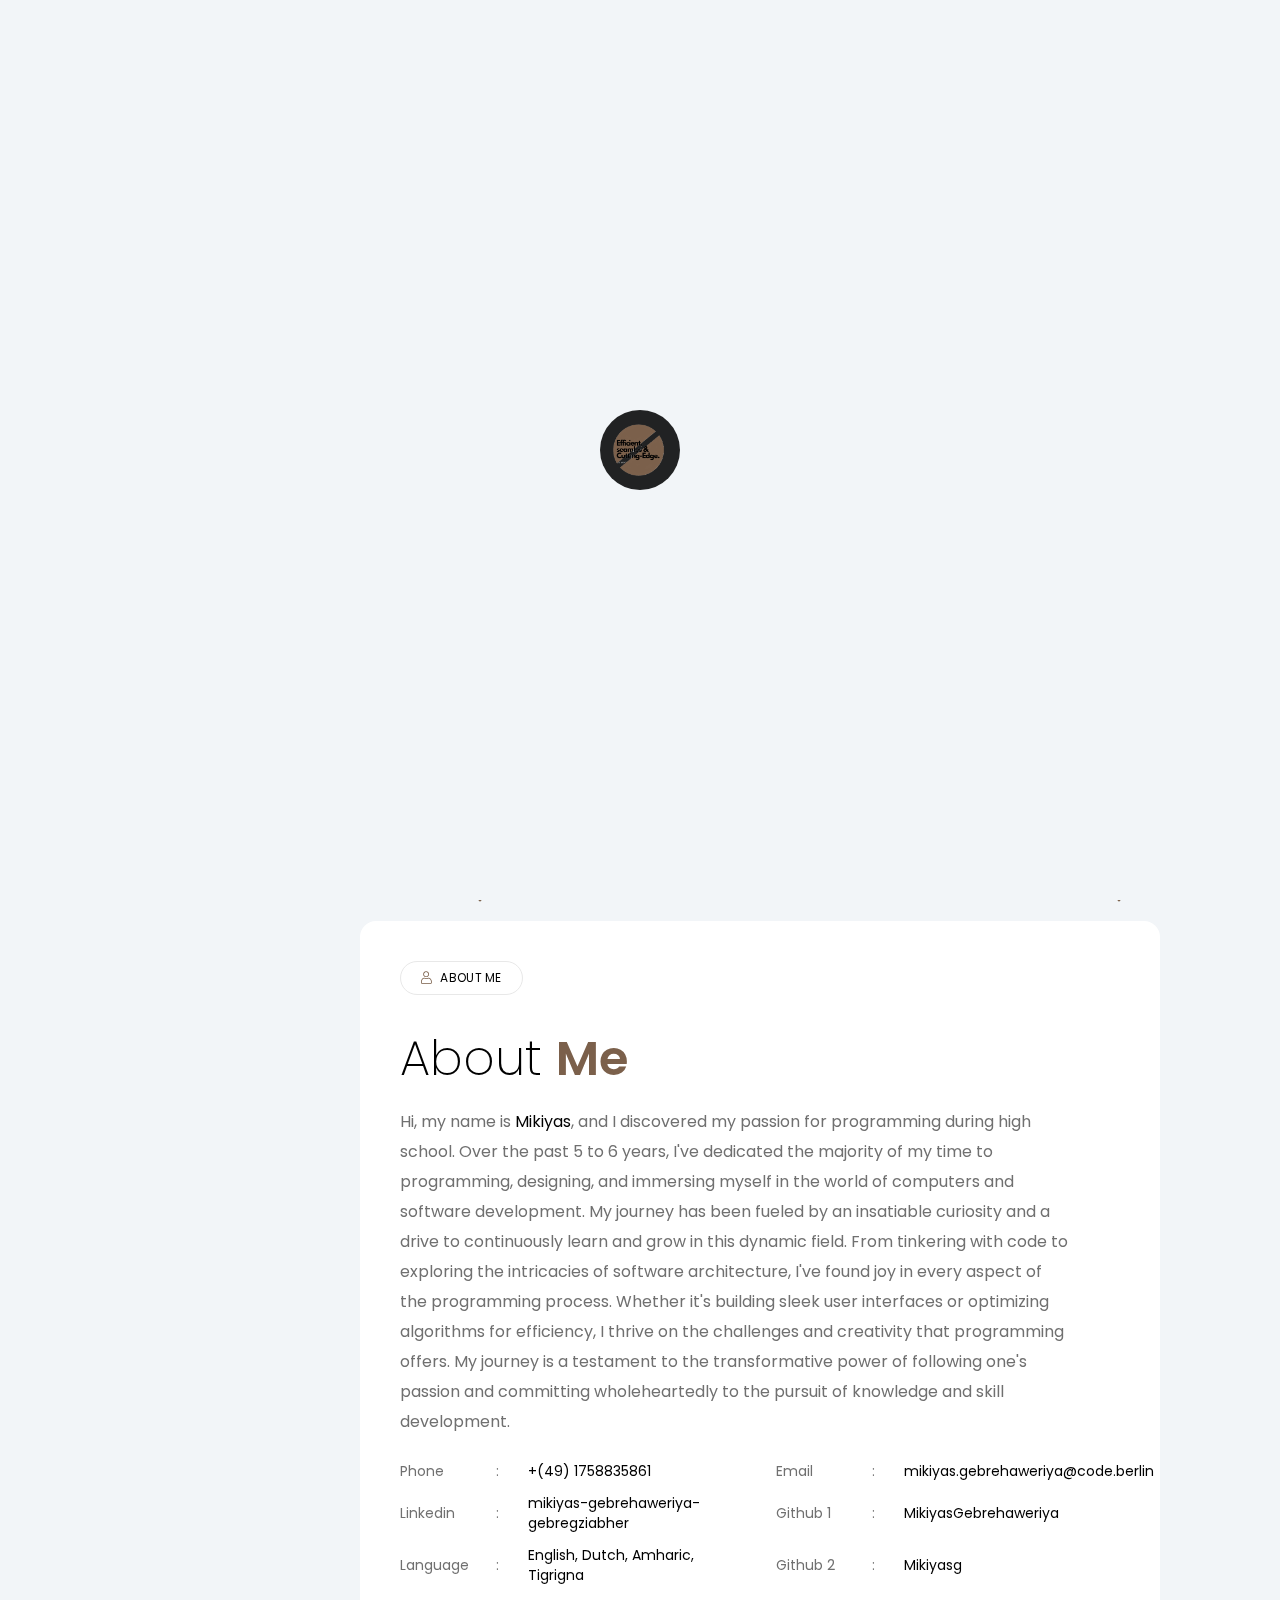
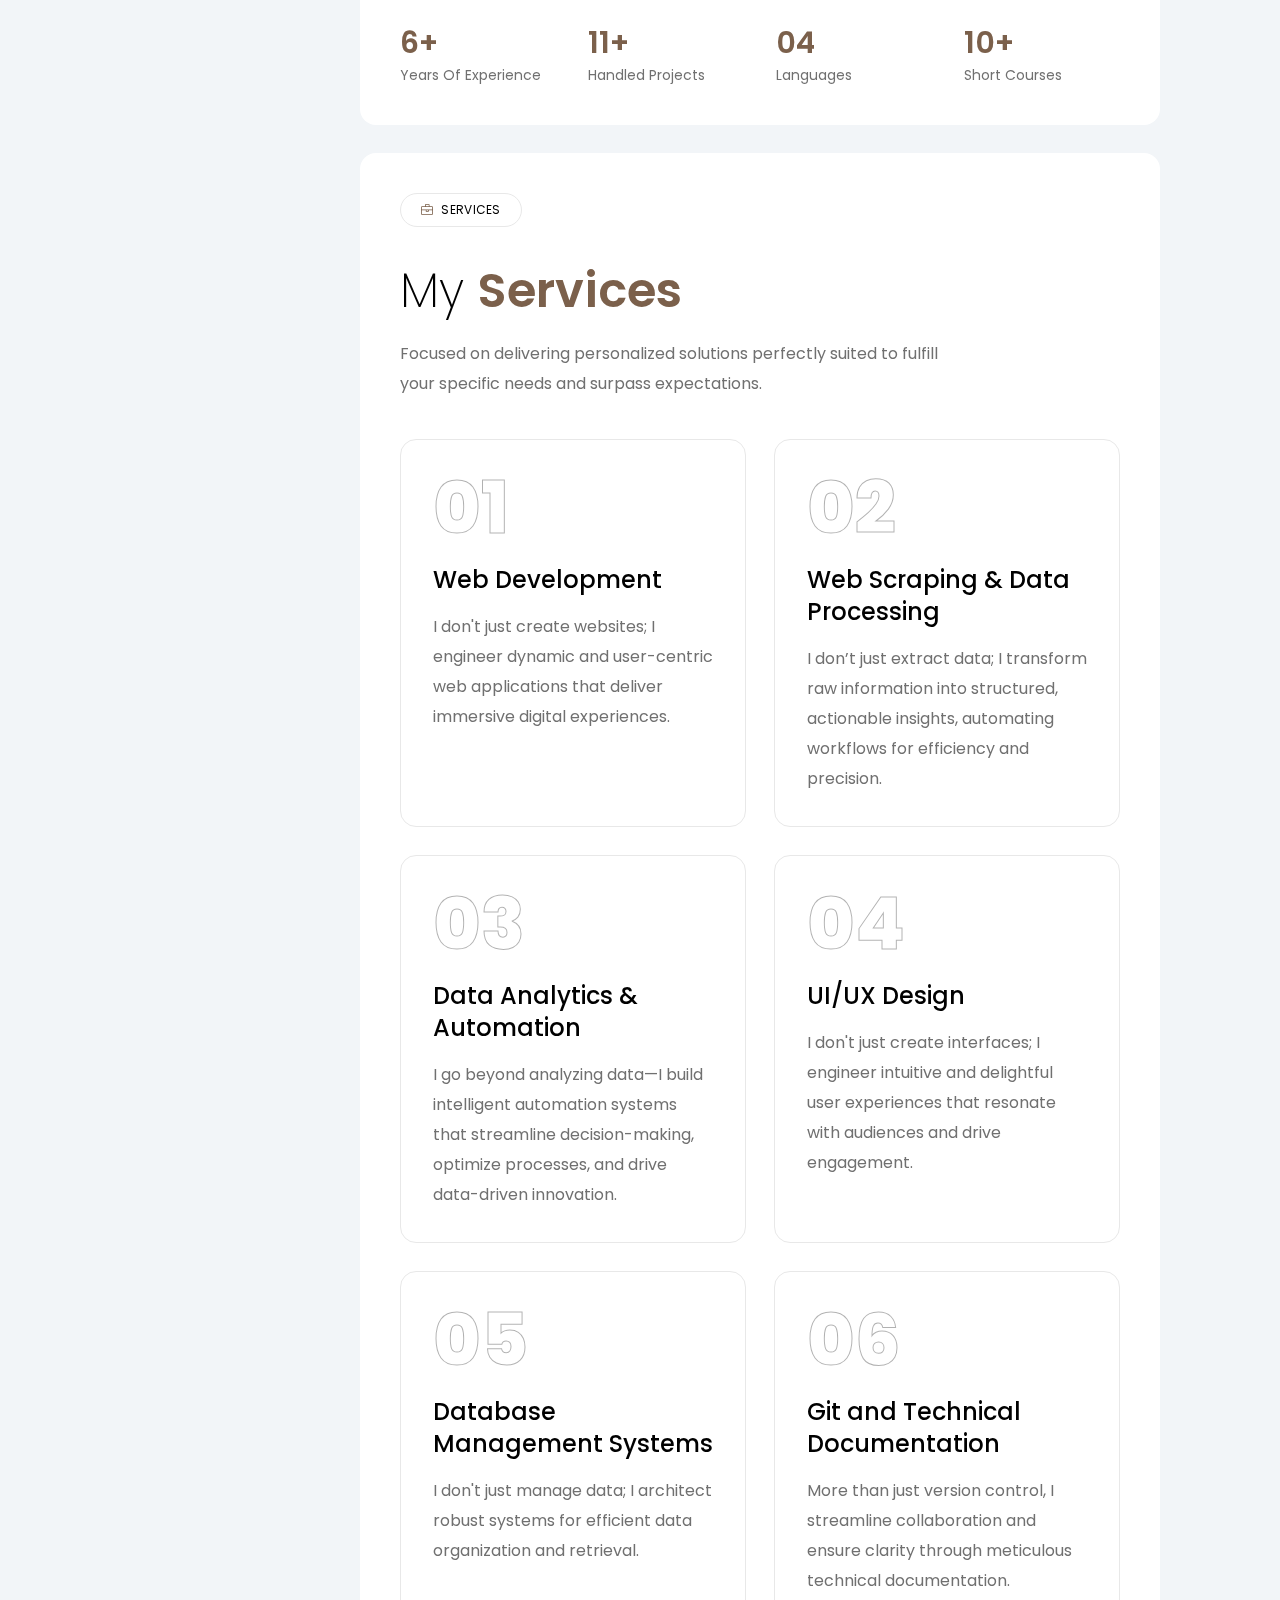
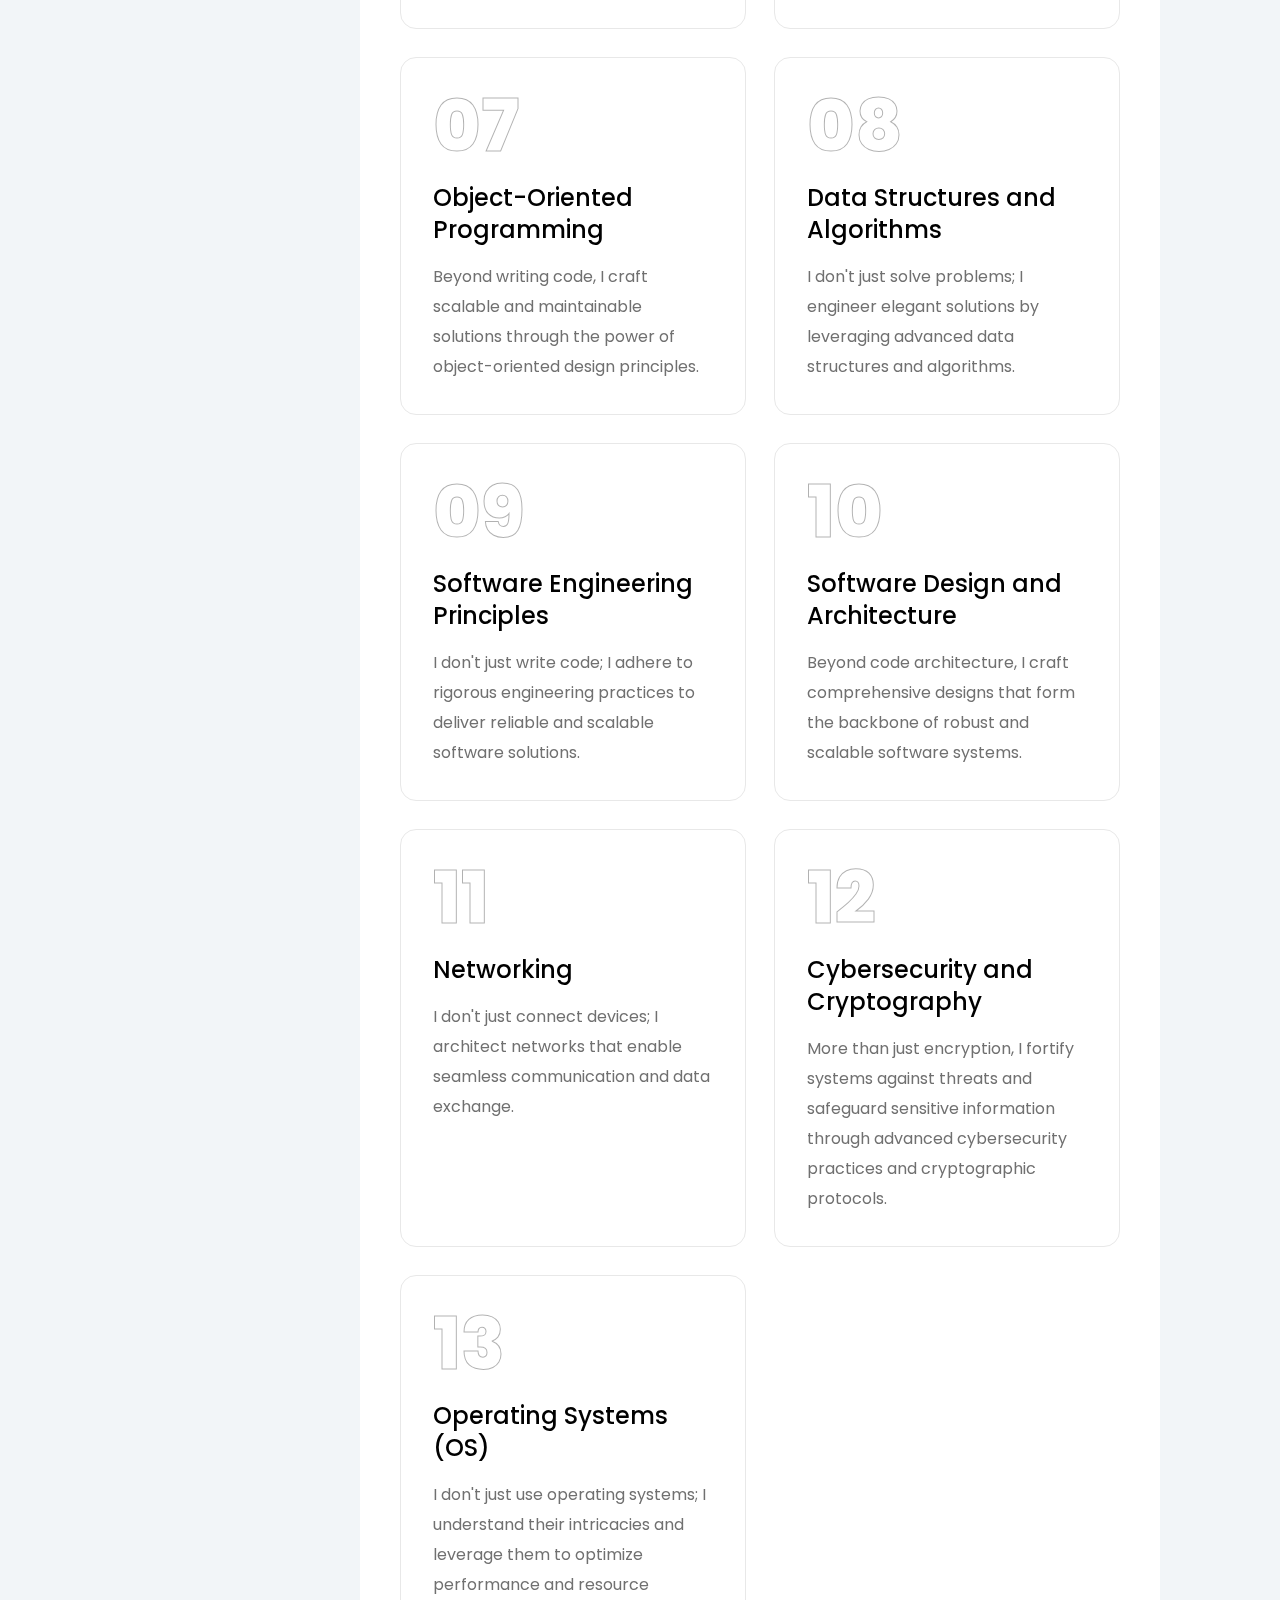
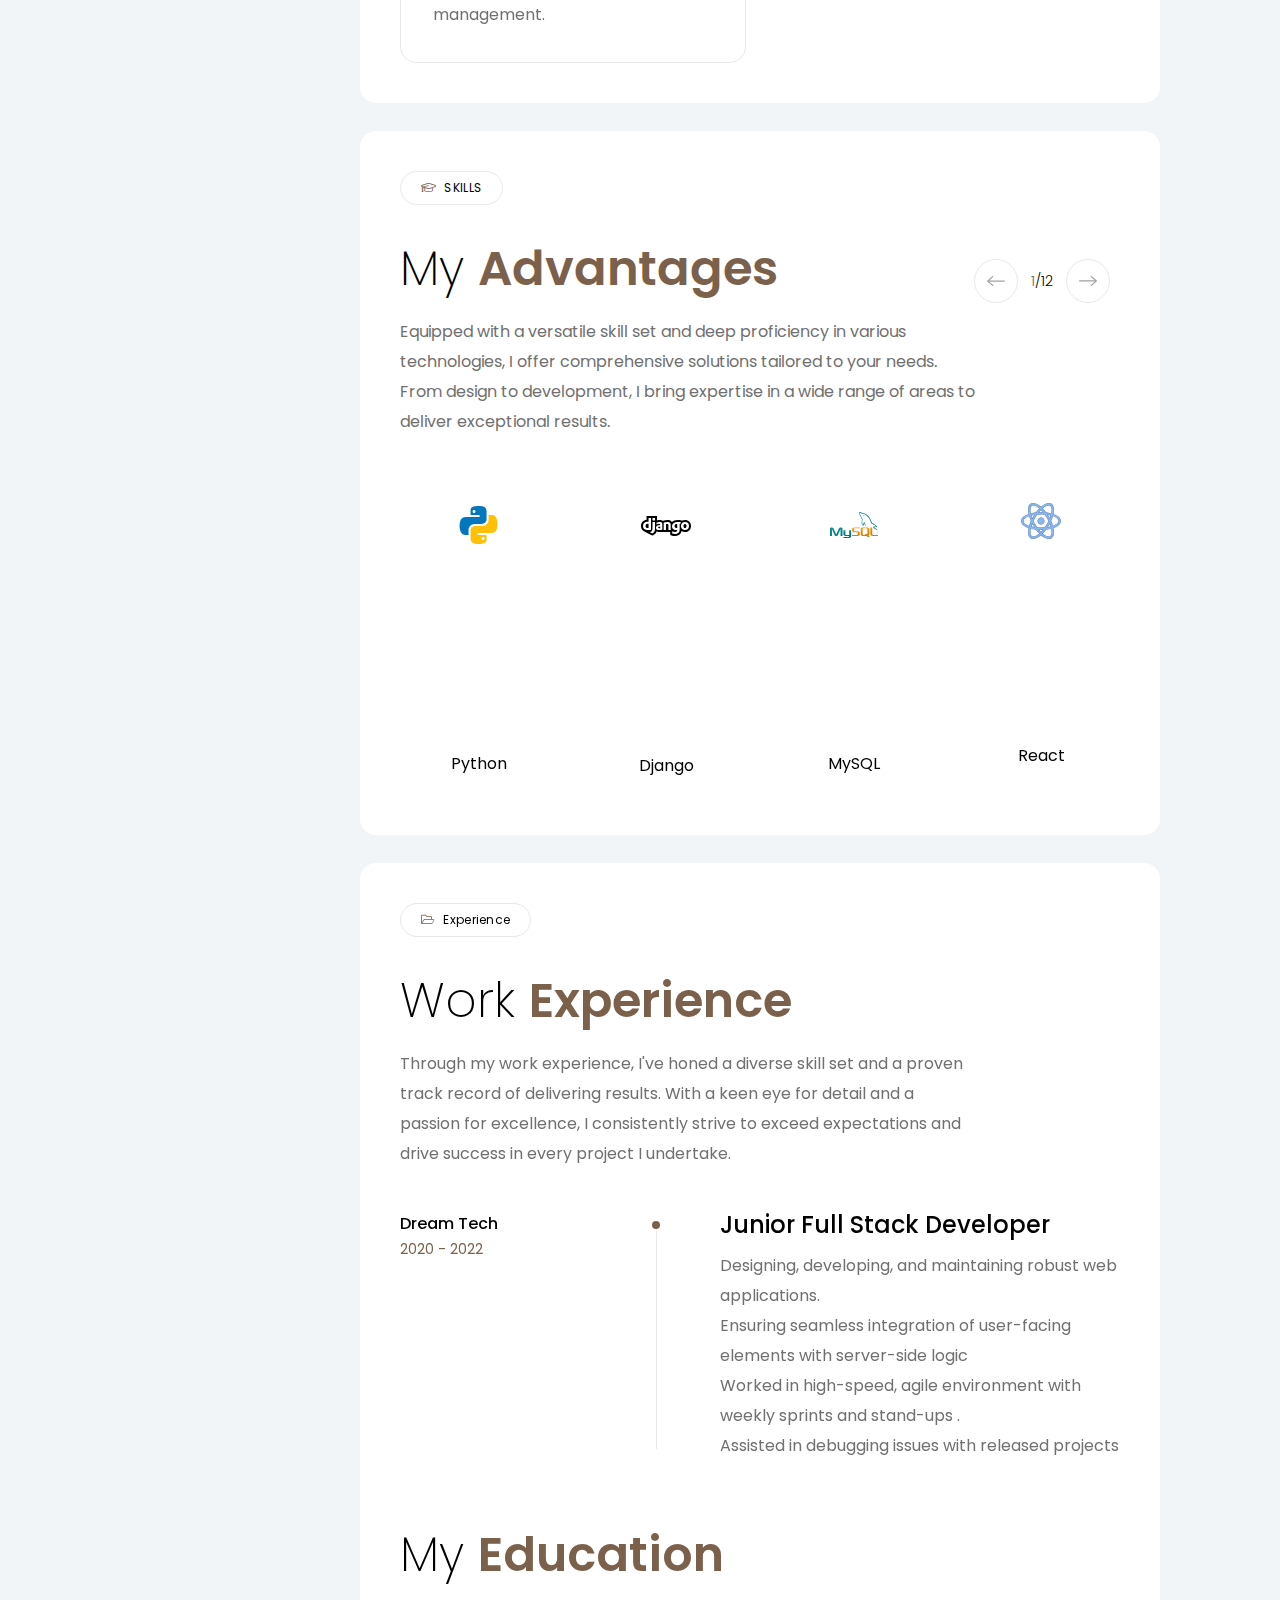
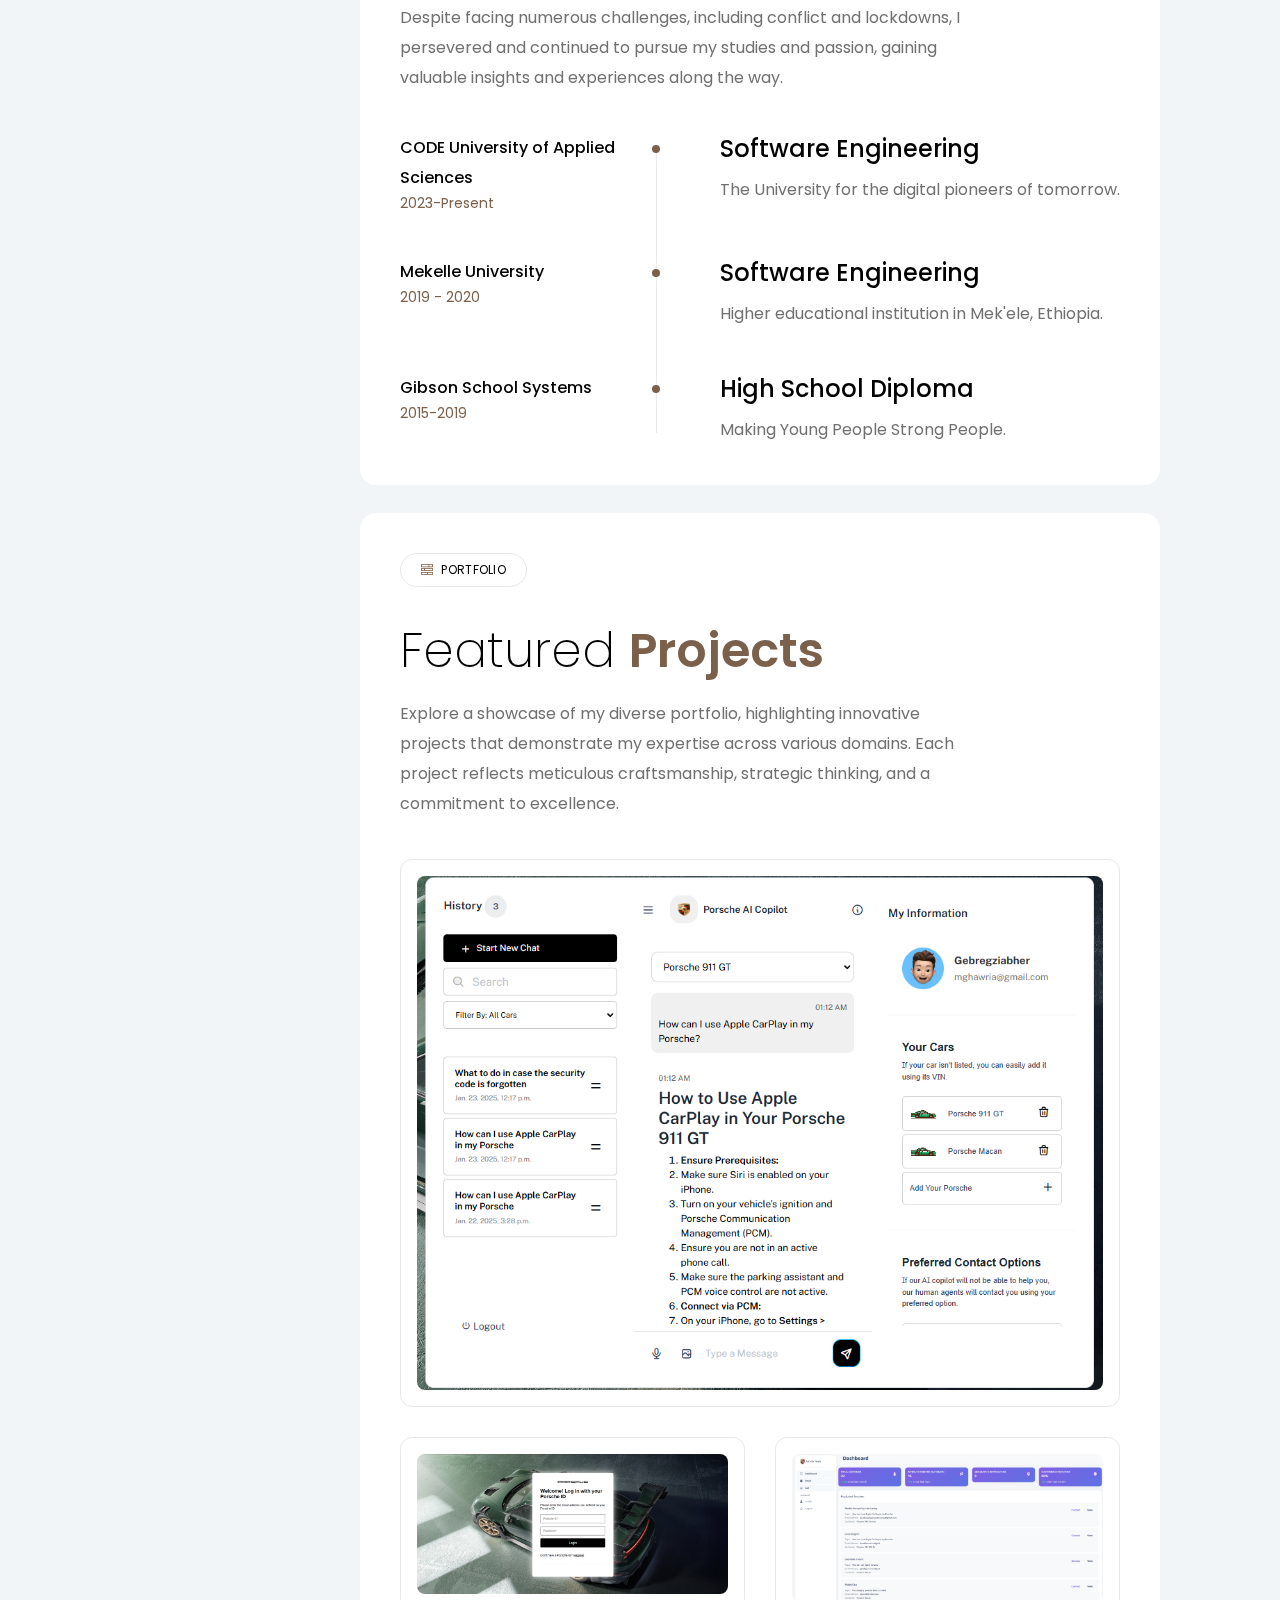
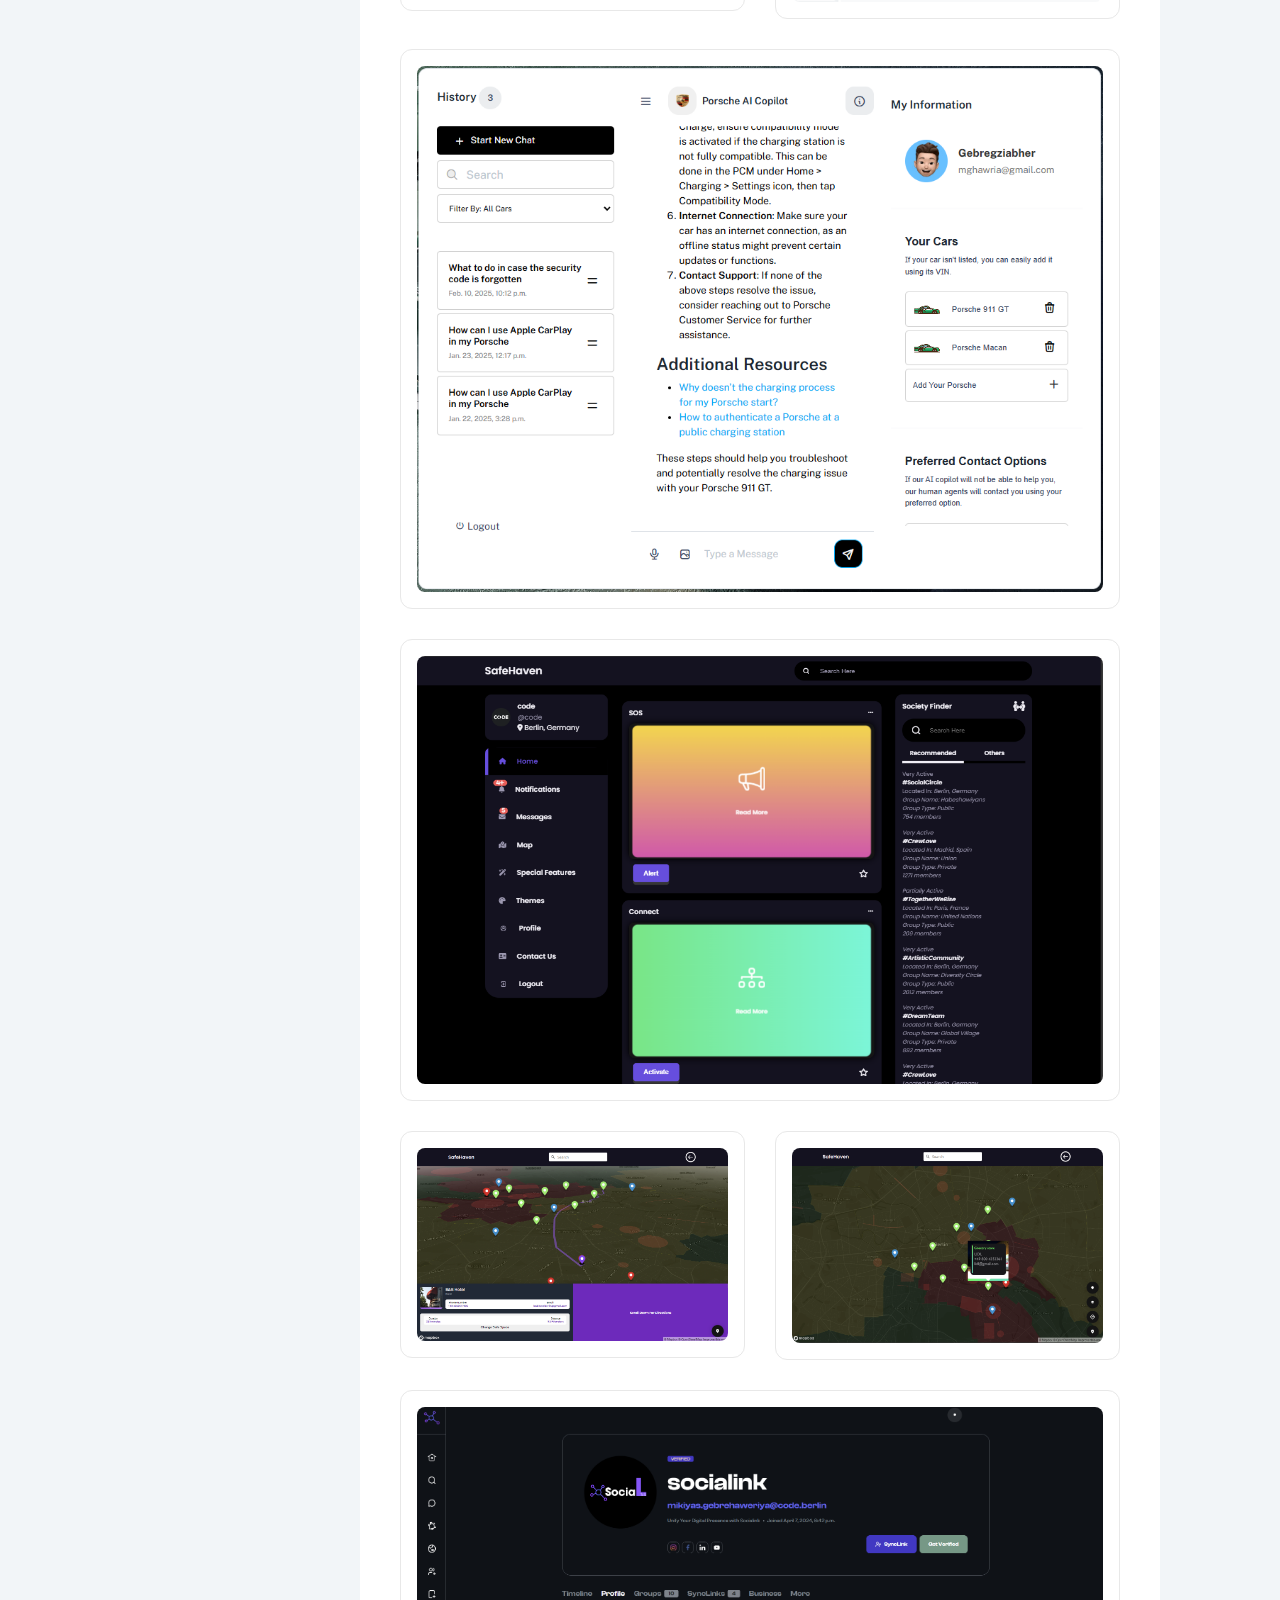
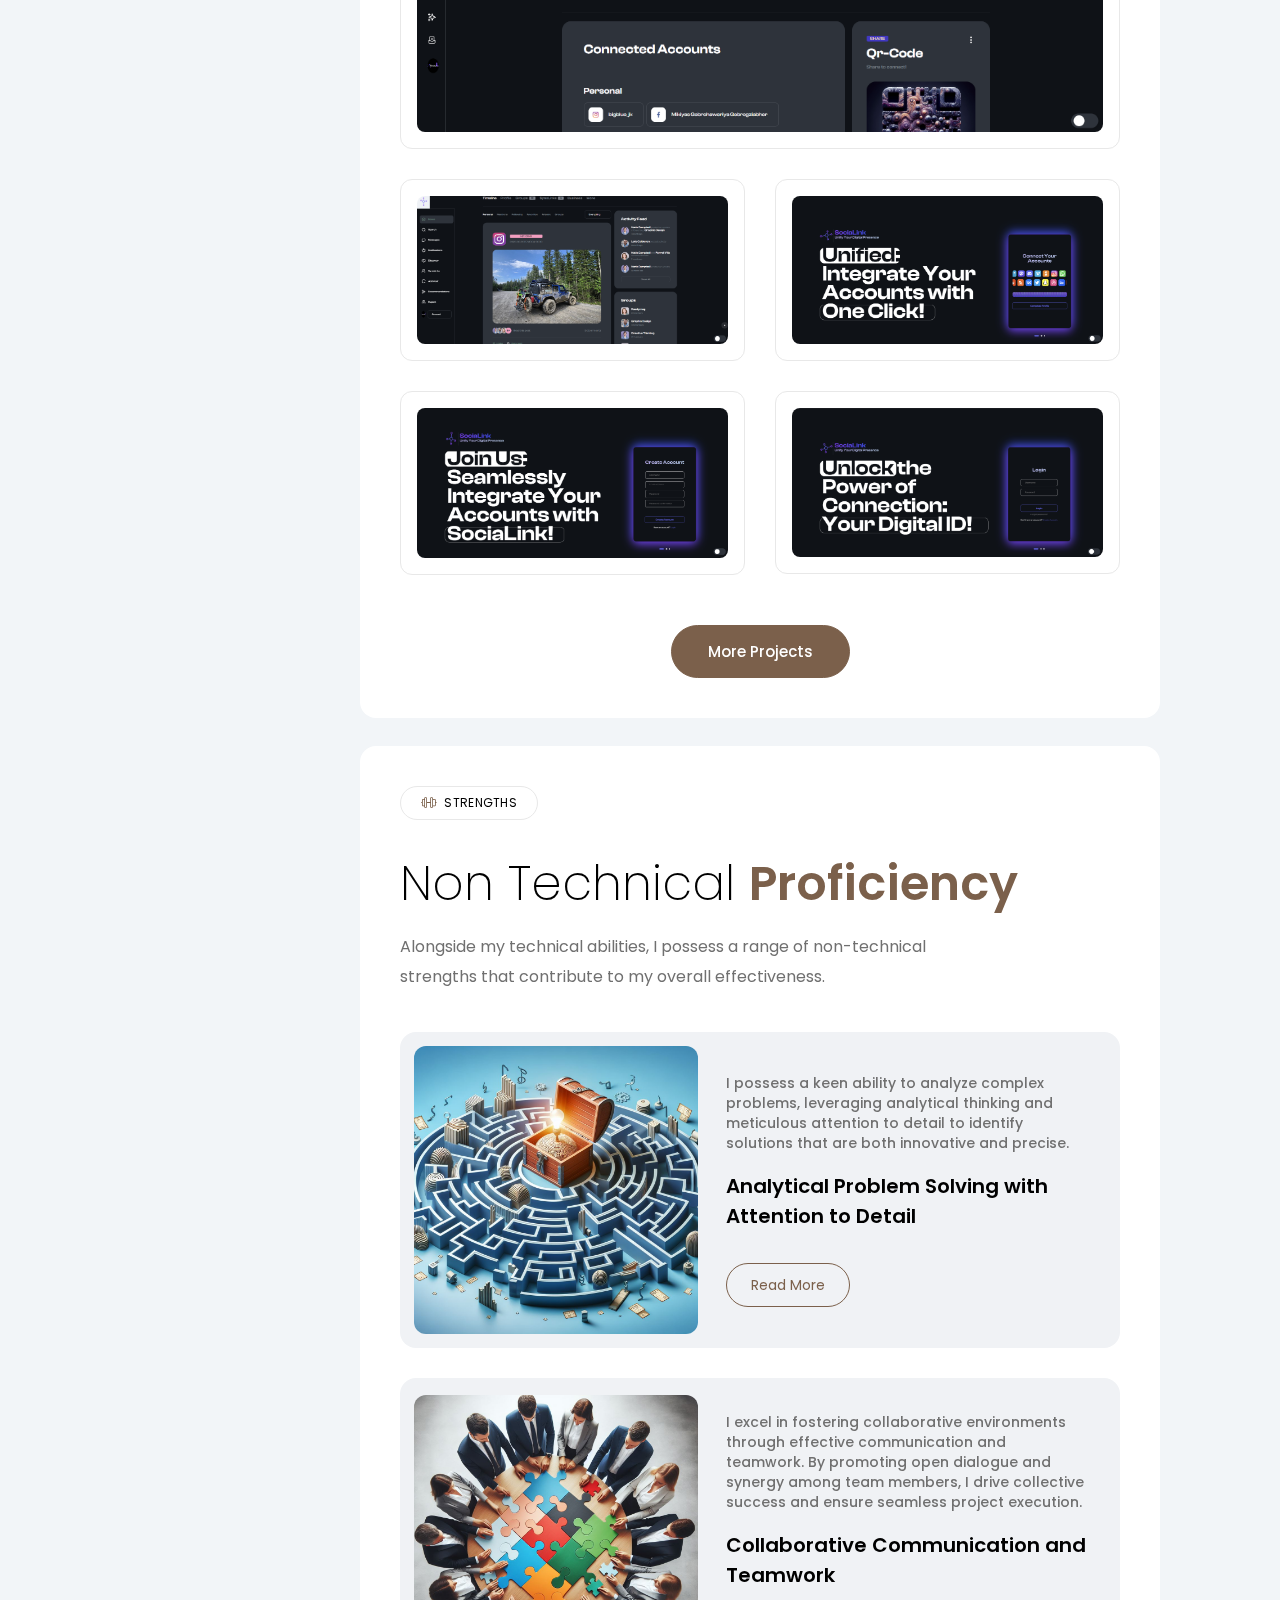
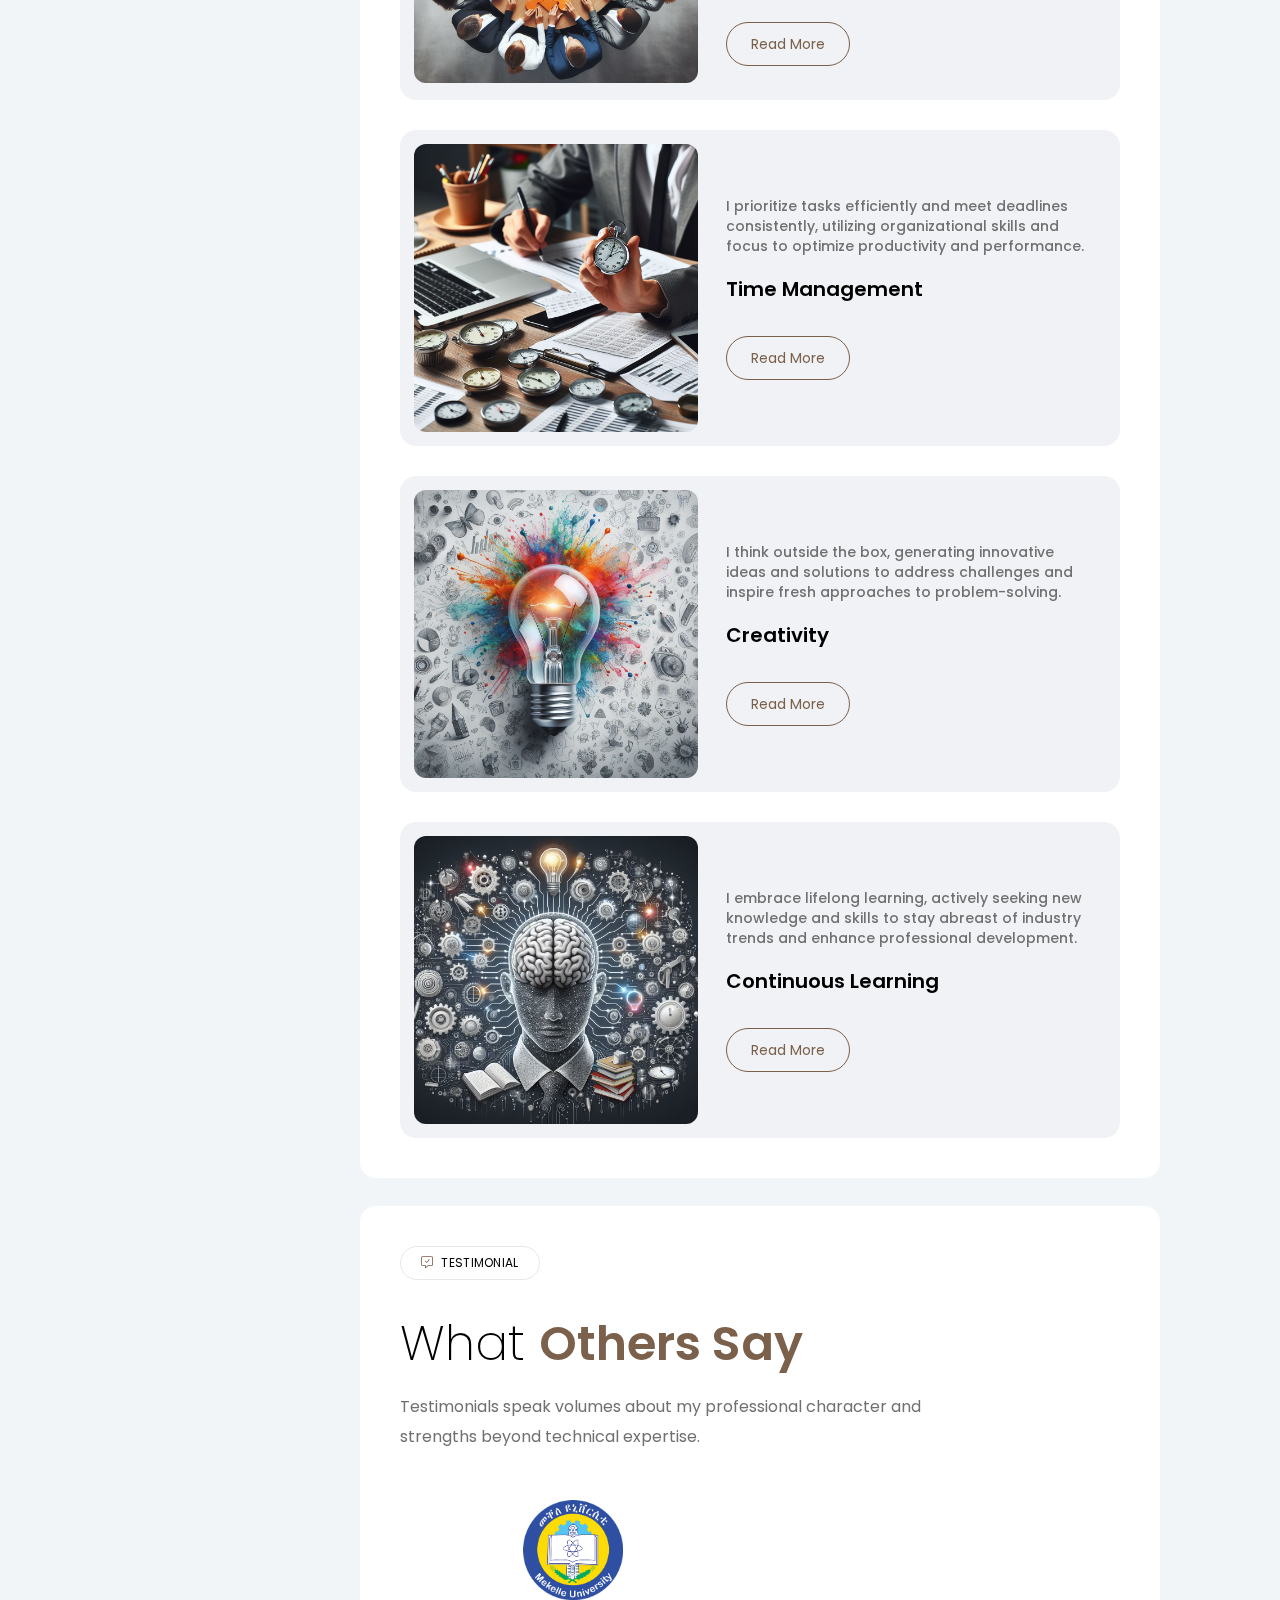
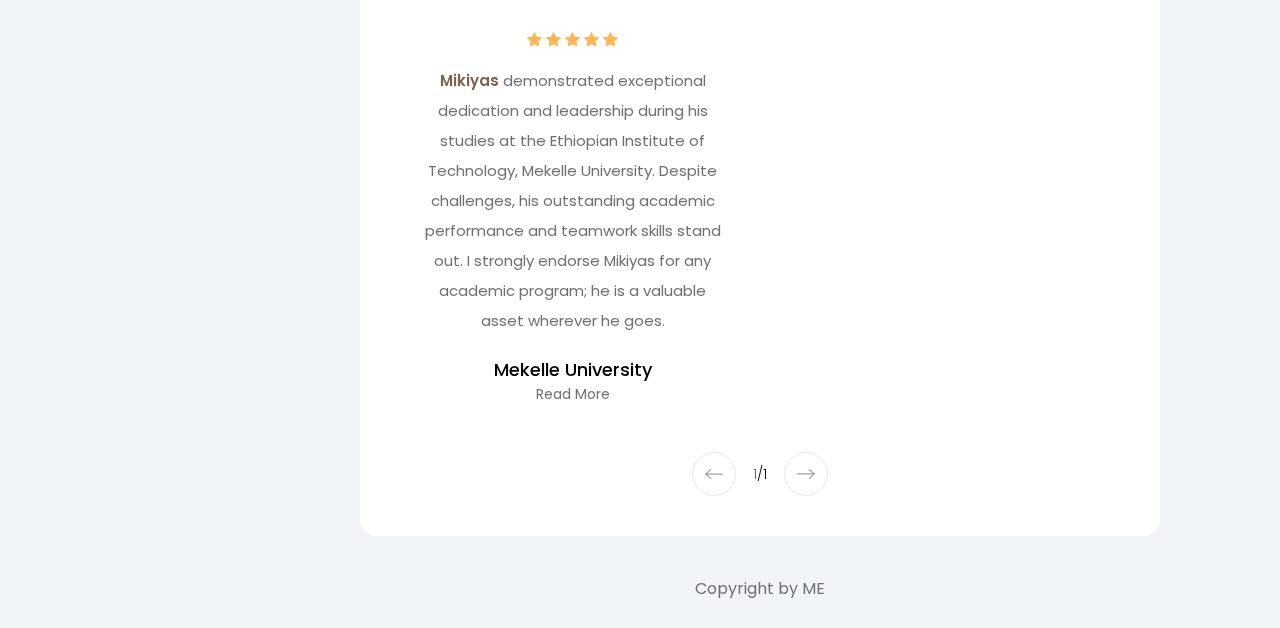
<file: index.html>
<!DOCTYPE html>
<html lang="en" class="">
   <!-- Added by HTTrack -->
   <meta http-equiv="content-type" content="text/html;charset=UTF-8" />
   <!-- /Added by HTTrack -->
   <head>
      <!-- Basic Page Needs
         ================================================== -->
      <meta charset="UTF-8">
      <meta http-equiv="X-UA-Compatible" content="IE=edge">
      <!-- Specific Meta
         ================================================== -->
      <meta name="viewport" content="width=device-width, initial-scale=1.0, shrink-to-fit=no">
      <meta name="keyword" content="resume, cv, portfolio, vcard, responsive, retina, jquery, css3, tailwindcss, material CV, creative, designer, developer, online cv, online resume, powerful portfolio, professional, landing page">
      <meta name="description" content="Resume">
      <meta name="author" content="Themearray">
      <!-- Site Title
         ================================================== -->
      <title>Personal Resume</title>
      <!-- Site Favicon
         ================================================== -->
      <link rel="shortcut icon" href="assets/img/M2.png" sizes="any">
      <!-- Google Fonts
         ================================================== -->
      <link rel="preconnect" href="https://fonts.googleapis.com/">
      <link rel="preconnect" href="https://fonts.gstatic.com/" crossorigin>
      <link href="https://fonts.googleapis.com/css2?family=Poppins:wght@200;300;400;500;600;700&amp;display=swap" rel="stylesheet">
      <!-- All CSS Here
         ================================================== -->
      <link rel="stylesheet" href="assets/css/fontAwesome5Pro.css">
      <link rel="stylesheet" href="assets/css/cdheadline.css">
      <link rel="stylesheet" href="assets/css/swiper-bundle.min.css">
      <link rel="stylesheet" href="assets/css/style.min.css">
   </head>
   <body class="relative custom_cursor">
      <!-- Custom Cursor Start -->
      <div
         class="custom_cursor_one fixed top-0 left-0 w-8 h-8 border border-gray-400 rounded-full pointer-events-none">
      </div>
      <div
         class="custom_cursor_two w-1 h-1 rounded-full border border-gray-400 bg-metborder-gray-400 fixed pointer-events-none left-1/2 top-1/2 -translate-x-1/2 -translate-y-1/2">
      </div>
      <!-- Custom Cursor End -->
      <!-- App Preloader Start -->
      <div id="preloader">
         <div class="loader_line"></div>
         <div
            class="absolute w-20 h-20 transition-all delay-300 -translate-x-1/2 -translate-y-1/2 rounded-full logo top-1/2 left-1/2 bg-nightBlack border-greyBlack flex-center">
            <img src="assets/img/M2.png" alt="Resume">
         </div>
      </div>
      <!-- App Preloader End -->
      <!-- App Start -->
      <div class="relative pt-10 minfo__app max-xl:pt-20">
         <div
            class="menu-overlay fixed top-0 left-0 w-full h-full bg-black/60 transition-all duration-200 z-999 opacity-0 invisible [&.is-menu-open]:visible [&.is-menu-open]:opacity-100">
         </div>
         <div class="max-lg:px-4">
            <!-- Mobile Menu Bar Start -->
            <div
               class="fixed top-0 left-0 right-0 z-50 flex items-center justify-between p-2 px-3 bg-white/10 mobile-menu-bar sm:px-6 backdrop-blur-md xl:hidden">
               <div class="text-lg font-medium name">
                  <a class='flex items-center gap-2 text-black dark:text-white' href='index.html'>
                  <img src="assets/img/M.svg" alt="Resume">
                  <span>Resume</span>
                  </a>
               </div>
               <!-- Mobile Hamburger Menu Start -->
               <button
                  class="w-12 h-12 border rounded-full hamburger menu_toggle bg-white dark:bg-nightBlack border-platinum dark:border-greyBlack flex-center"
                  type="button"
                  aria-label="Open Mobile Menu">
                  <svg viewBox="0 0 20 12" class="w-6"
                     xmlns="http://www.w3.org/2000/svg">
                     <path fill-rule="evenodd" clip-rule="evenodd"
                        d="M5.33333 11.3333C5.33333 11.1565 5.40357 10.987 5.5286 10.8619C5.65362 10.7369 5.82319 10.6667 6 10.6667H19.3333C19.5101 10.6667 19.6797 10.7369 19.8047 10.8619C19.9298 10.987 20 11.1565 20 11.3333C20 11.5101 19.9298 11.6797 19.8047 11.8047C19.6797 11.9298 19.5101 12 19.3333 12H6C5.82319 12 5.65362 11.9298 5.5286 11.8047C5.40357 11.6797 5.33333 11.5101 5.33333 11.3333ZM2.66667 6C2.66667 5.82319 2.7369 5.65362 2.86193 5.5286C2.98695 5.40357 3.15652 5.33333 3.33333 5.33333H16.6667C16.8435 5.33333 17.013 5.40357 17.1381 5.5286C17.2631 5.65362 17.3333 5.82319 17.3333 6C17.3333 6.17681 17.2631 6.34638 17.1381 6.4714C17.013 6.59643 16.8435 6.66667 16.6667 6.66667H3.33333C3.15652 6.66667 2.98695 6.59643 2.86193 6.4714C2.7369 6.34638 2.66667 6.17681 2.66667 6ZM0 0.666667C0 0.489856 0.0702379 0.320287 0.195262 0.195262C0.320286 0.070238 0.489856 0 0.666667 0H14C14.1768 0 14.3464 0.070238 14.4714 0.195262C14.5964 0.320287 14.6667 0.489856 14.6667 0.666667C14.6667 0.843478 14.5964 1.01305 14.4714 1.13807C14.3464 1.2631 14.1768 1.33333 14 1.33333H0.666667C0.489856 1.33333 0.320286 1.2631 0.195262 1.13807C0.0702379 1.01305 0 0.843478 0 0.666667Z"
                        class="fill-theme dark:fill-white" />
                  </svg>
               </button>
               <!-- Mobile Hamburger Menu End -->
            </div>
            <!-- Mobile Menu Bar End -->
            <!-- Mobile Menu Sidebar Start -->
            <div
               class="mobile-menu fixed top-0 -right-full w-full max-w-mobilemenu bg-flashWhite dark:bg-nightBlack z-999 h-full xl:hidden transition-all duration-300 [&.is-menu-open]:right-0 py-12 px-8 overflow-y-scroll">
               <button
                  class="absolute flex items-center justify-center w-9 h-9 text-sm text-white rounded-full close-menu top-4 right-4 bg-greyBlack" aria-label="Close Menu">
               <i class="fal fa-times"></i>
               </button>
               <div class="mb-6 text-lg font-medium text-black dark:text-white menu-title">
                  Menu
               </div>
               <ul class="space-y-5 font-normal main-menu">
                  <li data-scroll-nav="0" class="relative group active">
                     <a href="#home" class="flex items-center space-x-2 group">
                     <span class="w-5 text-black dark:text-white group-[&.active]:text-theme">
                     <i class="fal fa-home"></i>
                     </span>
                     <span class="group-[&.active]:text-theme dark:group-[&.active]:text-white group-hover:text-theme transition-colors">
                     Home
                     </span>
                     </a>
                  </li>
                  <li data-scroll-nav="1" class="relative group">
                     <a href="#about" class="flex items-center space-x-2 group">
                     <span class="w-5 text-black dark:text-white group-[&.active]:text-theme">
                     <i class="fal fa-user"></i>
                     </span>
                     <span class="group-[&.active]:text-theme dark:group-[&.active]:text-white group-hover:text-theme transition-colors">
                     About
                     </span>
                     </a>
                  </li>
                  <li data-scroll-nav="2" class="relative group">
                     <a href="#" class="flex items-center space-x-2 group">
                     <span class="w-5 text-black dark:text-white group-[&.active]:text-theme">
                     <i class="fal fa-briefcase"></i>
                     </span>
                     <span class="group-[&.active]:text-theme dark:group-[&.active]:text-white group-hover:text-theme transition-colors">
                     Service
                     </span>
                     </a>
                  </li>
                  <li data-scroll-nav="3" class="relative group">
                     <a href="#skill" class="flex items-center space-x-2 group">
                     <span class="w-5 text-black dark:text-white group-[&.active]:text-theme">
                     <i class="fal fa-graduation-cap"></i>
                     </span>
                     <span class="group-[&.active]:text-theme dark:group-[&.active]:text-white group-hover:text-theme transition-colors">
                     Skills
                     </span>
                     </a>
                  </li>
                  <li data-scroll-nav="4" class="relative group">
                     <a href="#resume" class="flex items-center space-x-2 group">
                     <span class="w-5 text-black dark:text-white group-[&.active]:text-theme">
                     <i class="fal fa-file-alt"></i>
                     </span>
                     <span class="group-[&.active]:text-theme dark:group-[&.active]:text-white group-hover:text-theme transition-colors">
                     Resume
                     </span>
                     </a>
                  </li>
                  <li data-scroll-nav="5" class="relative group">
                     <a href="#portfolio" class="flex items-center space-x-2 group">
                     <span class="w-5 text-black dark:text-white group-[&.active]:text-theme">
                     <i class="fal fa-tasks-alt"></i>
                     </span>
                     <span class="group-[&.active]:text-theme dark:group-[&.active]:text-white group-hover:text-theme transition-colors">
                     Poftfolio
                     </span>
                     </a>
                  </li>
                  <li data-scroll-nav="6" class="relative group">
                     <a href="#strengths" class="flex items-center space-x-2 group">
                     <span class="w-5 text-black dark:text-white group-[&.active]:text-theme">
                     <i class="fal fa-dumbbell"></i>
                     </span>
                     <span class="group-[&.active]:text-theme dark:group-[&.active]:text-white group-hover:text-theme transition-colors">
                        strengths
                     </span>
                     </a>
                  </li>
                  <li data-scroll-nav="7" class="relative group">
                     <a href="#testimonial" class="flex items-center space-x-2 group">
                     <span class="w-5 text-black dark:text-white group-[&.active]:text-theme">
                     <i class="fal fa-comment-alt-lines"></i>
                     </span>
                     <span class="group-[&.active]:text-theme dark:group-[&.active]:text-white group-hover:text-theme transition-colors">
                     Testimonial
                     </span>
                     </a>
                  </li>
                  <li data-scroll-nav="8" class="relative group">
                     <a href="#contact" class="flex items-center space-x-2 group">
                     <span class="w-5 text-black dark:text-white group-[&.active]:text-theme">
                     <i class="fal fa-envelope"></i>
                     </span>
                     <span class="group-[&.active]:text-theme dark:group-[&.active]:text-white group-hover:text-theme transition-colors">
                     Contact
                     </span>
                     </a>
                  </li>
               </ul>
               <br><br>
               <div class="mb-4 font-medium text-black dark:text-white menu-title text-md">
                  Get in Touch
               </div>
               <!-- Social Share Icon Start  -->
               <div class="flex items-center space-x-4 social-icons">
                  <a href="#" class="flex transition duration-200 hover:text-white" title="Share with Facebook">
                  <i class="fab fa-facebook-f"></i>
                  </a>
                  <a href="https://www.linkedin.com/in/mikiyas-gebrehaweriya-gebregziabher-490ba7173/" class="flex transition duration-200 hover:text-white" title="Share with Linkedin">
                  <i class="fab fa-linkedin-in"></i>
                  </a>
                  <a href="#" class="flex transition duration-200 hover:text-white" title="Share with X">
                  <i class="fab fa-twitter"></i>
                  </a>
                  <a href="https://www.instagram.com/mikiii_g/" class="flex transition duration-200 hover:text-white" title="Share with X">
                  <i class="fab fa-instagram"></i>
                  </a>
               </div>
               <!-- Social Share Icon End  -->
            </div>
            <!-- Mobile Menu Sidebar End -->
            <!-- Sidebar Profile Start -->
            <div class="w-full mx-auto minfo__sidebar__wrapper xl:fixed xl:top-1/2 xl:left-4 2xl:left-14 xl:-translate-y-1/2 md:max-w-sidebar xl:max-2xl:max-w-xs z-999 mt-10">
               <div class="p-3 mb-3 overflow-hidden minfo__sidebar bg-white dark:bg-nightBlack rounded-2xl">
                  <div class="mx-4 mt-12 text-center user-info lg:mx-6">
                     <a class='w-36 h-36 mb-2.5 block mx-auto border-6 border-platinum dark:border-[#2f2f2f] overflow-hidden rounded-full' href='index.html'>
                        <img 
                           src="assets/img/photo4.jpg" 
                           class="hidden dark:block w-full h-full rounded-full"
                           alt="Brown Reddick"> <!--Image for Dark Version -->
                        <img 
                           src="assets/img/photo4.jpg" 
                           class="dark:hidden w-full h-full rounded-full"
                           alt="Brown Reddick"> <!--Image for Light Version -->
                     </a>
                     <h6 class="mb-1 text-lg font-semibold text-black dark:text-white name">Mikiyas Gebrehaweriya</h6>
                     <div class="leading-none cd-headline clip is-full-width">
                        <h6 class="text-sm cd-words-wrapper designation text-theme after:!bg-theme">
                           <b class="font-normal is-visible">Software Engineer</b>
                           <b class="font-normal">Backend Engineer</b>
                           <b class="font-normal">Web Developer</b>
                           <b class="font-normal">Web Designer</b>
                           <b class="font-normal">Cybersecurity Enthusiast</b>
                        </h6>
                     </div>
                  </div>
                  <div class="pt-6 mx-4 border-t lg:mx-6 user-meta-info md:mx-7 my-7 border-platinum dark:border-metalBlack">
                     <ul class="space-y-3">
                        <li class="flex text-sm">
                           <span class="flex-1 font-medium text-black dark:text-white">Residence:</span>
                           <span>Germany</span>
                        </li>
                        <li class="flex text-sm">
                           <span class="flex-1 font-medium text-black dark:text-white">City:</span>
                           <span>Berlin</span>
                        </li>
                        <li class="flex text-sm">
                           <span class="flex-1 font-medium text-black dark:text-white">Age:</span>
                           <span>23</span>
                        </li>
                        <li class="flex text-sm">
                            <span class="flex-1 font-medium text-black dark:text-white">Occupation:</span>
                            <span>Student</span>
                         </li>
                     </ul>
                  </div>
                  <div class="px-4 py-5 lg:py-6 lg:px-6 rounded-2xl md:px-8 bg-flashWhite dark:bg-metalBlack">
                     <div class="text-sm font-medium text-black dark:text-white">Languages</div>
                     <div class="flex items-center justify-between my-4 space-x-4 skills_circle">
                        <div class="space-y-2 text-center progressCircle">
                           <div class="relative w-12 h-12 circle" data-percent="98">
                              <div class="absolute inset-0 text-[13px] font-medium label flex-center">98%</div>
                           </div>
                           <p class="text-[13px] font-normal dark:font-light text-black dark:text-white/90">English</p>
                        </div>
                        <div class="space-y-2 text-center progressCircle">
                           <div class="relative w-12 h-12 circle" data-percent="30">
                              <div class="absolute inset-0 text-[13px] font-medium label flex-center">30%</div>
                           </div>
                           <p class="text-[13px] font-normal dark:font-light text-black dark:text-white/90">Deutsch</p>
                        </div>
                        <div class="space-y-2 text-center progressCircle">
                           <div class="relative w-12 h-12 circle" data-percent="100">
                              <div class="absolute inset-0 text-[13px] font-medium label flex-center">100%</div>
                           </div>
                           <p class="text-[13px] font-normal dark:font-light text-black dark:text-white/90">Tigrigna</p>
                        </div>
                        <div class="space-y-2 text-center progressCircle">
                           <div class="relative w-12 h-12 circle" data-percent="100">
                              <div class="absolute inset-0 text-[13px] font-medium label flex-center">100%</div>
                           </div>
                           <p class="text-[13px] font-normal dark:font-light text-black dark:text-white/90">Amharic</p>
                        </div>
                     </div>
                     <div class="mt-6">
                        <a href="Final Resume.pdf" download target="_blank"
                           class="text-center text-sm border border-theme bg-theme flex items-center justify-center gap-2 text-white rounded-4xl py-3.5 transition duration-300 text-[15px] font-semibold hover:bg-themeHover hover:border-themeHover">
                           DOWNLOAD CV
                           <span class="animate-bounce">
                              <svg width="18" height="18" viewBox="0 0 15 16" fill="none"
                                 xmlns="http://www.w3.org/2000/svg">
                                 <path
                                    d="M12.0724 4.92378C12.0726 4.91034 12.0726 4.89691 12.0726 4.88368C12.0726 2.53968 10.1657 0.632812 7.82171 0.632812C5.47771 0.632812 3.57084 2.53968 3.57084 4.88368C3.57084 4.89691 3.57084 4.91055 3.57104 4.92378C1.95417 5.0992 0.691406 6.47267 0.691406 8.13554C0.691406 9.91704 2.14059 11.3662 3.92209 11.3662H4.33138C4.55606 11.3662 4.7384 11.1839 4.7384 10.9592C4.7384 10.7345 4.55606 10.5522 4.33138 10.5522H3.92209C2.58952 10.5522 1.50544 9.46811 1.50544 8.13554C1.50544 6.80297 2.58952 5.71888 3.92209 5.71888H4.00309C4.11868 5.71888 4.22898 5.66963 4.30611 5.58355C4.38345 5.49726 4.42028 5.38248 4.40766 5.2673C4.3924 5.12769 4.38487 5.00233 4.38487 4.88348C4.38487 2.98842 5.92665 1.44664 7.82171 1.44664C9.71678 1.44664 11.2586 2.98842 11.2586 4.88348C11.2586 5.00233 11.251 5.12769 11.2358 5.2673C11.2231 5.38228 11.26 5.49726 11.3373 5.58355C11.4144 5.66963 11.5247 5.71888 11.6403 5.71888H11.7217C13.0541 5.71888 14.138 6.80297 14.138 8.13554C14.138 9.46811 13.0541 10.5522 11.7217 10.5522H11.288C11.0634 10.5522 10.881 10.7345 10.881 10.9592C10.881 11.1839 11.0634 11.3662 11.288 11.3662H11.7217C13.5028 11.3662 14.952 9.91704 14.952 8.13554C14.952 6.47247 13.6892 5.099 12.0724 4.92378Z"
                                    fill="white" />
                                 <path
                                    d="M6.26314 11.942C6.0877 12.1876 6.26327 12.5288 6.5651 12.5288H8.81272L7.3764 14.5396C7.25728 14.7064 7.29591 14.9382 7.46268 15.0573C7.62945 15.1764 7.86122 15.1378 7.98034 14.971L9.83579 12.3734C10.0112 12.1278 9.83566 11.7866 9.53382 11.7866H7.2862L8.72252 9.77578C8.84164 9.609 8.80302 9.37724 8.63624 9.25811C8.46947 9.13899 8.23771 9.17762 8.11858 9.34439L6.26314 11.942Z"
                                    fill="white" />
                              </svg>
                           </span>
                        </a>
                     </div>
                  </div>
                  <svg class="absolute w-0 h-0">
                     <clipPath id="my-clip-path" clipPathUnits="objectBoundingBox" stroke="white" stroke-width="2">
                        <path
                           d="M0.001,0.031 C0.001,0.014,0.026,0.001,0.055,0.001 H0.492 C0.506,0.001,0.52,0.004,0.53,0.009 L0.61,0.052 C0.62,0.057,0.634,0.06,0.649,0.06 H0.947 C0.977,0.06,1,0.074,1,0.091 V0.971 C1,0.987,0.977,1,0.947,1 H0.055 C0.026,1,0.001,0.987,0.001,0.971 V0.031">
                        </path>
                     </clipPath>
                  </svg>
               </div>
            </div>
            <!-- Sidebar Profile End -->
            <!-- Nav/Navigation Start -->
            <div
               class="minfo__nav__wrapper bg-snowWhite dark:bg-power__black max-xl:hidden fixed top-1/2 -translate-y-1/2 right-4 2xl:right-14 z-999 flex items-center flex-col gap-4 border border-platinum dark:border-metalBlack rounded-4xl px-2.5 py-4">
               <!-- Site Logo Start -->
               <div class="flex border rounded-full logo w-15 h-15 border-platinum dark:border-metalBlack flex-center">
                  <a href='index.html'>
                  <img src="assets/img/M2.png" alt="Resume">
                  </a>
               </div>
               <!-- Site Logo Start -->
               <!-- Main Menu/Navigation Start -->
               <div class="my-4 menu">
                  <ul class="space-y-2 text-center">
                     <li data-scroll-nav="0" class="relative group active">
                        <a href="#home"
                           class="w-9 h-9 rounded-full flex-center group-[&.active]:bg-white dark:group-[&.active]:bg-metalBlack group-hover:bg-white dark:group-hover:bg-metalBlack transition-all duration-300 before:content-[attr(data-title)] before:absolute before:right-10 before:bg-white dark:before:bg-metalBlack before:text-sm text-theme dark:before:text-white before:px-4 before:py-2 before:rounded-md before:font-normal dark:before:font-light before:opacity-0 before:transition-all before:duration-200 group-hover:before:opacity-100 after:content-[''] after:absolute after:w-0 after:h-0 after:right-8 after:border-solid after:border-t-4 after:border-r-0 after:border-b-4 after:border-l-8 after:border-t-transparent after:border-r-transparent after:border-b-transparent after:border-l-white dark:after:border-l-metalBlack after:opacity-0 after:transition-all after:duration-200 group-hover:after:opacity-100"
                           data-title="Home">
                        <span class="text-black dark:text-white group-hover:text-theme group-[&.active]:text-theme">
                        <i class="fal fa-home"></i>
                        </span>
                        </a>
                     </li>
                     <li data-scroll-nav="1" class="relative group">
                        <a href="#about"
                           class="w-9 h-9 rounded-full flex-center group-[&.active]:bg-white dark:group-[&.active]:bg-metalBlack group-hover:bg-white dark:group-hover:bg-metalBlack transition-all duration-300 before:content-[attr(data-title)] before:absolute before:right-10 before:bg-white dark:before:bg-metalBlack before:text-sm text-theme dark:before:text-white before:px-4 before:py-2 before:rounded-md before:font-normal dark:before:font-light before:opacity-0 before:transition-all before:duration-200 group-hover:before:opacity-100 after:content-[''] after:absolute after:w-0 after:h-0 after:right-8 after:border-solid after:border-t-4 after:border-r-0 after:border-b-4 after:border-l-8 after:border-t-transparent after:border-r-transparent after:border-b-transparent after:border-l-white dark:after:border-l-metalBlack after:opacity-0 after:transition-all after:duration-200 group-hover:after:opacity-100"
                           data-title="About">
                        <span class="text-black dark:text-white group-hover:text-theme group-[&.active]:text-theme">
                        <i class="fal fa-user"></i>
                        </span>
                        </a>
                     </li>
                     <li data-scroll-nav="2" class="relative group">
                        <a href="#service"
                           class="w-9 h-9 rounded-full flex-center group-[&.active]:bg-white dark:group-[&.active]:bg-metalBlack group-hover:bg-white dark:group-hover:bg-metalBlack transition-all duration-300 before:content-[attr(data-title)] before:absolute before:right-10 before:bg-white dark:before:bg-metalBlack before:text-sm text-theme dark:before:text-white before:px-4 before:py-2 before:rounded-md before:font-normal dark:before:font-light before:opacity-0 before:transition-all before:duration-200 group-hover:before:opacity-100 after:content-[''] after:absolute after:w-0 after:h-0 after:right-8 after:border-solid after:border-t-4 after:border-r-0 after:border-b-4 after:border-l-8 after:border-t-transparent after:border-r-transparent after:border-b-transparent after:border-l-white dark:after:border-l-metalBlack after:opacity-0 after:transition-all after:duration-200 group-hover:after:opacity-100"
                           data-title="Service">
                        <span class="text-black dark:text-white group-hover:text-theme group-[&.active]:text-theme">
                        <i class="fal fa-briefcase"></i>
                        </span>
                        </a>
                     </li>
                     <li data-scroll-nav="3" class="relative group">
                        <a href="#skill"
                           class="w-9 h-9 rounded-full flex-center group-[&.active]:bg-white dark:group-[&.active]:bg-metalBlack group-hover:bg-white dark:group-hover:bg-metalBlack transition-all duration-300 before:content-[attr(data-title)] before:absolute before:right-10 before:bg-white dark:before:bg-metalBlack before:text-sm text-theme dark:before:text-white before:px-4 before:py-2 before:rounded-md before:font-normal dark:before:font-light before:opacity-0 before:transition-all before:duration-200 group-hover:before:opacity-100 after:content-[''] after:absolute after:w-0 after:h-0 after:right-8 after:border-solid after:border-t-4 after:border-r-0 after:border-b-4 after:border-l-8 after:border-t-transparent after:border-r-transparent after:border-b-transparent after:border-l-white dark:after:border-l-metalBlack after:opacity-0 after:transition-all after:duration-200 group-hover:after:opacity-100"
                           data-title="Skills">
                        <span class="text-black dark:text-white group-hover:text-theme group-[&.active]:text-theme">
                        <i class="fal fa-graduation-cap"></i>
                        </span>
                        </a>
                     </li>
                     <li data-scroll-nav="4" class="relative group">
                        <a href="#resume"
                           class="w-9 h-9 rounded-full flex-center group-[&.active]:bg-white dark:group-[&.active]:bg-metalBlack group-hover:bg-white dark:group-hover:bg-metalBlack transition-all duration-300 before:content-[attr(data-title)] before:absolute before:right-10 before:bg-white dark:before:bg-metalBlack before:text-sm text-theme dark:before:text-white before:px-4 before:py-2 before:rounded-md before:font-normal dark:before:font-light before:opacity-0 before:transition-all before:duration-200 group-hover:before:opacity-100 after:content-[''] after:absolute after:w-0 after:h-0 after:right-8 after:border-solid after:border-t-4 after:border-r-0 after:border-b-4 after:border-l-8 after:border-t-transparent after:border-r-transparent after:border-b-transparent after:border-l-white dark:after:border-l-metalBlack after:opacity-0 after:transition-all after:duration-200 group-hover:after:opacity-100"
                           data-title="Resume">
                        <span class="text-black dark:text-white group-hover:text-theme group-[&.active]:text-theme">
                        <i class="fal fa-file-alt"></i>
                        </span>
                        </a>
                     </li>
                     <li data-scroll-nav="5" class="relative group">
                        <a href="#portfolio"
                           class="w-9 h-9 rounded-full flex-center group-[&.active]:bg-white dark:group-[&.active]:bg-metalBlack group-hover:bg-white dark:group-hover:bg-metalBlack transition-all duration-300 before:content-[attr(data-title)] before:absolute before:right-10 before:bg-white dark:before:bg-metalBlack before:text-sm text-theme dark:before:text-white before:px-4 before:py-2 before:rounded-md before:font-normal dark:before:font-light before:opacity-0 before:transition-all before:duration-200 group-hover:before:opacity-100 after:content-[''] after:absolute after:w-0 after:h-0 after:right-8 after:border-solid after:border-t-4 after:border-r-0 after:border-b-4 after:border-l-8 after:border-t-transparent after:border-r-transparent after:border-b-transparent after:border-l-white dark:after:border-l-metalBlack after:opacity-0 after:transition-all after:duration-200 group-hover:after:opacity-100"
                           data-title="Poftfolio">
                        <span class="text-black dark:text-white group-hover:text-theme group-[&.active]:text-theme">
                        <i class="fal fa-tasks-alt"></i>
                        </span>
                        </a>
                     </li>
                     <li data-scroll-nav="6" class="relative group">
                        <a href="#strengths"
                           class="w-9 h-9 rounded-full flex-center group-[&.active]:bg-white dark:group-[&.active]:bg-metalBlack group-hover:bg-white dark:group-hover:bg-metalBlack transition-all duration-300 before:content-[attr(data-title)] before:absolute before:right-10 before:bg-white dark:before:bg-metalBlack before:text-sm text-theme dark:before:text-white before:px-4 before:py-2 before:rounded-md before:font-normal dark:before:font-light before:opacity-0 before:transition-all before:duration-200 group-hover:before:opacity-100 after:content-[''] after:absolute after:w-0 after:h-0 after:right-8 after:border-solid after:border-t-4 after:border-r-0 after:border-b-4 after:border-l-8 after:border-t-transparent after:border-r-transparent after:border-b-transparent after:border-l-white dark:after:border-l-metalBlack after:opacity-0 after:transition-all after:duration-200 group-hover:after:opacity-100"
                           data-title="strengths">
                        <span class="text-black dark:text-white group-hover:text-theme group-[&.active]:text-theme">
                        <i class="fal fa-dumbbell"></i>
                        </span>
                        </a>
                     </li>
                     <li data-scroll-nav="7" class="relative group">
                        <a href="#testimonial"
                           class="w-9 h-9 rounded-full flex-center group-[&.active]:bg-white dark:group-[&.active]:bg-metalBlack group-hover:bg-white dark:group-hover:bg-metalBlack transition-all duration-300 before:content-[attr(data-title)] before:absolute before:right-10 before:bg-white dark:before:bg-metalBlack before:text-sm text-theme dark:before:text-white before:px-4 before:py-2 before:rounded-md before:font-normal dark:before:font-light before:opacity-0 before:transition-all before:duration-200 group-hover:before:opacity-100 after:content-[''] after:absolute after:w-0 after:h-0 after:right-8 after:border-solid after:border-t-4 after:border-r-0 after:border-b-4 after:border-l-8 after:border-t-transparent after:border-r-transparent after:border-b-transparent after:border-l-white dark:after:border-l-metalBlack after:opacity-0 after:transition-all after:duration-200 group-hover:after:opacity-100"
                           data-title="Testimonial">
                        <span class="text-black dark:text-white group-hover:text-theme group-[&.active]:text-theme">
                        <i class="fal fa-comment-alt-lines"></i>
                        </span>
                        </a>
                     </li>
                     <li data-scroll-nav="8" class="relative group">
                        <a href="#contact"
                           class="w-9 h-9 rounded-full flex-center group-[&.active]:bg-white dark:group-[&.active]:bg-metalBlack group-hover:bg-white dark:group-hover:bg-metalBlack transition-all duration-300 before:content-[attr(data-title)] before:absolute before:right-10 before:bg-white dark:before:bg-metalBlack before:text-sm text-theme dark:before:text-white before:px-4 before:py-2 before:rounded-md before:font-normal dark:before:font-light before:opacity-0 before:transition-all before:duration-200 group-hover:before:opacity-100 after:content-[''] after:absolute after:w-0 after:h-0 after:right-8 after:border-solid after:border-t-4 after:border-r-0 after:border-b-4 after:border-l-8 after:border-t-transparent after:border-r-transparent after:border-b-transparent after:border-l-white dark:after:border-l-metalBlack after:opacity-0 after:transition-all after:duration-200 group-hover:after:opacity-100"
                           data-title="Contact">
                        <span class="text-black dark:text-white group-hover:text-theme group-[&.active]:text-theme">
                        <i class="fal fa-envelope"></i>
                        </span>
                        </a>
                     </li>
                  </ul>
               </div>
               <!-- Main Menu/Navigation End -->
               <!-- Share Button Wrapper Start -->
               <div class="relative share group">
                  <button
                     class="w-10 h-10 text-sm border rounded-full border-platinum dark:border-metalBlack flex-center group-hover:bg-white dark:group-hover:bg-metalBlack text-black dark:text-white"
                     aria-label="Share">
                  <i class="fal fa-share-alt"></i>
                  </button>
                  <!-- Social Share Icon Start  -->
                  <div
                     class="absolute bottom-0 flex items-center invisible px-5 py-6 space-x-3 transition-all duration-300 -translate-y-1/2 opacity-0 social-icons top-1/2 bg-white dark:bg-nightBlack rounded-4xl right-6 group-hover:opacity-100 group-hover:visible group-hover:right-10 -z-1">
                     <a href="#" class="flex transition duration-200 hover:text-theme" title="Share with Facebook">
                     <i class="fab fa-facebook"></i>
                     </a>
                     <a href="#" class="flex transition duration-200 hover:text-theme" title="Share with Linkedin">
                     <i class="fab fa-linkedin-in"></i>
                     </a>
                     <a href="#" class="flex transition duration-200 hover:text-theme" title="Share with X">
                     <i class="fab fa-twitter"></i>
                     </a>
                     <a href="#" class="flex transition duration-200 hover:text-theme" title="Share with X">
                     <i class="fab fa-instagram"></i>
                     </a>
                  </div>
                  <!-- Social Share Icon End  -->
               </div>
               <!-- Share Button Wrapper End -->
            </div>
            <!-- Nav/Navigation End -->
            <!-- Main Content Start -->
            <div class="relative mx-auto minfo__contentBox max-w-container xl:max-2xl:max-w-65rem">
               <!-- Hero/Introduction Section Start -->
               <div data-scroll-index="0" id="home"
                  class="py-5 xl:py-3.5 max-w-content xl:max-2xl:max-w-50rem max-xl:mx-auto xl:ml-auto">
                  <div class="px-5 py-8 bg-white dark:bg-nightBlack rounded-2xl hero-section md:p-8 lg:p-10 2xl:p-13">
                     <div
                        class="inline-flex items-center gap-2 px-4 py-2 text-xs tracking-wide text-black dark:text-white border lg:px-5 section-name border-platinum dark:border-greyBlack200 rounded-4xl">
                        <i class="fal fa-home text-theme"></i>
                        INTRODUCTION
                     </div>
                     <div class="items-center gap-6 hero-content md:flex xl:gap-10">
                        <div class="text-content pt-7 lg:pt-8 max-lg:max-w-[30rem]">
                           <h1
                              class="text-[32px] lg:text-5xl xl:text-4xl 2xl:text-5xl font-semibold text-black dark:text-white leading-1.27 lg:leading-1.27 xl:leading-1.27 2xl:leading-1.27 mb-4 lg:mb-5">
                              Engineering Innovation, <br>
                              <span class="text-theme">Crafting Excellence</span>
                           </h1>
                           <p>
                              Enthusiastic software engineering student at <span class="font-medium text-black dark:text-white/90">CODE University</span>, adept at transforming
                              challenges into opportunities for personal and professional growth.
                           </p>
                           <div
                              class="inline-flex items-center gap-2 px-4 py-2 text-xs tracking-wide text-black dark:text-white border lg:px-5 section-name border-platinum dark:border-greyBlack200 rounded-4xl" style="margin-top: 10px;">
                              <i class="fal fa-briefcase"></i>
                              Available for work
                           </div>
                           <ul class="flex items-center mt-4 -mx-3 lg:mt-5">
                              <li class="flex items-center mx-3 text-regular">
                                 <i class="mr-2 fal fa-check-double text-theme"></i>
                                 Internship
                              </li>
                              <li class="flex items-center mx-3 text-regular">
                                <i class="mr-2 fal fa-check-double text-theme"></i>
                                Working Student
                             </li>
                             <li class="flex items-center mx-3 text-regular">
                                 <i class="mr-2 fal fa-check-double text-theme"></i>
                                 Part Time Job
                              </li>
                           </ul>
                           <ul class="mt-7 buttons">
                              <li data-scroll-nav="8">
                                 <a href="#contact"
                                    class="btn-theme inline-flex items-center gap-2 bg-theme text-power__black py-4 md:py-4.5 lg:px-9 px-7 rounded-4xl leading-none transition-all duration-300 hover:shadow-theme_shadow text-white font-medium text-[15px] md:text-base">
                                 <i class="fal fa-paper-plane"></i>
                                 HIRE ME
                                 </a>
                              </li>
                           </ul>
                        </div>
                        <div class="hero-image flex-[0_0_20.3rem] max-md:hidden">
                           <img 
                              src="assets/img/photo14.png" 
                              class="dark:hidden" 
                              alt="Hero Image - Light Mode">
                           <img 
                              src="assets/img/photo14.png" 
                              class="hidden dark:block" 
                              alt="Hero Image - Dark Mode">
                        </div>
                     </div>
                     <div class="mb-2 mt-14 xl:mb-0 xl:mt-20">
                        <div class="items-center grid-cols-12 overflow-hidden md:grid">
                           <div class="hidden col-span-2 md:inline-block">
                              <h6
                                 class="font-medium text-black dark:text-white/80 text-sm md:max-w-[8rem] border-l border-theme pl-4">
                                 Collaborations
                              </h6>
                           </div>
                        <div class="col-span-10 logo-slider">
                              <div class="swiper">
                                 <div class="swiper-wrapper">
                                    <div class="swiper-slide">
                                       <a href="#"
                                          class="transition duration-200 flex-center">
                                       <img src="assets/img/partners/code.png" alt="Partner Name">
                                       </a>
                                    </div>
                                    <div class="swiper-slide">
                                       <a href="#"
                                          class="transition duration-200 flex-center">
                                       <img src="assets/img/partners/socialink.png" alt="Partner Name">
                                       </a>
                                    </div>
                                    <div class="swiper-slide">
                                       <a href="#"
                                          class="transition duration-200 flex-center">
                                       <img src="assets/img/partners/porsche.png" alt="Partner Name">
                                       </a>
                                    </div>
                                    <div class="swiper-slide">
                                       <a href="#"
                                          class="transition duration-200 flex-center">
                                       <img src="assets/img/partners/safehaven.png" alt="Partner Name">
                                       </a>
                                    </div>
                                    <div class="swiper-slide">
                                        <a href="#"
                                           class="transition duration-200 flex-center">
                                        <img src="assets/img/partners/code.png" alt="Partner Name">
                                        </a>
                                     </div>
                                     <div class="swiper-slide">
                                        <a href="#"
                                           class="transition duration-200 flex-center">
                                        <img src="assets/img/partners/socialink.png" alt="Partner Name">
                                        </a>
                                     </div>
                                     <div class="swiper-slide">
                                       <a href="#"
                                          class="transition duration-200 flex-center">
                                       <img src="assets/img/partners/porsche.png" alt="Partner Name">
                                       </a>
                                    </div>
                                     <div class="swiper-slide">
                                        <a href="#"
                                           class="transition duration-200 flex-center">
                                        <img src="assets/img/partners/safehaven.png" alt="Partner Name">
                                        </a>
                                     </div>
                                 </div>
                              </div>
                           </div>
                        </div>
                     </div>
                  </div>
               </div>
               <!-- Hero/Introduction Section End -->
               <!-- About Me Section Start -->
               <div data-scroll-index="1" id="about"
                  class="py-3.5  max-w-content xl:max-2xl:max-w-50rem max-xl:mx-auto xl:ml-auto">
                  <div class="px-5 py-8 md:p-8 bg-white dark:bg-nightBlack rounded-2xl about-section lg:p-10 2xl:p-13">
                     <div
                        class="inline-flex items-center gap-2 px-4 py-2 text-xs tracking-wide text-black dark:text-white border lg:px-5 section-name border-platinum dark:border-greyBlack200 rounded-4xl">
                        <i class="fal fa-user text-theme"></i>
                        ABOUT ME
                     </div>
                     <div class="mt-7 md:mt-10 section-title">
                        <h2
                           class="title text-[32px] md:text-4xl lg:text-5xl font-extralight text-black dark:text-white leading-1.27">
                           About <span class="font-semibold text-theme">Me</span>
                        </h2>
                        <p class="max-w-2xl mt-4 md:mt-6 subtitle">
                           Hi, my name is <span class="text-black dark:text-white"> Mikiyas</span>, and I discovered my passion for programming during high school. Over the past 5 to 6 years, I've dedicated the majority of my time to programming, designing, and immersing myself in the world of computers and software development. My journey has been fueled by an insatiable curiosity and a drive to continuously learn and grow in this dynamic field. From tinkering with code to exploring the intricacies of software architecture, I've found joy in every aspect of the programming process. Whether it's building sleek user interfaces or optimizing algorithms for efficiency, I thrive on the challenges and creativity that programming offers. My journey is a testament to the transformative power of following one's passion and committing wholeheartedly to the pursuit of knowledge and skill development.
                        </p>
                     </div>
                     <div class="mt-6 section-content">
                        <!-- <div class="inline-flex flex-wrap items-center gap-2 mb-5 text-sm md:gap-4">
                           <a href="#"
                              class="inline-block px-3.5 py-2 transition duration-300 border border-dashed text-black dark:text-white/70 border-platinum dark:border-greyBlack rounded-3xl md:px-5 md: md:py-2 hover:text-theme dark:hover:text-white">
                           HTML5 & CSS3 (94%)
                           </a>
                           <a href="#"
                              class="inline-block px-3.5 py-2 transition duration-300 border border-dashed text-black dark:text-white/70 border-platinum dark:border-greyBlack rounded-3xl md:px-5 md: md:py-2 hover:text-theme dark:hover:text-white">
                           Bootstrap (98%)
                           </a>
                           <a href="#"
                              class="inline-block px-3.5 py-2 transition duration-300 border border-dashed text-black dark:text-white/70 border-platinum dark:border-greyBlack rounded-3xl md:px-5 md: md:py-2 hover:text-theme dark:hover:text-white">
                           TailwindCSS (90%)
                           </a>
                        </div> -->
                        <ul class="grid mt-4 mb-10 text-sm lg:mt-6 md:grid-cols-2 gap-x-8 gap-y-3">
                           <li class="flex items-center">
                              <span class="flex-[0_0_6rem]">Phone</span>
                              <span class="flex-[0_0_2rem]">:</span>
                              <span class="text-black dark:text-white">+(49) 1758835861</span>
                           </li>
                           <li class="flex items-center">
                              <span class="flex-[0_0_6rem]">Email</span>
                              <span class="flex-[0_0_2rem]">:</span>
                              <span class="text-black dark:text-white">mikiyas.gebrehaweriya@code.berlin</span>
                           </li>
                           <li class="flex items-center">
                              <span class="flex-[0_0_6rem]">Linkedin</span>
                              <span class="flex-[0_0_2rem]">:</span>
                              <span class="text-black dark:text-white">mikiyas-gebrehaweriya-gebregziabher</span>
                           </li>
                           <li class="flex items-center">
                              <span class="flex-[0_0_6rem]">Github 1</span>
                              <span class="flex-[0_0_2rem]">:</span>
                              <span class="text-black dark:text-white"><a href="https://github.com/MikiyasGebrehaweriya">MikiyasGebrehaweriya</a></span>
                           </li>
                           <li class="flex items-center">
                              <span class="flex-[0_0_6rem]">Language</span>
                              <span class="flex-[0_0_2rem]">:</span>
                              <span class="text-black dark:text-white">English, Dutch, Amharic, Tigrigna</span>
                           </li>
                           <li class="flex items-center">
                              <span class="flex-[0_0_6rem]">Github 2</span>
                              <span class="flex-[0_0_2rem]">:</span>
                              <span class="text-black dark:text-white"><a href="https://github.com/mikiyasg">Mikiyasg</a></span>
                           </li>
                        </ul>
                        <ul class="grid grid-cols-2 gap-6 counters md:grid-cols-4 xl:gap-8">
                           <li class="">
                              <div class="mb-1 text-2xl font-semibold md:text-3xl number text-theme 2xl:text-4xl">
                                 <span>6</span>+
                              </div>
                              <div class="text-sm">Years Of Experience</div>
                           </li>
                           <li class="">
                              <div class="mb-1 text-2xl font-semibold md:text-3xl number text-theme 2xl:text-4xl">
                                 <span>11</span>+
                              </div>
                              <div class="text-sm">Handled Projects</div>
                           </li>
                           <li class="">
                              <div class="mb-1 text-2xl font-semibold md:text-3xl number text-theme 2xl:text-4xl">
                                 <span>04</span>
                              </div>
                              <div class="text-sm">Languages</div>
                           </li>
                           <li class="">
                              <div class="mb-1 text-2xl font-semibold md:text-3xl number text-theme 2xl:text-4xl">
                                 <span>10</span>+
                              </div>
                              <div class="text-sm">Short Courses</div>
                           </li>
                        </ul>
                     </div>
                  </div>
               </div>
               <!-- About Me Section End -->
               <!-- My Services Section Start -->
               <div data-scroll-index="2" id="service"
                  class="py-5 xl:py-3.5 max-w-content xl:max-2xl:max-w-50rem max-xl:mx-auto xl:ml-auto">
                  <div class="px-5 py-8 md:p-8 bg-white dark:bg-nightBlack rounded-2xl service-section lg:p-10 2xl:p-13">
                     <div
                        class="inline-flex items-center gap-2 px-4 py-2 text-xs tracking-wide text-black dark:text-white border lg:px-5 section-name border-platinum dark:border-greyBlack200 rounded-4xl">
                        <i class="fal fa-briefcase text-theme"></i>
                        SERVICES
                     </div>
                     <div class="mb-8 mt-7 md:my-10 section-title">
                        <h2
                           class="title text-[32px] md:text-4xl lg:text-5xl font-extralight text-black dark:text-white leading-1.27">
                           My <span class="font-semibold text-theme">Services</span>
                        </h2>
                        <p class="max-w-xl mt-4 md:mt-6 subtitle">
                           Focused on delivering personalized solutions perfectly suited to fulfill your specific needs and surpass expectations.
                        </p>
                     </div>
                     <div class="grid gap-5 md:gap-6 service-card-wrapper sm:grid-cols-2 lg:gap-7 2xl:gap-8">
                        <div
                           class="relative p-5 transition duration-300 border py-7 md:p-7 card-item group border-platinum dark:border-metalBlack rounded-2xl xl:p-8 2xl:p-10 hover:border-theme">
                           <!-- <div
                              class="absolute transition duration-300 md:top-10 icon right-6 top-7 md:right-8 group-hover:-rotate-45 lg:top-11">
                              <svg width="37" height="31" viewBox="0 0 37 31" class="fill-theme"
                                 xmlns="http://www.w3.org/2000/svg">
                                 <path
                                    d="M2.21101 30.4333H34.179C34.7012 30.4333 35.202 30.2259 35.5712 29.8567C35.9404 29.4875 36.1479 28.9867 36.1479 28.4645V2.48079C36.1479 1.95862 35.9404 1.45785 35.5712 1.08862C35.202 0.719392 34.7012 0.511963 34.179 0.511963H2.21101C1.68885 0.511963 1.18807 0.719392 0.818844 1.08862C0.449617 1.45785 0.242188 1.95862 0.242188 2.48079V28.4645C0.242188 28.9867 0.449617 29.4875 0.818844 29.8567C1.18807 30.2259 1.68885 30.4333 2.21101 30.4333ZM1.43904 2.48079C1.43904 2.27605 1.52038 2.0797 1.66515 1.93492C1.80992 1.79015 2.00628 1.70882 2.21101 1.70882H34.179C34.3838 1.70882 34.5801 1.79015 34.7249 1.93492C34.8697 2.0797 34.951 2.27605 34.951 2.48079V5.29938H1.43904V2.48079ZM1.43904 6.49624H34.951V28.4645C34.951 28.6693 34.8697 28.8656 34.7249 29.0104C34.5801 29.1552 34.3838 29.2365 34.179 29.2365H2.21101C2.00628 29.2365 1.80992 29.1552 1.66515 29.0104C1.52038 28.8656 1.43904 28.6693 1.43904 28.4645V6.49624Z" />
                                 <path d="M14.6033 2.90552H2.63477V4.10237H14.6033V2.90552Z" />
                                 <path d="M32.5562 2.90552H31.3594V4.10237H32.5562V2.90552Z" />
                                 <path d="M28.3687 2.90527H27.1719V4.10213H28.3687V2.90527Z" />
                                 <path
                                    d="M9.81721 20.0386H10.6131C10.8056 20.0375 10.9941 20.0938 11.1545 20.2003C11.315 20.3067 11.44 20.4585 11.5139 20.6363C11.5877 20.8141 11.6069 21.0099 11.569 21.1987C11.5312 21.3874 11.438 21.5606 11.3013 21.6962L10.7388 22.2588C10.626 22.3693 10.5615 22.5198 10.5593 22.6777C10.5596 22.7568 10.5756 22.8352 10.6064 22.9081C10.6373 22.981 10.6822 23.0471 10.7388 23.1026L12.959 25.3227C13.0144 25.3793 13.0805 25.4242 13.1534 25.4551C13.2263 25.4859 13.3047 25.5019 13.3838 25.5022C13.5417 25.5 13.6922 25.4355 13.8027 25.3227L14.3653 24.7662C14.4982 24.6256 14.6712 24.5294 14.8608 24.4909C15.0504 24.4523 15.2472 24.4732 15.4245 24.5507C15.6034 24.6222 15.7563 24.7463 15.8632 24.9066C15.9701 25.0668 16.0257 25.2558 16.0229 25.4484V26.2443C16.0229 26.403 16.086 26.5552 16.1982 26.6674C16.3104 26.7797 16.4626 26.8427 16.6213 26.8427H19.7631C19.9218 26.8427 20.074 26.7797 20.1862 26.6674C20.2985 26.5552 20.3615 26.403 20.3615 26.2443V25.4484C20.3578 25.2556 20.4132 25.0663 20.5201 24.9058C20.6271 24.7454 20.7806 24.6215 20.9599 24.5507C21.1372 24.4732 21.334 24.4523 21.5236 24.4909C21.7132 24.5294 21.8863 24.6256 22.0191 24.7662L22.5817 25.3227C22.6938 25.4342 22.8455 25.4967 23.0036 25.4967C23.1617 25.4967 23.3133 25.4342 23.4255 25.3227L25.6456 23.1026C25.7022 23.0471 25.7471 22.981 25.778 22.9081C25.8088 22.8352 25.8248 22.7568 25.8251 22.6777C25.8229 22.5198 25.7584 22.3693 25.6456 22.2588L25.0891 21.6962C24.9485 21.5634 24.8523 21.3903 24.8138 21.2007C24.7752 21.0111 24.7961 20.8143 24.8736 20.637C24.9444 20.4576 25.0683 20.3042 25.2287 20.1972C25.3892 20.0903 25.5785 20.0349 25.7713 20.0386H26.5732C26.7319 20.0386 26.8841 19.9756 26.9963 19.8633C27.1086 19.7511 27.1716 19.5989 27.1716 19.4402V16.2984C27.1716 16.1397 27.1086 15.9875 26.9963 15.8753C26.8841 15.763 26.7319 15.7 26.5732 15.7H25.7773C25.5848 15.6994 25.3968 15.6419 25.237 15.5346C25.0771 15.4274 24.9526 15.2753 24.879 15.0974C24.8054 14.9196 24.7861 14.7239 24.8235 14.5351C24.8609 14.3463 24.9533 14.1728 25.0891 14.0364L25.6516 13.4738C25.7644 13.3634 25.8289 13.2128 25.8311 13.0549C25.8308 12.9758 25.8148 12.8974 25.784 12.8245C25.7531 12.7516 25.7081 12.6855 25.6516 12.6301L23.4314 10.4099C23.376 10.3534 23.3099 10.3084 23.237 10.2776C23.1641 10.2467 23.0857 10.2307 23.0066 10.2304C22.8487 10.2326 22.6981 10.2971 22.5877 10.4099L22.0251 10.9664C21.8922 11.107 21.7192 11.2032 21.5296 11.2417C21.34 11.2803 21.1432 11.2594 20.9659 11.1819C20.7865 11.1111 20.6331 10.9872 20.5261 10.8268C20.4192 10.6663 20.3638 10.477 20.3675 10.2842V9.48832C20.3675 9.32961 20.3044 9.17739 20.1922 9.06517C20.08 8.95294 19.9278 8.88989 19.7691 8.88989H16.6273C16.4686 8.88989 16.3164 8.95294 16.2042 9.06517C16.0919 9.17739 16.0289 9.32961 16.0289 9.48832V10.2842C16.0317 10.4768 15.976 10.6658 15.8692 10.8261C15.7623 10.9863 15.6093 11.1104 15.4305 11.1819C15.2532 11.2594 15.0563 11.2803 14.8668 11.2417C14.6772 11.2032 14.5041 11.107 14.3712 10.9664L13.8087 10.4099C13.6966 10.2984 13.5449 10.2359 13.3868 10.2359C13.2287 10.2359 13.0771 10.2984 12.9649 10.4099L10.7448 12.6301C10.6882 12.6855 10.6432 12.7516 10.6124 12.8245C10.5816 12.8974 10.5656 12.9758 10.5652 13.0549C10.5675 13.2128 10.632 13.3634 10.7448 13.4738L11.3013 14.0364C11.4419 14.1693 11.538 14.3423 11.5766 14.5319C11.6152 14.7215 11.5943 14.9183 11.5167 15.0956C11.4453 15.2745 11.3212 15.4275 11.1609 15.5343C11.0007 15.6412 10.8117 15.6969 10.6191 15.694H9.81721C9.65849 15.694 9.50628 15.7571 9.39405 15.8693C9.28183 15.9815 9.21878 16.1337 9.21878 16.2924V19.4342C9.21799 19.5133 9.23288 19.5917 9.2626 19.665C9.29232 19.7383 9.33628 19.805 9.39193 19.8612C9.44757 19.9174 9.51381 19.962 9.58681 19.9925C9.65981 20.0229 9.73811 20.0386 9.81721 20.0386ZM10.4156 16.8969H10.6131C11.0416 16.8953 11.46 16.767 11.8157 16.5282C12.1715 16.2894 12.4487 15.9507 12.6124 15.5548C12.7761 15.1588 12.8192 14.7233 12.736 14.303C12.6529 13.8827 12.4473 13.4964 12.1451 13.1926L12.0075 13.0789L13.3838 11.7025L13.5215 11.8401C13.8252 12.1423 14.2116 12.3479 14.6319 12.431C15.0522 12.5142 15.4877 12.4712 15.8837 12.3074C16.2796 12.1437 16.6183 11.8665 16.8571 11.5108C17.0959 11.155 17.2241 10.7366 17.2257 10.3082V10.0867H19.1706V10.2842C19.1706 10.7127 19.2976 11.1316 19.5356 11.4879C19.7737 11.8442 20.112 12.122 20.5079 12.2859C20.9038 12.4499 21.3394 12.4928 21.7597 12.4092C22.1799 12.3256 22.566 12.1192 22.8689 11.8162L23.0066 11.6786L24.3829 13.0549L24.2453 13.1926C23.9431 13.4964 23.7375 13.8827 23.6544 14.303C23.5712 14.7233 23.6142 15.1588 23.778 15.5548C23.9417 15.9507 24.2189 16.2894 24.5747 16.5282C24.9304 16.767 25.3488 16.8953 25.7773 16.8969H25.9748V18.8417H25.7773C25.3488 18.8417 24.9299 18.9687 24.5736 19.2067C24.2173 19.4448 23.9395 19.7831 23.7756 20.179C23.6116 20.5749 23.5687 21.0105 23.6523 21.4308C23.7359 21.851 23.9423 22.2371 24.2453 22.54L24.3829 22.6777L22.9826 24.0541L22.845 23.9164C22.542 23.6134 22.156 23.407 21.7357 23.3234C21.3155 23.2398 20.8798 23.2827 20.4839 23.4467C20.0881 23.6107 19.7497 23.8884 19.5117 24.2447C19.2736 24.601 19.1466 25.0199 19.1467 25.4484V25.6459H17.2257V25.4484C17.2241 25.0199 17.0959 24.6015 16.8571 24.2458C16.6183 23.89 16.2796 23.6129 15.8837 23.4491C15.4877 23.2854 15.0522 23.2424 14.6319 23.3255C14.2116 23.4087 13.8252 23.6142 13.5215 23.9164L13.3838 24.0541L12.0075 22.6537L12.1451 22.5161C12.4481 22.2131 12.6545 21.8271 12.7381 21.4068C12.8217 20.9866 12.7788 20.5509 12.6148 20.1551C12.4508 19.7592 12.1731 19.4208 11.8168 19.1828C11.4605 18.9448 11.0416 18.8177 10.6131 18.8178H10.4156V16.8969Z" />
                                 <path
                                    d="M18.1956 22.6535C19.1425 22.6535 20.0681 22.3727 20.8554 21.8466C21.6427 21.3206 22.2563 20.5729 22.6186 19.6981C22.981 18.8233 23.0758 17.8607 22.8911 16.9321C22.7063 16.0034 22.2504 15.1504 21.5808 14.4808C20.9113 13.8113 20.0583 13.3553 19.1296 13.1706C18.2009 12.9859 17.2383 13.0807 16.3636 13.443C15.4888 13.8054 14.7411 14.419 14.215 15.2063C13.689 15.9936 13.4082 16.9192 13.4082 17.866C13.4082 19.1357 13.9126 20.3534 14.8104 21.2513C15.7082 22.1491 16.9259 22.6535 18.1956 22.6535ZM18.1956 14.2755C18.9058 14.2755 19.6 14.4861 20.1904 14.8806C20.7809 15.2751 21.2411 15.8359 21.5129 16.492C21.7846 17.1481 21.8557 17.87 21.7172 18.5665C21.5787 19.263 21.2367 19.9028 20.7345 20.405C20.2324 20.9071 19.5926 21.2491 18.8961 21.3876C18.1996 21.5262 17.4777 21.4551 16.8216 21.1833C16.1655 20.9115 15.6047 20.4513 15.2102 19.8608C14.8156 19.2704 14.6051 18.5762 14.6051 17.866C14.6051 16.9138 14.9833 16.0005 15.6567 15.3271C16.3301 14.6538 17.2433 14.2755 18.1956 14.2755Z" />
                              </svg>
                           </div> -->
                           <div
                              class="text-5xl font-extrabold transition duration-300 md:text-6xl number lg:text-7xl text-greyBlack opacity-30 group-hover:opacity-100">
                              01
                           </div>
                           <h4 class="mt-5 mb-4 text-xl font-medium text-black dark:text-white xl:text-2xl">
                              Web Development
                           </h4>
                           <p>
                              I don't just create websites; I engineer dynamic and user-centric web applications that deliver immersive digital experiences.
                           </p>
                        </div>
                        <div
                           class="relative p-5 transition duration-300 border py-7 md:p-7 card-item group border-platinum dark:border-metalBlack rounded-2xl xl:p-8 2xl:p-10 hover:border-theme">
                           <div
                              class="text-5xl font-extrabold transition duration-300 md:text-6xl number lg:text-7xl text-greyBlack opacity-30 group-hover:opacity-100">
                              02
                           </div>
                           <h4 class="mt-5 mb-4 text-xl font-medium text-black dark:text-white xl:text-2xl">
                              Web Scraping & Data Processing
                           </h4>
                           <p>
                              I don’t just extract data; I transform raw information into structured, actionable insights, automating workflows for efficiency and precision.
                           </p>
                        </div>
                        <div
                           class="relative p-5 transition duration-300 border py-7 md:p-7 card-item group border-platinum dark:border-metalBlack rounded-2xl xl:p-8 2xl:p-10 hover:border-theme">
                           <div
                              class="text-5xl font-extrabold transition duration-300 md:text-6xl number lg:text-7xl text-greyBlack opacity-30 group-hover:opacity-100">
                              03
                           </div>
                           <h4 class="mt-5 mb-4 text-xl font-medium text-black dark:text-white xl:text-2xl">
                              Data Analytics & Automation
                           </h4>
                           <p>
                              I go beyond analyzing data—I build intelligent automation systems that streamline decision-making, optimize processes, and drive data-driven innovation.
                           </p>
                        </div>
                        <div
                           class="relative p-5 transition duration-300 border py-7 md:p-7 card-item group border-platinum dark:border-metalBlack rounded-2xl xl:p-8 2xl:p-10 hover:border-theme">
                           <div
                              class="text-5xl font-extrabold transition duration-300 md:text-6xl number lg:text-7xl text-greyBlack opacity-30 group-hover:opacity-100">
                              04
                           </div>
                           <h4 class="mt-5 mb-4 text-xl font-medium text-black dark:text-white xl:text-2xl">
                              UI/UX Design
                           </h4>
                           <p>
                              I don't just create interfaces; I engineer intuitive and delightful user experiences that resonate with audiences and drive engagement.
                           </p>
                        </div>
                        <div
                           class="relative p-5 transition duration-300 border py-7 md:p-7 card-item group border-platinum dark:border-metalBlack rounded-2xl xl:p-8 2xl:p-10 hover:border-theme">
                           <div
                              class="text-5xl font-extrabold transition duration-300 md:text-6xl number lg:text-7xl text-greyBlack opacity-30 group-hover:opacity-100">
                              05
                           </div>
                           <h4 class="mt-5 mb-4 text-xl font-medium text-black dark:text-white xl:text-2xl">
                              Database Management Systems
                           </h4>
                           <p>
                              I don't just manage data; I architect robust systems for efficient data organization and retrieval.
                           </p>
                        </div>
                        <div
                           class="relative p-5 transition duration-300 border py-7 md:p-7 card-item group border-platinum dark:border-metalBlack rounded-2xl xl:p-8 2xl:p-10 hover:border-theme">
                           <div
                              class="text-5xl font-extrabold transition duration-300 md:text-6xl number lg:text-7xl text-greyBlack opacity-30 group-hover:opacity-100">
                              06
                           </div>
                           <h4 class="mt-5 mb-4 text-xl font-medium text-black dark:text-white xl:text-2xl">
                              Git and Technical Documentation
                           </h4>
                           <p>
                              More than just version control, I streamline collaboration and ensure clarity through meticulous technical documentation.
                           </p>
                        </div>
                        <div
                           class="relative p-5 transition duration-300 border py-7 md:p-7 card-item group border-platinum dark:border-metalBlack rounded-2xl xl:p-8 2xl:p-10 hover:border-theme">
                           <div
                              class="text-5xl font-extrabold transition duration-300 md:text-6xl number lg:text-7xl text-greyBlack opacity-30 group-hover:opacity-100">
                              07
                           </div>
                           <h4 class="mt-5 mb-4 text-xl font-medium text-black dark:text-white xl:text-2xl">
                              Object-Oriented Programming
                           </h4>
                           <p>
                              Beyond writing code, I craft scalable and maintainable solutions through the power of object-oriented design principles.
                           </p>
                        </div>
                        <div
                           class="relative p-5 transition duration-300 border py-7 md:p-7 card-item group border-platinum dark:border-metalBlack rounded-2xl xl:p-8 2xl:p-10 hover:border-theme">
                           <div
                              class="text-5xl font-extrabold transition duration-300 md:text-6xl number lg:text-7xl text-greyBlack opacity-30 group-hover:opacity-100">
                              08
                           </div>
                           <h4 class="mt-5 mb-4 text-xl font-medium text-black dark:text-white xl:text-2xl">
                              Data Structures and Algorithms
                           </h4>
                           <p>
                              I don't just solve problems; I engineer elegant solutions by leveraging advanced data structures and algorithms.
                           </p>
                        </div>
                        <div
                           class="relative p-5 transition duration-300 border py-7 md:p-7 card-item group border-platinum dark:border-metalBlack rounded-2xl xl:p-8 2xl:p-10 hover:border-theme">
                           <div
                              class="text-5xl font-extrabold transition duration-300 md:text-6xl number lg:text-7xl text-greyBlack opacity-30 group-hover:opacity-100">
                              09
                           </div>
                           <h4 class="mt-5 mb-4 text-xl font-medium text-black dark:text-white xl:text-2xl">
                              Software Engineering Principles
                           </h4>
                           <p>
                              I don't just write code; I adhere to rigorous engineering practices to deliver reliable and scalable software solutions.
                           </p>
                        </div>
                        <div
                           class="relative p-5 transition duration-300 border py-7 md:p-7 card-item group border-platinum dark:border-metalBlack rounded-2xl xl:p-8 2xl:p-10 hover:border-theme">
                           <div
                              class="text-5xl font-extrabold transition duration-300 md:text-6xl number lg:text-7xl text-greyBlack opacity-30 group-hover:opacity-100">
                              10
                           </div>
                           <h4 class="mt-5 mb-4 text-xl font-medium text-black dark:text-white xl:text-2xl">
                              Software Design and Architecture
                           </h4>
                           <p>
                              Beyond code architecture, I craft comprehensive designs that form the backbone of robust and scalable software systems.
                           </p>
                        </div>
                        <div
                           class="relative p-5 transition duration-300 border py-7 md:p-7 card-item group border-platinum dark:border-metalBlack rounded-2xl xl:p-8 2xl:p-10 hover:border-theme">
                           <div
                              class="text-5xl font-extrabold transition duration-300 md:text-6xl number lg:text-7xl text-greyBlack opacity-30 group-hover:opacity-100">
                              11
                           </div>
                           <h4 class="mt-5 mb-4 text-xl font-medium text-black dark:text-white xl:text-2xl">
                              Networking
                           </h4>
                           <p>
                              I don't just connect devices; I architect networks that enable seamless communication and data exchange.
                           </p>
                        </div>
                        <div
                           class="relative p-5 transition duration-300 border py-7 md:p-7 card-item group border-platinum dark:border-metalBlack rounded-2xl xl:p-8 2xl:p-10 hover:border-theme">
                           <div
                              class="text-5xl font-extrabold transition duration-300 md:text-6xl number lg:text-7xl text-greyBlack opacity-30 group-hover:opacity-100">
                              12
                           </div>
                           <h4 class="mt-5 mb-4 text-xl font-medium text-black dark:text-white xl:text-2xl">
                              Cybersecurity and Cryptography
                           </h4>
                           <p>
                              More than just encryption, I fortify systems against threats and safeguard sensitive information through advanced cybersecurity practices and cryptographic protocols.
                           </p>
                        </div>
                        <div
                           class="relative p-5 transition duration-300 border py-7 md:p-7 card-item group border-platinum dark:border-metalBlack rounded-2xl xl:p-8 2xl:p-10 hover:border-theme">
                           <div
                              class="text-5xl font-extrabold transition duration-300 md:text-6xl number lg:text-7xl text-greyBlack opacity-30 group-hover:opacity-100">
                              13
                           </div>
                           <h4 class="mt-5 mb-4 text-xl font-medium text-black dark:text-white xl:text-2xl">
                              Operating Systems (OS)
                           </h4>
                           <p>
                              I don't just use operating systems; I understand their intricacies and leverage them to optimize performance and resource management.
                           </p>
                        </div>
                     </div>
                  </div>
               </div>
               <!-- My Services Section End -->
               <!-- Skills Section Start -->
               <div data-scroll-index="3" id="skill"
                  class="py-5 xl:py-3.5 max-w-content xl:max-2xl:max-w-50rem max-xl:mx-auto xl:ml-auto">
                  <div class="relative px-5 py-8 md:p-8 bg-white dark:bg-nightBlack rounded-2xl service-section lg:p-10 2xl:p-13">
                     <div
                        class="inline-flex items-center gap-2 px-4 py-2 text-xs tracking-wide text-black dark:text-white border lg:px-5 section-name border-platinum dark:border-greyBlack200 rounded-4xl">
                        <i class="fal fa-graduation-cap text-theme"></i>
                        SKILLS
                     </div>
                     <div class="mb-8 mt-7 md:my-10 section-title">
                        <h2
                           class="title text-[32px] md:text-4xl lg:text-5xl font-extralight text-black dark:text-white leading-1.27">
                           My <span class="font-semibold text-theme">Advantages</span>
                        </h2>
                        <p class="max-w-xl mt-4 md:mt-6 subtitle">
                           Equipped with a versatile skill set and deep proficiency in various technologies, I offer comprehensive solutions tailored to your needs. From design to development, I bring expertise in a wide range of areas to deliver exceptional results.
                        </p>
                     </div>
                     <div class="mt-12 skills-slider xl:mt-16">
                        <div class="swiper">
                           <div class="swiper-wrapper">
                              <div class="space-y-5 text-center swiper-slide">
                                 <div class="text-center icon">
                                    <img src="assets/img/skill/python.svg" class="dark:grayscale" alt="webflow">
                                 </div>
                                 <div class="progressCircle">
                                    <div class="relative w-32 h-32 mx-auto circle md:w-40 md:h-40"
                                       data-percent="100">
                                       <div
                                          class="absolute inset-0 text-2xl font-semibold text-black dark:text-white label flex-center">
                                       </div>
                                    </div>
                                 </div>
                                 <div class="text-black dark:text-white name">Python</div>
                              </div>
                              <div class="space-y-5 text-center swiper-slide">
                                 <div class="text-center icon">
                                    <img src="assets/img/skill/django.svg" class="dark:grayscale" alt="jQuery">
                                 </div>
                                 <div class="progressCircle">
                                    <div class="relative w-32 h-32 mx-auto circle md:w-40 md:h-40"
                                       data-percent="100">
                                       <div
                                          class="absolute inset-0 text-2xl font-semibold text-black dark:text-white label flex-center">
                                       </div>
                                    </div>
                                 </div>
                                 <div class="text-black dark:text-white name">Django</div>
                              </div>
                              <div class="space-y-5 text-center swiper-slide">
                                 <div class="text-center icon">
                                    <img src="assets/img/skill/mysql.svg" class="dark:grayscale" alt="TailwindCSS">
                                 </div>
                                 <div class="progressCircle">
                                    <div class="relative w-32 h-32 mx-auto circle md:w-40 md:h-40"
                                       data-percent="98">
                                       <div
                                          class="absolute inset-0 text-2xl font-semibold text-black dark:text-white label flex-center">
                                       </div>
                                    </div>
                                 </div>
                                 <div class="text-black dark:text-white name">MySQL</div>
                              </div>
                              <div class="space-y-5 text-center swiper-slide">
                                 <div class="text-center icon">
                                    <img src="assets/img/skill/react.svg" class="dark:grayscale" alt="TailwindCSS">
                                 </div>
                                 <div class="progressCircle">
                                    <div class="relative w-32 h-32 mx-auto circle md:w-40 md:h-40"
                                       data-percent="95">
                                       <div
                                          class="absolute inset-0 text-2xl font-semibold text-black dark:text-white label flex-center">
                                       </div>
                                    </div>
                                 </div>
                                 <div class="text-black dark:text-white name">React</div>
                              </div>
                              <div class="space-y-5 text-center swiper-slide">
                                 <div class="text-center icon">
                                    <img src="assets/img/skill/tailwind.svg" class="dark:grayscale" alt="TailwindCSS">
                                 </div>
                                 <div class="progressCircle">
                                    <div class="relative w-32 h-32 mx-auto circle md:w-40 md:h-40"
                                       data-percent="90">
                                       <div
                                          class="absolute inset-0 text-2xl font-semibold text-black dark:text-white label flex-center">
                                       </div>
                                    </div>
                                 </div>
                                 <div class="text-black dark:text-white name">Tailwind</div>
                              </div>
                              <div class="space-y-5 text-center swiper-slide">
                                 <div class="text-center icon">
                                    <img src="assets/img/skill/html.svg" class="dark:grayscale" alt="HTML5">
                                 </div>
                                 <div class="progressCircle">
                                    <div class="relative w-32 h-32 mx-auto circle md:w-40 md:h-40"
                                       data-percent="100">
                                       <div
                                          class="absolute inset-0 text-2xl font-semibold text-black dark:text-white label flex-center">
                                       </div>
                                    </div>
                                 </div>
                                 <div class="text-black dark:text-white name">HTML5</div>
                              </div>
                              <div class="space-y-5 text-center swiper-slide">
                                 <div class="text-center icon">
                                    <img src="assets/img/skill/css.svg" class="dark:grayscale" alt="CSS3">
                                 </div>
                                 <div class="progressCircle">
                                    <div class="relative w-32 h-32 mx-auto circle md:w-40 md:h-40"
                                       data-percent="100">
                                       <div
                                          class="absolute inset-0 text-2xl font-semibold text-black dark:text-white label flex-center">
                                       </div>
                                    </div>
                                 </div>
                                 <div class="text-black dark:text-white name">CSS3</div>
                              </div>
                              <div class="space-y-5 text-center swiper-slide">
                                 <div class="text-center icon">
                                    <img src="assets/img/skill/js.svg" class="dark:grayscale" alt="JavaScript">
                                 </div>
                                 <div class="progressCircle">
                                    <div class="relative w-32 h-32 mx-auto circle md:w-40 md:h-40"
                                       data-percent="98">
                                       <div
                                          class="absolute inset-0 text-2xl font-semibold text-black dark:text-white label flex-center">
                                       </div>
                                    </div>
                                 </div>
                                 <div class="font-light text-black dark:text-white name">JavaScript</div>
                              </div>
                              <div class="space-y-5 text-center swiper-slide">
                                 <div class="text-center icon">
                                    <img src="assets/img/skill/java.svg" class="dark:grayscale" alt="JavaScript">
                                 </div>
                                 <div class="progressCircle">
                                    <div class="relative w-32 h-32 mx-auto circle md:w-40 md:h-40"
                                       data-percent="80">
                                       <div
                                          class="absolute inset-0 text-2xl font-semibold text-black dark:text-white label flex-center">
                                       </div>
                                    </div>
                                 </div>
                                 <div class="font-light text-black dark:text-white name">Java</div>
                              </div>
                              <div class="space-y-5 text-center swiper-slide">
                                 <div class="text-center icon">
                                    <img src="assets/img/skill/figma.svg" class="dark:grayscale" alt="Figma">
                                 </div>
                                 <div class="progressCircle">
                                    <div class="relative w-32 h-32 mx-auto circle md:w-40 md:h-40"
                                       data-percent="97">
                                       <div
                                          class="absolute inset-0 text-2xl font-semibold text-black dark:text-white label flex-center">
                                       </div>
                                    </div>
                                 </div>
                                 <div class="text-black dark:text-white name">Figma</div>
                              </div>
                              <div class="space-y-5 text-center swiper-slide">
                                 <div class="text-center icon">
                                    <img src="assets/img/skill/miro.svg" class="dark:grayscale" alt="Figma">
                                 </div>
                                 <div class="progressCircle">
                                    <div class="relative w-32 h-32 mx-auto circle md:w-40 md:h-40"
                                       data-percent="97">
                                       <div
                                          class="absolute inset-0 text-2xl font-semibold text-black dark:text-white label flex-center">
                                       </div>
                                    </div>
                                 </div>
                                 <div class="text-black dark:text-white name">Miro</div>
                              </div>
                              <div class="space-y-5 text-center swiper-slide">
                                 <div class="text-center icon">
                                    <img src="assets/img/skill/canva.svg" class="dark:grayscale" alt="Figma">
                                 </div>
                                 <div class="progressCircle">
                                    <div class="relative w-32 h-32 mx-auto circle md:w-40 md:h-40"
                                       data-percent="96">
                                       <div
                                          class="absolute inset-0 text-2xl font-semibold text-black dark:text-white label flex-center">
                                       </div>
                                    </div>
                                 </div>
                                 <div class="text-black dark:text-white name">Canva</div>
                              </div>
                           </div>
                        </div>
                     </div>
                     <!-- Slider Controls Start -->
                     <div
                        class="skills-slider-navigation flex justify-center items-center gap-2.5 mt-12 md:absolute md:top-16 lg:top-20 md:right-8 lg:right-13">
                        <button
                           class="transition border rounded-full button-prev w-11 h-11 group border-platinum dark:border-greyBlack flex-center hover:bg-theme hover:border-theme"
                           aria-label="Previous">
                           <svg width="18" height="10" viewBox="0 0 18 10" fill="none"
                              xmlns="http://www.w3.org/2000/svg">
                              <path fill-rule="evenodd" clip-rule="evenodd"
                                 d="M18 5.08006C18 4.77812 17.7121 4.5334 17.3571 4.5334L2.19486 4.5334L6.07553 0.933214C6.32659 0.719715 6.32659 0.373628 6.07553 0.160126C5.82448 -0.0533767 5.41745 -0.0533766 5.1664 0.160126L0.188289 4.69352C-0.0627618 4.90702 -0.0627618 5.2531 0.188289 5.4666L5.33115 9.83986C5.5822 10.0534 5.98923 10.0534 6.24028 9.83986C6.49134 9.62637 6.49134 9.28028 6.24028 9.06678L2.19486 5.62672L17.3571 5.62671C17.7121 5.62671 18 5.38199 18 5.08006Z"
                                 class="fill-[#A0A0A0] group-hover:fill-white" />
                           </svg>
                        </button>
                        <div class="text-sm font-light text-center text-black dark:text-white counter w-7"></div>
                        <button
                           class="transition border rounded-full button-next w-11 h-11 group border-platinum dark:border-greyBlack flex-center hover:bg-theme hover:border-theme"
                           aria-label="Next">
                           <svg width="18" height="10" viewBox="0 0 18 10" fill="none"
                              xmlns="http://www.w3.org/2000/svg">
                              <path fill-rule="evenodd" clip-rule="evenodd"
                                 d="M4.44113e-07 4.91994C4.17717e-07 5.22187 0.287871 5.4666 0.642857 5.4666L15.8051 5.4666L11.9245 9.06678C11.6734 9.28028 11.6734 9.62637 11.9245 9.83987C12.1755 10.0534 12.5826 10.0534 12.8336 9.83987L17.8117 5.30648C18.0628 5.09298 18.0628 4.7469 17.8117 4.5334L12.6688 0.160134C12.4178 -0.0533766 12.0108 -0.0533766 11.7597 0.160134C11.5087 0.373633 11.5087 0.719718 11.7597 0.933218L15.8051 4.37328L0.642857 4.37328C0.287872 4.37328 4.70509e-07 4.61801 4.44113e-07 4.91994Z"
                                 class="fill-[#A0A0A0] group-hover:fill-white" />
                           </svg>
                        </button>
                     </div>
                     <!-- Slider Controls End -->
                  </div>
               </div>
               <!-- Skills Section End -->
               <!-- My Resume Section Start -->
               <div data-scroll-index="4" id="resume"
                  class="py-5 xl:py-3.5 max-w-content xl:max-2xl:max-w-50rem max-xl:mx-auto xl:ml-auto">
                  <div class="px-5 py-8 md:p-8 bg-white dark:bg-nightBlack rounded-2xl service-section lg:p-10 2xl:p-13">
                     <div
                        class="inline-flex items-center gap-2 px-4 py-2 text-xs tracking-wide text-black dark:text-white border lg:px-5 section-name border-platinum dark:border-greyBlack200 rounded-4xl">
                        <i class="fal fa-folder-open text-theme"></i>
                        Experience
                     </div>
                     <div class="mb-8 mt-7 md:my-10 section-title">
                        <h2
                           class="title text-[32px] md:text-4xl lg:text-5xl font-extralight text-black dark:text-white leading-1.27">
                           Work <span class="font-semibold text-theme">Experience</span>
                        </h2>
                        <p class="max-w-xl mt-4 md:mt-6 subtitle">
                           Through my work experience, I've honed a diverse skill set and a proven track record of delivering results. With a keen eye for detail and a passion for excellence, I consistently strive to exceed expectations and drive success in every project I undertake.
                        </p>
                     </div>
                     <!--./section-title-->
                     <div class="experience">
                        <ul
                           class="space-y-5 md:space-y-11 relative md:before:content-[''] md:before:absolute md:before:left-64 md:before:border-r md:before:border-platinum md:dark:before:border-metalBlack md:before:h-[calc(100%_-1.5rem)] md:before:top-1/2 md:before:-translate-y-1/2">
                           <li
                              class="p-5 border rounded-xl md:flex max-md:space-y-2 border-platinum dark:border-metalBlack md:border-0 md:p-0 md:rounded-none">
                              <div class="flex items-center justify-between mb-5 md:w-64 md:block md:mb-0">
                                 <a href="https://dreamtech.et/" target="_blank" class="text-sm font-medium text-black dark:text-white text-opacity-60 md:text-base md:text-opacity-100">
                                    Dream Tech
                                 </a>
                                 <p class="text-[13px] md:text-sm text-theme">
                                    2020 - 2022
                                 </p>
                              </div>
                              <div
                                 class="md:flex-1 md:pl-16 relative md:before:content-[''] md:before:absolute md:before:-left-1 md:before:top-3 md:before:w-2 md:before:h-2 md:before:bg-theme md:before:rounded-full md:before:shadow-dots_glow">
                                 <h4
                                    class="text-xl xl:text-2xl font-medium xl:font-medium leading-7 text-black dark:text-white mb-2.5">
                                    Junior Full Stack Developer
                                 </h4>
                                 <p>
                                    Designing, developing, and maintaining robust web applications. 
                                 </p>
                                 <p>
                                    Ensuring seamless integration of user-facing elements with server-side logic 
                                 </p>
                                 <p>
                                    Worked in high-speed, agile environment with weekly sprints and stand-ups . 
                                 </p>
                                 <p>
                                    Assisted in debugging issues with released projects
                                 </p>
                              </div>
                           </li>
                        </ul>
                     </div>
                     <br>
                     <div class="mb-8 mt-7 md:my-10 section-title">
                        <h2
                           class="title text-[32px] md:text-4xl lg:text-5xl font-extralight text-black dark:text-white leading-1.27">
                           My <span class="font-semibold text-theme">Education</span>
                        </h2>
                        <p class="max-w-xl mt-4 md:mt-6 subtitle">
                           Despite facing numerous challenges, including conflict and lockdowns, I persevered and continued to pursue my studies and passion, gaining valuable insights and experiences along the way.
                        </p>
                     </div>
                     <div class="experience">
                        <ul
                           class="space-y-5 md:space-y-11 relative md:before:content-[''] md:before:absolute md:before:left-64 md:before:border-r md:before:border-platinum md:dark:before:border-metalBlack md:before:h-[calc(100%_-1.5rem)] md:before:top-1/2 md:before:-translate-y-1/2">
                           <li
                              class="p-5 border rounded-xl md:flex max-md:space-y-2 border-platinum dark:border-metalBlack md:border-0 md:p-0 md:rounded-none">
                              <div class="flex items-center justify-between mb-5 md:w-64 md:block md:mb-0">
                                 <a href="https://code.berlin/en/" target="_blank" class="text-sm font-medium text-black dark:text-white text-opacity-60 md:text-base md:text-opacity-100">
                                    CODE University of Applied Sciences
                                 </a>
                                 <p class="text-[13px] md:text-sm text-theme">
                                    2023-Present
                                 </p>
                              </div>
                              <div
                                 class="md:flex-1 md:pl-16 relative md:before:content-[''] md:before:absolute md:before:-left-1 md:before:top-3 md:before:w-2 md:before:h-2 md:before:bg-theme md:before:rounded-full md:before:shadow-dots_glow">
                                 <h4
                                    class="text-xl xl:text-2xl font-medium xl:font-medium leading-7 text-black dark:text-white mb-2.5">
                                    Software Engineering
                                 </h4>
                                 <p>
                                    The University for the digital pioneers of tomorrow.
                                 </p>
                              </div>
                           </li>
                           <li
                              class="p-5 border rounded-xl md:flex max-md:space-y-2 border-platinum dark:border-metalBlack md:border-0 md:p-0 md:rounded-none">
                              <div class="flex items-center justify-between mb-5 md:w-64 md:block md:mb-0">
                                 <a href="https://www.mu.edu.et/" target="_blank" class="text-sm font-medium text-black dark:text-white text-opacity-60 md:text-base md:text-opacity-100">
                                    Mekelle University
                                 </a>
                                 <p class="text-[13px] md:text-sm text-theme">
                                    2019 - 2020
                                 </p>
                              </div>
                              <div
                                 class="md:flex-1 md:pl-16 relative md:before:content-[''] md:before:absolute md:before:-left-1 md:before:top-3 md:before:w-2 md:before:h-2 md:before:bg-theme md:before:rounded-full md:before:shadow-dots_glow">
                                 <h4
                                    class="text-xl xl:text-2xl font-medium xl:font-medium leading-7 text-black dark:text-white mb-2.5">
                                    Software Engineering
                                 </h4>
                                 <p>
                                    Higher educational institution in Mek'ele, Ethiopia.
                                 </p>
                              </div>
                           </li>
                           <li
                              class="p-5 border rounded-xl md:flex max-md:space-y-2 border-platinum dark:border-metalBlack md:border-0 md:p-0 md:rounded-none">
                              <div class="flex items-center justify-between mb-5 md:w-64 md:block md:mb-0">
                                 <a href="https://gyaschool.com/" target="_blank" class="text-sm font-medium text-black dark:text-white text-opacity-60 md:text-base md:text-opacity-100">
                                    Gibson School Systems
                                 </a>
                                 <p class="text-[13px] md:text-sm text-theme">
                                    2015-2019
                                 </p>
                              </div>
                              <div
                                 class="md:flex-1 md:pl-16 relative md:before:content-[''] md:before:absolute md:before:-left-1 md:before:top-3 md:before:w-2 md:before:h-2 md:before:bg-theme md:before:rounded-full md:before:shadow-dots_glow">
                                 <h4
                                    class="text-xl xl:text-2xl font-medium xl:font-medium leading-7 text-black dark:text-white mb-2.5">
                                    High School Diploma
                                 </h4>
                                 <p>
                                    Making Young People Strong People.
                                 </p>
                              </div>
                           </li>
                        </ul>
                     </div>
                  </div>
               </div>
               <!-- My Resume Section End -->
               <!-- Portfolio Section Start -->
               <div data-scroll-index="5" id="portfolio"
                  class="py-5 xl:py-3.5 max-w-content xl:max-2xl:max-w-50rem max-xl:mx-auto xl:ml-auto">
                  <div class="px-5 py-8 md:p-8 bg-white dark:bg-nightBlack rounded-2xl service-section lg:p-10 2xl:p-13">
                     <div
                        class="inline-flex items-center gap-2 px-4 py-2 text-xs tracking-wide text-black dark:text-white border lg:px-5 section-name border-platinum dark:border-greyBlack200 rounded-4xl">
                        <i class="fal fa-tasks-alt text-theme"></i>
                        PORTFOLIO
                     </div>
                     <div class="mt-5 mb-8 md:my-10 section-title">
                        <h2
                           class="title text-[32px] md:text-4xl lg:text-5xl font-extralight text-black dark:text-white leading-1.27">
                           Featured <span class="font-semibold text-theme">Projects</span>
                        </h2>
                        <p class="max-w-xl mt-4 md:mt-6 subtitle">
                           Explore a showcase of my diverse portfolio, highlighting innovative projects that demonstrate my expertise across various domains. Each project reflects meticulous craftsmanship, strategic thinking, and a commitment to excellence.
                        </p>
                     </div>
                     <!--./section-title-->
                     <div class="portfolio_wrapper grid sm:grid-cols-2 gap-4 lg:gap-7.5">

                        <!--./portfolio-card-->
                        <div class="relative item md:col-span-2 z-1 group">
                           <a class='flex items-center justify-center p-3 overflow-hidden border md:p-4 rounded-xl border-platinum dark:border-greyBlack' href='#'>
                              <div class="img-wrapper">
                                 <img src="assets/img/portfolio/barilla1.png"
                                    class="rounded-lg max-md:min-h-[17rem] max-md:w-full max-md:object-cover max-md:object-center transition-all duration-300 group-hover:blur-xs"
                                    alt="portfolio">
                                 <div
                                    class="absolute inset-0 transition-all duration-300 opacity-0 overlay bg-gradient-to-t from-white dark:from-black to-transparent rounded-xl group-hover:opacity-100">
                                 </div>
                              </div>
                              <div
                                 class="info text-center position-center max-lg:text-3xl text-lead font-semibold text-black dark:text-white leading-1.15 transition duration-500 scale-110 opacity-0 group-hover:scale-100 group-hover:opacity-100 relative z-10">
                                 Barilla
                                 <span>
                                 Chat Page
                                 </span>
                              </div>
                           </a>
                           <ul
                              class="absolute z-10 transition-all duration-500 opacity-0 md:top-9 md:right-9 top-6 right-6 group-hover:opacity-100">
                              <li>
                                 <a href="#"
                                    class="inline-flex items-center gap-2 px-5 py-3 text-sm font-light leading-none text-white transition-colors bg-metalBlack rounded-3xl hover:text-theme">
                                 Barilla
                                 </a>
                              </li>
                           </ul>
                        </div>
                        <!--./portfolio-card-->
                        <div class="relative item md:col-span-1 z-1 group">
                           <a class='flex items-center justify-center p-3 overflow-hidden border md:p-4 rounded-xl border-platinum dark:border-greyBlack' href='#'>
                              <div class="img-wrapper">
                                 <img src="assets/img/portfolio/barilla2.png"
                                    class="rounded-lg max-md:min-h-[17rem] max-md:w-full max-md:object-cover max-md:object-center transition-all duration-300 group-hover:blur-xs"
                                    alt="portfolio">
                                 <div
                                    class="absolute inset-0 transition-all duration-300 opacity-0 overlay bg-gradient-to-t from-white dark:from-black to-transparent rounded-xl group-hover:opacity-100">
                                 </div>
                              </div>
                              <div
                                 class="info text-center position-center max-lg:text-3xl text-lead font-semibold text-black dark:text-white leading-1.15 transition duration-500 scale-110 opacity-0 group-hover:scale-100 group-hover:opacity-100 relative z-10">
                                 Barilla
                                 <span>
                                 Login Page
                                 </span>
                              </div>
                           </a>
                           <ul
                              class="absolute z-10 transition-all duration-500 opacity-0 md:top-9 md:right-9 top-6 right-6 group-hover:opacity-100">
                              <li>
                                 <a href="#"
                                    class="inline-flex items-center gap-2 px-5 py-3 text-sm font-light leading-none text-white transition-colors bg-metalBlack rounded-3xl hover:text-theme">
                                 Barilla
                                 </a>
                              </li>
                           </ul>
                        </div>
                        <!--./portfolio-card-->
                        <div class="relative item md:col-span-1 z-1 group">
                           <a class='flex items-center justify-center p-3 overflow-hidden border md:p-4 rounded-xl border-platinum dark:border-greyBlack' href='#'>
                              <div class="img-wrapper">
                                 <img src="assets/img/portfolio/barilla4.png"
                                    class="rounded-lg max-md:min-h-[17rem] max-md:w-full max-md:object-cover max-md:object-center transition-all duration-300 group-hover:blur-xs"
                                    alt="portfolio">
                                 <div
                                    class="absolute inset-0 transition-all duration-300 opacity-0 overlay bg-gradient-to-t from-white dark:from-black to-transparent rounded-xl group-hover:opacity-100">
                                 </div>
                              </div>
                              <div
                                 class="info text-center position-center max-lg:text-3xl text-lead font-semibold text-black dark:text-white leading-1.15 transition duration-500 scale-110 opacity-0 group-hover:scale-100 group-hover:opacity-100 relative z-10">
                                 Barilla
                                 <span>
                                 Team Dashboard
                                 </span>
                              </div>
                           </a>
                           <ul
                              class="absolute z-10 transition-all duration-500 opacity-0 md:top-9 md:right-9 top-6 right-6 group-hover:opacity-100">
                              <li>
                                 <a href="#"
                                    class="inline-flex items-center gap-2 px-5 py-3 text-sm font-light leading-none text-white transition-colors bg-metalBlack rounded-3xl hover:text-theme">
                                 Barilla
                                 </a>
                              </li>
                           </ul>
                        </div>
                        <!--./portfolio-card-->
                        <div class="relative item md:col-span-2 z-1 group">
                           <a class='flex items-center justify-center p-3 overflow-hidden border md:p-4 rounded-xl border-platinum dark:border-greyBlack' href='#'>
                              <div class="img-wrapper">
                                 <img src="assets/img/portfolio/barilla3.png"
                                    class="rounded-lg max-md:min-h-[17rem] max-md:w-full max-md:object-cover max-md:object-center transition-all duration-300 group-hover:blur-xs"
                                    alt="portfolio">
                                 <div
                                    class="absolute inset-0 transition-all duration-300 opacity-0 overlay bg-gradient-to-t from-white dark:from-black to-transparent rounded-xl group-hover:opacity-100">
                                 </div>
                              </div>
                              <div
                                 class="info text-center position-center max-lg:text-3xl text-lead font-semibold text-black dark:text-white leading-1.15 transition duration-500 scale-110 opacity-0 group-hover:scale-100 group-hover:opacity-100 relative z-10">
                                 Barilla
                                 <span>
                                 Chat Page
                                 </span>
                              </div>
                           </a>
                           <ul
                              class="absolute z-10 transition-all duration-500 opacity-0 md:top-9 md:right-9 top-6 right-6 group-hover:opacity-100">
                              <li>
                                 <a href="#"
                                    class="inline-flex items-center gap-2 px-5 py-3 text-sm font-light leading-none text-white transition-colors bg-metalBlack rounded-3xl hover:text-theme">
                                 Barilla
                                 </a>
                              </li>
                           </ul>
                        </div>

                        <div class="relative item md:col-span-2 z-1 group">
                           <a class='flex items-center justify-center p-3 overflow-hidden border md:p-4 rounded-xl border-platinum dark:border-greyBlack' href='#'>
                              <div class="img-wrapper">
                                 <img src="assets/img/portfolio/safehaven1.png"
                                    class="rounded-lg max-md:min-h-[17rem] max-md:w-full max-md:object-cover max-md:object-center transition-all duration-300 group-hover:blur-xs"
                                    alt="portfolio">
                                 <div
                                    class="absolute inset-0 transition-all duration-300 opacity-0 overlay bg-gradient-to-t from-white dark:from-black to-transparent rounded-xl group-hover:opacity-100">
                                 </div>
                              </div>
                              <div
                                 class="info text-center position-center max-lg:text-3xl text-lead font-semibold text-black dark:text-white leading-1.15 transition duration-500 scale-110 opacity-0 group-hover:scale-100 group-hover:opacity-100 relative z-10">
                                 SafeHaven
                                 <span>
                                 Homepage
                                 </span>
                              </div>
                           </a>
                           <ul
                              class="absolute z-10 transition-all duration-500 opacity-0 md:top-9 md:right-9 top-6 right-6 group-hover:opacity-100">
                              <li>
                                 <a href="#"
                                    class="inline-flex items-center gap-2 px-5 py-3 text-sm font-light leading-none text-white transition-colors bg-metalBlack rounded-3xl hover:text-theme">
                                 SafeHaven
                                 </a>
                              </li>
                           </ul>
                        </div>
                        <!--./portfolio-card-->
                        <div class="relative item md:col-span-1 z-1 group">
                           <a class='flex items-center justify-center p-3 overflow-hidden border md:p-4 rounded-xl border-platinum dark:border-greyBlack' href='#'>
                              <div class="img-wrapper">
                                 <img src="assets/img/portfolio/safehaven2.png"
                                    class="rounded-lg max-md:min-h-[17rem] max-md:w-full max-md:object-cover max-md:object-center transition-all duration-300 group-hover:blur-xs"
                                    alt="portfolio">
                                 <div
                                    class="absolute inset-0 transition-all duration-300 opacity-0 overlay bg-gradient-to-t from-white dark:from-black to-transparent rounded-xl group-hover:opacity-100">
                                 </div>
                              </div>
                              <div
                                 class="info text-center position-center max-lg:text-3xl text-lead font-semibold text-black dark:text-white leading-1.15 transition duration-500 scale-110 opacity-0 group-hover:scale-100 group-hover:opacity-100 relative z-10">
                                 SafeHaven
                                 <span>
                                 Safe Space Page
                                 </span>
                              </div>
                           </a>
                           <ul
                              class="absolute z-10 transition-all duration-500 opacity-0 md:top-9 md:right-9 top-6 right-6 group-hover:opacity-100">
                              <li>
                                 <a href="#"
                                    class="inline-flex items-center gap-2 px-5 py-3 text-sm font-light leading-none text-white transition-colors bg-metalBlack rounded-3xl hover:text-theme">
                                 SafeHaven
                                 </a>
                              </li>
                           </ul>
                        </div>
                        <!--./portfolio-card-->
                        <div class="relative item md:col-span-1 z-1 group">
                           <a class='flex items-center justify-center p-3 overflow-hidden border md:p-4 rounded-xl border-platinum dark:border-greyBlack' href='#'>
                              <div class="img-wrapper">
                                 <img src="assets/img/portfolio/safehaven3.png"
                                    class="rounded-lg max-md:min-h-[17rem] max-md:w-full max-md:object-cover max-md:object-center transition-all duration-300 group-hover:blur-xs"
                                    alt="portfolio">
                                 <div
                                    class="absolute inset-0 transition-all duration-300 opacity-0 overlay bg-gradient-to-t from-white dark:from-black to-transparent rounded-xl group-hover:opacity-100">
                                 </div>
                              </div>
                              <div
                                 class="info text-center position-center max-lg:text-3xl text-lead font-semibold text-black dark:text-white leading-1.15 transition duration-500 scale-110 opacity-0 group-hover:scale-100 group-hover:opacity-100 relative z-10">
                                 SafeHaven
                                 <span>
                                 Map Page
                                 </span>
                              </div>
                           </a>
                           <ul
                              class="absolute z-10 transition-all duration-500 opacity-0 md:top-9 md:right-9 top-6 right-6 group-hover:opacity-100">
                              <li>
                                 <a href="#"
                                    class="inline-flex items-center gap-2 px-5 py-3 text-sm font-light leading-none text-white transition-colors bg-metalBlack rounded-3xl hover:text-theme">
                                 SafeHaven
                                 </a>
                              </li>
                           </ul>
                        </div>
                        <!--./portfolio-card-->
                        <div class="relative item md:col-span-2 z-1 group">
                           <a class='flex items-center justify-center p-3 overflow-hidden border md:p-4 rounded-xl border-platinum dark:border-greyBlack' href='#'>
                              <div class="img-wrapper">
                                 <img src="assets/img/portfolio/socialink1.png"
                                    class="rounded-lg max-md:min-h-[17rem] max-md:w-full max-md:object-cover max-md:object-center transition-all duration-300 group-hover:blur-xs"
                                    alt="portfolio">
                                 <div
                                    class="absolute inset-0 transition-all duration-300 opacity-0 overlay bg-gradient-to-t from-white dark:from-black to-transparent rounded-xl group-hover:opacity-100">
                                 </div>
                              </div>
                              <div
                                 class="info text-center position-center max-lg:text-3xl text-lead font-semibold text-black dark:text-white leading-1.15 transition duration-500 scale-110 opacity-0 group-hover:scale-100 group-hover:opacity-100 relative z-10">
                                 SociaLink
                                 <span>
                                 Profile Page
                                 </span>
                              </div>
                           </a>
                           <ul
                              class="absolute z-10 transition-all duration-500 opacity-0 md:top-9 md:right-9 top-6 right-6 group-hover:opacity-100">
                              <li>
                                 <a href="#"
                                    class="inline-flex items-center gap-2 px-5 py-3 text-sm font-light leading-none text-white transition-colors bg-metalBlack rounded-3xl hover:text-theme">
                                 SociaLink
                                 </a>
                              </li>
                           </ul>
                        </div>
                        <!--./portfolio-card-->
                        <div class="relative item md:col-span-1 z-1 group">
                           <a class='flex items-center justify-center p-3 overflow-hidden border md:p-4 rounded-xl border-platinum dark:border-greyBlack' href='#'>
                              <div class="img-wrapper">
                                 <img src="assets/img/portfolio/socialink2.png"
                                    class="rounded-lg max-md:min-h-[17rem] max-md:w-full max-md:object-cover max-md:object-center transition-all duration-300 group-hover:blur-xs"
                                    alt="portfolio">
                                 <div
                                    class="absolute inset-0 transition-all duration-300 opacity-0 overlay bg-gradient-to-t from-white dark:from-black to-transparent rounded-xl group-hover:opacity-100">
                                 </div>
                              </div>
                              <div
                                 class="info text-center position-center max-lg:text-3xl text-lead font-semibold text-black dark:text-white leading-1.15 transition duration-500 scale-110 opacity-0 group-hover:scale-100 group-hover:opacity-100 relative z-10">
                                 SociaLink
                                 <span>
                                 Timeline Page
                                 </span>
                              </div>
                           </a>
                           <ul
                              class="absolute z-10 transition-all duration-500 opacity-0 md:top-9 md:right-9 top-6 right-6 group-hover:opacity-100">
                              <li>
                                 <a href="#"
                                    class="inline-flex items-center gap-2 px-5 py-3 text-sm font-light leading-none text-white transition-colors bg-metalBlack rounded-3xl hover:text-theme">
                                 SociaLink
                                 </a>
                              </li>
                           </ul>
                        </div>
                        <!--./portfolio-card-->
                        <div class="relative item md:col-span-1 z-1 group">
                           <a class='flex items-center justify-center p-3 overflow-hidden border md:p-4 rounded-xl border-platinum dark:border-greyBlack' href='#'>
                              <div class="img-wrapper">
                                 <img src="assets/img/portfolio/socialink3.png"
                                    class="rounded-lg max-md:min-h-[17rem] max-md:w-full max-md:object-cover max-md:object-center transition-all duration-300 group-hover:blur-xs"
                                    alt="portfolio">
                                 <div
                                    class="absolute inset-0 transition-all duration-300 opacity-0 overlay bg-gradient-to-t from-white dark:from-black to-transparent rounded-xl group-hover:opacity-100">
                                 </div>
                              </div>
                              <div
                                 class="info text-center position-center max-lg:text-3xl text-lead font-semibold text-black dark:text-white leading-1.15 transition duration-500 scale-110 opacity-0 group-hover:scale-100 group-hover:opacity-100 relative z-10">
                                 SociaLink
                                 <span>
                                 Integrate Page
                                 </span>
                              </div>
                           </a>
                           <ul
                              class="absolute z-10 transition-all duration-500 opacity-0 md:top-9 md:right-9 top-6 right-6 group-hover:opacity-100">
                              <li>
                                 <a href="#"
                                    class="inline-flex items-center gap-2 px-5 py-3 text-sm font-light leading-none text-white transition-colors bg-metalBlack rounded-3xl hover:text-theme">
                                 SociaLink
                                 </a>
                              </li>
                           </ul>
                        </div>
                        <!--./portfolio-card-->
                        <div class="relative item md:col-span-1 z-1 group">
                           <a class='flex items-center justify-center p-3 overflow-hidden border md:p-4 rounded-xl border-platinum dark:border-greyBlack' href='#'>
                              <div class="img-wrapper">
                                 <img src="assets/img/portfolio/socialink4.png"
                                    class="rounded-lg max-md:min-h-[17rem] max-md:w-full max-md:object-cover max-md:object-center transition-all duration-300 group-hover:blur-xs"
                                    alt="portfolio">
                                 <div
                                    class="absolute inset-0 transition-all duration-300 opacity-0 overlay bg-gradient-to-t from-white dark:from-black to-transparent rounded-xl group-hover:opacity-100">
                                 </div>
                              </div>
                              <div
                                 class="info text-center position-center max-lg:text-3xl text-lead font-semibold text-black dark:text-white leading-1.15 transition duration-500 scale-110 opacity-0 group-hover:scale-100 group-hover:opacity-100 relative z-10">
                                 SociaLink
                                 <span>
                                 Sign Up Page
                                 </span>
                              </div>
                           </a>
                           <ul
                              class="absolute z-10 transition-all duration-500 opacity-0 md:top-9 md:right-9 top-6 right-6 group-hover:opacity-100">
                              <li>
                                 <a href="#"
                                    class="inline-flex items-center gap-2 px-5 py-3 text-sm font-light leading-none text-white transition-colors bg-metalBlack rounded-3xl hover:text-theme">
                                 SociaLink
                                 </a>
                              </li>
                           </ul>
                        </div>
                        <!--./portfolio-card-->
                        <div class="relative item md:col-span-1 z-1 group">
                           <a class='flex items-center justify-center p-3 overflow-hidden border md:p-4 rounded-xl border-platinum dark:border-greyBlack' href='#'>
                              <div class="img-wrapper">
                                 <img src="assets/img/portfolio/socialink5.png"
                                    class="rounded-lg max-md:min-h-[17rem] max-md:w-full max-md:object-cover max-md:object-center transition-all duration-300 group-hover:blur-xs"
                                    alt="portfolio">
                                 <div
                                    class="absolute inset-0 transition-all duration-300 opacity-0 overlay bg-gradient-to-t from-white dark:from-black to-transparent rounded-xl group-hover:opacity-100">
                                 </div>
                              </div>
                              <div
                                 class="info text-center position-center max-lg:text-3xl text-lead font-semibold text-black dark:text-white leading-1.15 transition duration-500 scale-110 opacity-0 group-hover:scale-100 group-hover:opacity-100 relative z-10">
                                 SociaLink
                                 <span>
                                 Sign In Page
                                 </span>
                              </div>
                           </a>
                           <ul
                              class="absolute z-10 transition-all duration-500 opacity-0 md:top-9 md:right-9 top-6 right-6 group-hover:opacity-100">
                              <li>
                                 <a href="#"
                                    class="inline-flex items-center gap-2 px-5 py-3 text-sm font-light leading-none text-white transition-colors bg-metalBlack rounded-3xl hover:text-theme">
                                 SociaLink
                                 </a>
                              </li>
                           </ul>
                        </div>
                     </div>
                     <div class="mt-10 text-center more-blogs md:mt-13">
                        <a href="https://github.com/MikiyasGebrehaweriya"
                           class="inline-flex items-center gap-2 text-[15px] font-medium border border-theme bg-theme text-white py-4.5 px-9 rounded-4xl leading-none transition-all duration-300 hover:bg-themeHover hover:border-themeHover">
                        More Projects
                        </a>
                     </div>
                  </div>
               </div>
               <!-- Portfolio Section End -->
               <!-- Blog Section Start -->
               <div data-scroll-index="6" id="blog"
                  class="py-5 xl:py-3.5 max-w-content xl:max-2xl:max-w-50rem max-xl:mx-auto xl:ml-auto">
                  <div class="px-5 py-8 md:p-8 bg-white dark:bg-nightBlack rounded-2xl service-section lg:p-10 2xl:p-13">
                     <div
                        class="inline-flex items-center gap-2 px-4 py-2 text-xs tracking-wide text-black dark:text-white border lg:px-5 section-name border-platinum dark:border-greyBlack200 rounded-4xl">
                        <i class="fal fa-dumbbell text-theme"></i>
                        STRENGTHS
                     </div>
                     <div class="mt-5 mb-8 md:my-10 section-title">
                        <h2
                           class="title text-[32px] md:text-4xl lg:text-5xl font-extralight text-black dark:text-white leading-1.27">
                           Non Technical <span class="font-semibold text-theme">Proficiency</span>
                        </h2>
                        <p class="max-w-xl mt-4 md:mt-6 subtitle">
                           Alongside my technical abilities, I possess a range of non-technical strengths that contribute to my overall effectiveness.
                        </p>
                     </div>
                     <!--./section-title-->
                     <div class="blog-list md:space-y-7.5 space-y-5">
                        <div
                           class="grid md:gap-2 grid-cols-12 overflow-hidden article group bg-flashWhite dark:bg-metalBlack items-center rounded-2xl p-3.5">
                           <div class="flex col-span-12 overflow-hidden thumbnail sm:col-span-6 md:col-span-5">
                              <a class='block w-full overflow-hidden rounded-xl' href='#'>
                              <img src="assets/img/blog/pic1.jpg"
                                 class="object-cover object-center w-full h-full min-h-[288px] transition-all duration-300 ease-in-out max-h-60 md:min-h-60 group-hover:scale-105"
                                 alt="Post Title">
                              </a>
                           </div>
                           <div
                              class="relative flex flex-col col-span-12 px-3 pt-6 pb-2 md:p-5 post-content sm:col-span-6 md:col-span-7">
                              <div class="flex items-center gap-5">
                                 <div class="text-sm font-medium tags">
                                    <span class="post_date">
                                       I possess a keen ability to analyze complex problems, leveraging analytical thinking and meticulous attention to detail to identify solutions that are both innovative and precise.
                                    </span>
                                 </div>
                              </div>
                              <div class="post-title mt-3 md:mt-4.5 mb-6 md:mb-8">
                                 <a class='text-xl font-semibold leading-normal text-black dark:text-white transition-colors line-clamp-2 2xl:text-2xl 2xl:leading-normal hover:text-theme' href='#'>
                                    Analytical Problem Solving with Attention to Detail
                                 </a>
                              </div>
                              <div class="read-details">
                                 <a class='inline-flex items-center gap-2 border border-theme text-theme text-sm py-3.5 px-6 rounded-3xl leading-none transition-all duration-300 hover:bg-themeHover hover:border-themeHover dark:font-medium hover:text-white' href='#'>
                                 Read More
                                 </a>
                              </div>
                           </div>
                        </div>
                        <div
                           class="grid md:gap-2 grid-cols-12 overflow-hidden article group bg-flashWhite dark:bg-metalBlack items-center rounded-2xl p-3.5">
                           <div class="flex col-span-12 overflow-hidden thumbnail sm:col-span-6 md:col-span-5">
                              <a class='block w-full overflow-hidden rounded-xl' href='#'>
                              <img src="assets/img/blog/pic2.jpg"
                                 class="object-cover object-center w-full h-full min-h-[288px] transition-all duration-300 ease-in-out max-h-60 md:min-h-60 group-hover:scale-105"
                                 alt="Post Title">
                              </a>
                           </div>
                           <div
                              class="relative flex flex-col col-span-12 px-3 pt-6 pb-2 md:p-5 post-content sm:col-span-6 md:col-span-7">
                              <div class="flex items-center gap-5">
                                 <div class="text-sm font-medium tags">
                                    <span class="post_date">
                                       I excel in fostering collaborative environments through effective communication and teamwork. By promoting open dialogue and synergy among team members, I drive collective success and ensure seamless project execution.
                                    </span>
                                 </div>
                              </div>
                              <div class="post-title mt-3 md:mt-4.5 mb-6 md:mb-8">
                                 <a class='text-xl font-semibold leading-normal text-black dark:text-white transition-colors line-clamp-2 2xl:text-2xl 2xl:leading-normal hover:text-theme' href='#'>
                                    Collaborative Communication and Teamwork
                                 </a>
                              </div>
                              <div class="read-details">
                                 <a class='inline-flex items-center gap-2 border border-theme text-theme text-sm py-3.5 px-6 rounded-3xl leading-none transition-all duration-300 hover:bg-themeHover hover:border-themeHover dark:font-medium hover:text-white' href='#'>
                                 Read More
                                 </a>
                              </div>
                           </div>
                        </div>
                        <div
                           class="grid md:gap-2 grid-cols-12 overflow-hidden article group bg-flashWhite dark:bg-metalBlack items-center rounded-2xl p-3.5">
                           <div class="flex col-span-12 overflow-hidden thumbnail sm:col-span-6 md:col-span-5">
                              <a class='block w-full overflow-hidden rounded-xl' href='#'>
                              <img src="assets/img/blog/pic3.jpg"
                                 class="object-cover object-center w-full h-full min-h-[288px] transition-all duration-300 ease-in-out max-h-60 md:min-h-60 group-hover:scale-105"
                                 alt="Post Title">
                              </a>
                           </div>
                           <div
                              class="relative flex flex-col col-span-12 px-3 pt-6 pb-2 md:p-5 post-content sm:col-span-6 md:col-span-7">
                              <div class="flex items-center gap-5">
                                 <div class="text-sm font-medium tags">
                                    <span class="post_date">
                                       I prioritize tasks efficiently and meet deadlines consistently, utilizing organizational skills and focus to optimize productivity and performance.
                                    </span>
                                 </div>
                              </div>
                              <div class="post-title mt-3 md:mt-4.5 mb-6 md:mb-8">
                                 <a class='text-xl font-semibold leading-normal text-black dark:text-white transition-colors line-clamp-2 2xl:text-2xl 2xl:leading-normal hover:text-theme' href='#'>
                                    Time Management
                                 </a>
                              </div>
                              <div class="read-details">
                                 <a class='inline-flex items-center gap-2 border border-theme text-theme text-sm py-3.5 px-6 rounded-3xl leading-none transition-all duration-300 hover:bg-themeHover hover:border-themeHover dark:font-medium hover:text-white' href='#'>
                                 Read More
                                 </a>
                              </div>
                           </div>
                        </div>
                        <div
                           class="grid md:gap-2 grid-cols-12 overflow-hidden article group bg-flashWhite dark:bg-metalBlack items-center rounded-2xl p-3.5">
                           <div class="flex col-span-12 overflow-hidden thumbnail sm:col-span-6 md:col-span-5">
                              <a class='block w-full overflow-hidden rounded-xl' href='#'>
                              <img src="assets/img/blog/pic4.jpg"
                                 class="object-cover object-center w-full h-full min-h-[288px] transition-all duration-300 ease-in-out max-h-60 md:min-h-60 group-hover:scale-105"
                                 alt="Post Title">
                              </a>
                           </div>
                           <div
                              class="relative flex flex-col col-span-12 px-3 pt-6 pb-2 md:p-5 post-content sm:col-span-6 md:col-span-7">
                              <div class="flex items-center gap-5">
                                 <div class="text-sm font-medium tags">
                                    <span class="post_date">
                                       I think outside the box, generating innovative ideas and solutions to address challenges and inspire fresh approaches to problem-solving.
                                    </span>
                                 </div>
                              </div>
                              <div class="post-title mt-3 md:mt-4.5 mb-6 md:mb-8">
                                 <a class='text-xl font-semibold leading-normal text-black dark:text-white transition-colors line-clamp-2 2xl:text-2xl 2xl:leading-normal hover:text-theme' href='#'>
                                    Creativity
                                 </a>
                              </div>
                              <div class="read-details">
                                 <a class='inline-flex items-center gap-2 border border-theme text-theme text-sm py-3.5 px-6 rounded-3xl leading-none transition-all duration-300 hover:bg-themeHover hover:border-themeHover dark:font-medium hover:text-white' href='#'>
                                 Read More
                                 </a>
                              </div>
                           </div>
                        </div>
                        <div
                           class="grid md:gap-2 grid-cols-12 overflow-hidden article group bg-flashWhite dark:bg-metalBlack items-center rounded-2xl p-3.5">
                           <div class="flex col-span-12 overflow-hidden thumbnail sm:col-span-6 md:col-span-5">
                              <a class='block w-full overflow-hidden rounded-xl' href='#'>
                              <img src="assets/img/blog/pic5.jpg"
                                 class="object-cover object-center w-full h-full min-h-[288px] transition-all duration-300 ease-in-out max-h-60 md:min-h-60 group-hover:scale-105"
                                 alt="Post Title">
                              </a>
                           </div>
                           <div
                              class="relative flex flex-col col-span-12 px-3 pt-6 pb-2 md:p-5 post-content sm:col-span-6 md:col-span-7">
                              <div class="flex items-center gap-5">
                                 <div class="text-sm font-medium tags">
                                    <span class="post_date">
                                       I embrace lifelong learning, actively seeking new knowledge and skills to stay abreast of industry trends and enhance professional development.
                                    </span>
                                 </div>
                              </div>
                              <div class="post-title mt-3 md:mt-4.5 mb-6 md:mb-8">
                                 <a class='text-xl font-semibold leading-normal text-black dark:text-white transition-colors line-clamp-2 2xl:text-2xl 2xl:leading-normal hover:text-theme' href='#'>
                                    Continuous Learning
                                 </a>
                              </div>
                              <div class="read-details">
                                 <a class='inline-flex items-center gap-2 border border-theme text-theme text-sm py-3.5 px-6 rounded-3xl leading-none transition-all duration-300 hover:bg-themeHover hover:border-themeHover dark:font-medium hover:text-white' href='#'>
                                 Read More
                                 </a>
                              </div>
                           </div>
                        </div>
                     </div>
                     <!-- <div class="mt-10 text-center more-blogs md:mt-13">
                        <a href="#"
                           class="inline-flex items-center gap-2 text-[15px] font-medium border border-theme bg-theme text-white py-4.5 px-9 rounded-4xl leading-none transition-all duration-300 hover:bg-themeHover hover:border-themeHover">
                        More Post
                        </a>
                     </div> -->
                  </div>
               </div>
               <!-- Blog Section End -->
               <!-- Testimonial Section Start -->
               <div data-scroll-index="7" id="testimonial"
                  class="py-5 xl:py-3.5 max-w-content xl:max-2xl:max-w-50rem max-xl:mx-auto xl:ml-auto">
                  <div class="px-5 py-8 md:p-8 bg-white dark:bg-nightBlack rounded-2xl service-section lg:p-10 2xl:p-13">
                     <div
                        class="inline-flex items-center gap-2 px-4 py-2 text-xs tracking-wide text-black dark:text-white border lg:px-5 section-name border-platinum dark:border-greyBlack200 rounded-4xl">
                        <i class="fal fa-comment-alt-check text-theme"></i>
                        TESTIMONIAL
                     </div>
                     <div class="mt-5 mb-8 md:my-10 section-title">
                        <h2
                           class="title text-[32px] md:text-4xl lg:text-5xl font-extralight text-black dark:text-white leading-1.27">
                           What <span class="font-semibold text-theme">Others Say</span>
                        </h2>
                        <p class="max-w-xl mt-4 md:mt-6 subtitle">
                           Testimonials speak volumes about my professional character and strengths beyond technical expertise.
                        </p>
                     </div>
                     <!--./section-title-->
                     <div class="mt-12 testimonial-slider">
                        <div class="swiper">
                           <div class="swiper-wrapper">
                              <div class="swiper-slide">
                                 <div class="text-center slider-inner md:px-5">
                                    <div class="image flex-center">
                                       <img src="assets/img/testimonial/MekelleUniversity.png" alt="" style="height: 100px;">
                                    </div>
                                    <div class="mt-6 mb-3 text-center rating text-lightOrange">
                                       <svg width="15" height="15" viewBox="0 0 15 15" fill="none"
                                          xmlns="http://www.w3.org/2000/svg">
                                          <path
                                             d="M14.4391 5.35656L10.1019 4.65667C10.0073 4.64115 9.92204 4.58373 9.87552 4.49217L7.86898 0.579903C7.69686 0.241595 7.21151 0.241595 7.03784 0.579903L5.0313 4.49217C4.98788 4.57753 4.9057 4.64115 4.80491 4.65667L0.467749 5.35656C0.0878407 5.41864 -0.0563694 5.87799 0.211892 6.14802L3.31008 9.26728C3.37521 9.33556 3.41088 9.43178 3.39537 9.53265L2.72239 13.8763C2.66346 14.2581 3.05113 14.539 3.39382 14.3667L7.31385 12.3819C7.39914 12.3384 7.50148 12.3353 7.59297 12.3819L11.513 14.3667C11.8572 14.5405 12.2434 14.2566 12.186 13.8763L11.5146 9.54662C11.4944 9.44885 11.5223 9.34332 11.5983 9.26728L14.6949 6.14802C14.9632 5.87799 14.8159 5.41709 14.4391 5.35656Z"
                                             fill="#FFB657" />
                                       </svg>
                                       <svg width="15" height="15" viewBox="0 0 15 15" fill="none"
                                          xmlns="http://www.w3.org/2000/svg">
                                          <path
                                             d="M14.4391 5.35656L10.1019 4.65667C10.0073 4.64115 9.92204 4.58373 9.87552 4.49217L7.86898 0.579903C7.69686 0.241595 7.21151 0.241595 7.03784 0.579903L5.0313 4.49217C4.98788 4.57753 4.9057 4.64115 4.80491 4.65667L0.467749 5.35656C0.0878407 5.41864 -0.0563694 5.87799 0.211892 6.14802L3.31008 9.26728C3.37521 9.33556 3.41088 9.43178 3.39537 9.53265L2.72239 13.8763C2.66346 14.2581 3.05113 14.539 3.39382 14.3667L7.31385 12.3819C7.39914 12.3384 7.50148 12.3353 7.59297 12.3819L11.513 14.3667C11.8572 14.5405 12.2434 14.2566 12.186 13.8763L11.5146 9.54662C11.4944 9.44885 11.5223 9.34332 11.5983 9.26728L14.6949 6.14802C14.9632 5.87799 14.8159 5.41709 14.4391 5.35656Z"
                                             fill="#FFB657" />
                                       </svg>
                                       <svg width="15" height="15" viewBox="0 0 15 15" fill="none"
                                          xmlns="http://www.w3.org/2000/svg">
                                          <path
                                             d="M14.4391 5.35656L10.1019 4.65667C10.0073 4.64115 9.92204 4.58373 9.87552 4.49217L7.86898 0.579903C7.69686 0.241595 7.21151 0.241595 7.03784 0.579903L5.0313 4.49217C4.98788 4.57753 4.9057 4.64115 4.80491 4.65667L0.467749 5.35656C0.0878407 5.41864 -0.0563694 5.87799 0.211892 6.14802L3.31008 9.26728C3.37521 9.33556 3.41088 9.43178 3.39537 9.53265L2.72239 13.8763C2.66346 14.2581 3.05113 14.539 3.39382 14.3667L7.31385 12.3819C7.39914 12.3384 7.50148 12.3353 7.59297 12.3819L11.513 14.3667C11.8572 14.5405 12.2434 14.2566 12.186 13.8763L11.5146 9.54662C11.4944 9.44885 11.5223 9.34332 11.5983 9.26728L14.6949 6.14802C14.9632 5.87799 14.8159 5.41709 14.4391 5.35656Z"
                                             fill="#FFB657" />
                                       </svg>
                                       <svg width="15" height="15" viewBox="0 0 15 15" fill="none"
                                          xmlns="http://www.w3.org/2000/svg">
                                          <path
                                             d="M14.4391 5.35656L10.1019 4.65667C10.0073 4.64115 9.92204 4.58373 9.87552 4.49217L7.86898 0.579903C7.69686 0.241595 7.21151 0.241595 7.03784 0.579903L5.0313 4.49217C4.98788 4.57753 4.9057 4.64115 4.80491 4.65667L0.467749 5.35656C0.0878407 5.41864 -0.0563694 5.87799 0.211892 6.14802L3.31008 9.26728C3.37521 9.33556 3.41088 9.43178 3.39537 9.53265L2.72239 13.8763C2.66346 14.2581 3.05113 14.539 3.39382 14.3667L7.31385 12.3819C7.39914 12.3384 7.50148 12.3353 7.59297 12.3819L11.513 14.3667C11.8572 14.5405 12.2434 14.2566 12.186 13.8763L11.5146 9.54662C11.4944 9.44885 11.5223 9.34332 11.5983 9.26728L14.6949 6.14802C14.9632 5.87799 14.8159 5.41709 14.4391 5.35656Z"
                                             fill="#FFB657" />
                                       </svg>
                                       <svg width="15" height="15" viewBox="0 0 15 15" fill="none"
                                          xmlns="http://www.w3.org/2000/svg">
                                          <path
                                             d="M14.4391 5.35656L10.1019 4.65667C10.0073 4.64115 9.92204 4.58373 9.87552 4.49217L7.86898 0.579903C7.69686 0.241595 7.21151 0.241595 7.03784 0.579903L5.0313 4.49217C4.98788 4.57753 4.9057 4.64115 4.80491 4.65667L0.467749 5.35656C0.0878407 5.41864 -0.0563694 5.87799 0.211892 6.14802L3.31008 9.26728C3.37521 9.33556 3.41088 9.43178 3.39537 9.53265L2.72239 13.8763C2.66346 14.2581 3.05113 14.539 3.39382 14.3667L7.31385 12.3819C7.39914 12.3384 7.50148 12.3353 7.59297 12.3819L11.513 14.3667C11.8572 14.5405 12.2434 14.2566 12.186 13.8763L11.5146 9.54662C11.4944 9.44885 11.5223 9.34332 11.5983 9.26728L14.6949 6.14802C14.9632 5.87799 14.8159 5.41709 14.4391 5.35656Z"
                                             fill="#FFB657" />
                                       </svg>
                                    </div>
                                    <div class="text-sm md:text-[15px] leading-loose content">
                                       <span class="font-semibold text-theme">Mikiyas </span>demonstrated exceptional dedication and leadership during his studies at the Ethiopian Institute of Technology, Mekelle University. Despite challenges, his outstanding academic performance and teamwork skills stand out. I strongly endorse Mikiyas for any academic program; he is a valuable asset wherever he goes.
                                    </div>
                                    <div class="mt-5 text-center author">
                                       <h6 class="text-lg font-medium text-black dark:text-white">Mekelle University</h6>
                                       <a href="mu.jpg"><p class="text-sm">Read More</p></a>
                                    </div>
                                 </div>
                              </div>
                              <!--./testimonial-card-->
                           </div>
                           <!-- Slider Controls Start -->
                           <div
                              class="testimonial-slider-navigation flex justify-center items-center gap-2.5 mt-10 lg:mt-12">
                              <button
                                 class="transition border rounded-full button-prev w-11 h-11 group border-platinum dark:border-greyBlack flex-center hover:bg-theme hover:border-theme"
                                 aria-label="Previous">
                                 <svg width="18" height="10" viewBox="0 0 18 10" fill="none"
                                    xmlns="http://www.w3.org/2000/svg">
                                    <path fill-rule="evenodd" clip-rule="evenodd"
                                       d="M18 5.08006C18 4.77812 17.7121 4.5334 17.3571 4.5334L2.19486 4.5334L6.07553 0.933214C6.32659 0.719715 6.32659 0.373628 6.07553 0.160126C5.82448 -0.0533767 5.41745 -0.0533766 5.1664 0.160126L0.188289 4.69352C-0.0627618 4.90702 -0.0627618 5.2531 0.188289 5.4666L5.33115 9.83986C5.5822 10.0534 5.98923 10.0534 6.24028 9.83986C6.49134 9.62637 6.49134 9.28028 6.24028 9.06678L2.19486 5.62672L17.3571 5.62671C17.7121 5.62671 18 5.38199 18 5.08006Z"
                                       class="fill-[#A0A0A0] group-hover:fill-white" />
                                 </svg>
                              </button>
                              <div class="text-sm font-light text-center text-black dark:text-white counter w-7"></div>
                              <button
                                 class="transition border rounded-full button-next w-11 h-11 group border-platinum dark:border-greyBlack flex-center hover:bg-theme hover:border-theme"
                                 aria-label="Next">
                                 <svg width="18" height="10" viewBox="0 0 18 10" fill="none"
                                    xmlns="http://www.w3.org/2000/svg">
                                    <path fill-rule="evenodd" clip-rule="evenodd"
                                       d="M4.44113e-07 4.91994C4.17717e-07 5.22187 0.287871 5.4666 0.642857 5.4666L15.8051 5.4666L11.9245 9.06678C11.6734 9.28028 11.6734 9.62637 11.9245 9.83987C12.1755 10.0534 12.5826 10.0534 12.8336 9.83987L17.8117 5.30648C18.0628 5.09298 18.0628 4.7469 17.8117 4.5334L12.6688 0.160134C12.4178 -0.0533766 12.0108 -0.0533766 11.7597 0.160134C11.5087 0.373633 11.5087 0.719718 11.7597 0.933218L15.8051 4.37328L0.642857 4.37328C0.287872 4.37328 4.70509e-07 4.61801 4.44113e-07 4.91994Z"
                                       class="fill-[#A0A0A0] group-hover:fill-white" />
                                 </svg>
                              </button>
                           </div>
                           <!-- Slider Controls End -->
                        </div>
                     </div>
                     <!--./testimonial-slider-->
                  </div>
               </div>
               <!-- Testimonial Section End -->
               
               <!-- Footer Start -->
               <footer class="py-6 text-center lg:ml-auto footer-section max-w-content xl:max-2xl:max-w-50rem">
                  <p class="">
                     Copyright by
                     <a href="#" class="transition-colors">ME</a>
                  </p>
               </footer>
               <!-- Footer End -->
            </div>
            <!-- Main Content End -->
         </div>
      </div>
      <!-- App End -->
      <!-- Background Line and Animation -->
      <div
         class="bg-lines fixed inset-0 -z-1 md:max-xl:max-w-[45rem] xl:max-w-60rem 2xl:max-w-container mx-auto max-sm:px-8 sm:max-xl:px-12">
         <div class="line-wrapper max-w-[1130px] w-full h-full ml-auto 2xl:-mr-24 relative flex justify-between">
            <div
               class="relative w-px h-full border-r border-dashed line line1 border-slate-300 dark:border-metalBlack before:absolute before:w-2 before:h-2 before:bg-theme before:rotate-45 before:-left-1 before:animate-top_bottom">
            </div>
            <div
               class="relative w-px h-full border-r border-dashed line line2 border-slate-300 dark:border-metalBlack before:absolute before:bottom-0 before:w-2 before:h-2 before:bg-theme before:rotate-45 before:-left-1 before:animate-bottom_top before:animate-delay-3s">
            </div>
            <div
               class="relative w-px h-full border-r border-dashed line line3 border-slate-300 dark:border-metalBlack before:absolute before:w-2 before:h-2 before:bg-theme before:rotate-45 before:-left-1 before:animate-top_bottom before:animate-delay-3s">
            </div>
            <div
               class="relative w-px h-full border-r border-dashed line line4 border-slate-300 dark:border-metalBlack before:absolute before:bottom-0 before:w-2 before:h-2 before:bg-theme before:rotate-45 before:-left-1 before:animate-bottom_top before:animate-delay-2s">
            </div>
         </div>
      </div>
      <!-- Ends Here -->
      <!-- Style Switcher Started -->
      <div class="style-switcher fixed right-0 top-1/2 -translate-y-1/2 translate-x-[15rem] w-[15rem] [&.active]:translate-x-0 transition z-[9999]">
         <div class="toggle-btn absolute -left-15 w-15 h-15 bg-white dark:bg-nightBlack text-black dark:text-white flex-center cursor-pointer rounded-[.5rem_0_0_.5rem] select-none shadow-sm shadow-slate-400">
            <span class="fal fa-cog fa-spin"></span>
         </div>
         <div class="theme-select shadow-sm shadow-slate-400 px-6 py-4 bg-white dark:bg-nightBlack rounded-[0_0_0_.5rem]">
            <h5 class="font-medium mb-2 !text-black dark:!text-white text-lg">Theme Mode</h5>
            <div class="flex items-center justify-between gap-4">
               <div class="switcher-input rounded-lg text-xl flex-[1] text-center transition cursor-pointer" data-theme="dark">
                  <button class="border w-full px-4 py-4 flex flex-col gap-1 justify-center items-center [&.active]:bg-flashWhite [&.active]:text-black dark:text-white rounded-md" id="dark_theme" title="Active Dark Theme">
                  <i class="fal fa-moon"></i>
                  </button>
               </div>
               <div class="switcher-input rounded-lg text-lg flex-[1] text-center transition cursor-pointer" data-theme="light">
                  <button class="border w-full px-4 py-4 flex flex-col gap-1 justify-center items-center [&.active]:bg-flashWhite [&.active]:text-black dark:text-white rounded-md" id="light_theme" title="Active Light Theme">
                  <i class="fal fa-sun"></i>
                  </button>
               </div>
            </div>
         </div>
      </div>
      <!-- Style Switcher End -->
      <!-- Js Library Start -->
      <script src="assets/js/jquery-3.6.0.min.js"></script>
      <script src="assets/js/waypoints.min.js"></script>
      <script src="assets/js/tw-elements.umd.min.js"></script>
      <script src="assets/js/cd-headline.js"></script>
      <script src="assets/js/jquery.counterup.min.js"></script>
      <script src="assets/js/swiper-bundle.min.js"></script>
      <script src="assets/js/scrollIt.min.js"></script>
      <script src="assets/js/circle-progress.min.js"></script>
      <script src="assets/js/script.js"></script>
      <script src="assets/js/theme-mode.js"></script>
      <!-- Js Library End -->
   </body>
</html>
</file>
<file: assets/css/cdheadline.css>
*,*::after,*::before{-webkit-box-sizing:border-box;-moz-box-sizing:border-box;box-sizing:border-box}.cd-title{position:relative;height:160px;line-height:230px;text-align:center}.cd-title h1{font-size:2.4rem;font-weight:700}@media only screen and (min-width:768px){.cd-title{line-height:250px}}@media only screen and (min-width:1170px){.cd-title{height:200px;line-height:300px}.cd-title h1{font-size:3rem}}.cd-intro{width:90%;max-width:768px;text-align:center}.cd-intro{margin:4em auto}@media only screen and (min-width:768px){.cd-intro{margin:5em auto}}@media only screen and (min-width:1170px){.cd-intro{margin:6em auto}}.cd-words-wrapper{display:inline-block;position:relative;text-align:left}.cd-words-wrapper b{display:inline-block;position:absolute;white-space:nowrap;left:0;top:0}.cd-words-wrapper b.is-visible{position:relative}.no-js .cd-words-wrapper b{opacity:0}.no-js .cd-words-wrapper b.is-visible{opacity:1}.cd-headline.rotate-1 .cd-words-wrapper{-webkit-perspective:300px;-moz-perspective:300px;perspective:300px}.cd-headline.rotate-1 b{opacity:0;-webkit-transform-origin:50% 100%;-moz-transform-origin:50% 100%;-ms-transform-origin:50% 100%;-o-transform-origin:50% 100%;transform-origin:50% 100%;-webkit-transform:rotateX(180deg);-moz-transform:rotateX(180deg);-ms-transform:rotateX(180deg);-o-transform:rotateX(180deg);transform:rotateX(180deg)}.cd-headline.rotate-1 b.is-visible{opacity:1;-webkit-transform:rotateX(0deg);-moz-transform:rotateX(0deg);-ms-transform:rotateX(0deg);-o-transform:rotateX(0deg);transform:rotateX(0deg);-webkit-animation:cd-rotate-1-in 1.2s;-moz-animation:cd-rotate-1-in 1.2s;animation:cd-rotate-1-in 1.2s}.cd-headline.rotate-1 b.is-hidden{-webkit-transform:rotateX(180deg);-moz-transform:rotateX(180deg);-ms-transform:rotateX(180deg);-o-transform:rotateX(180deg);transform:rotateX(180deg);-webkit-animation:cd-rotate-1-out 1.2s;-moz-animation:cd-rotate-1-out 1.2s;animation:cd-rotate-1-out 1.2s}@-webkit-keyframes cd-rotate-1-in{0%{-webkit-transform:rotateX(180deg);opacity:0}35%{-webkit-transform:rotateX(120deg);opacity:0}65%{opacity:0}100%{-webkit-transform:rotateX(360deg);opacity:1}}@-moz-keyframes cd-rotate-1-in{0%{-moz-transform:rotateX(180deg);opacity:0}35%{-moz-transform:rotateX(120deg);opacity:0}65%{opacity:0}100%{-moz-transform:rotateX(360deg);opacity:1}}@keyframes cd-rotate-1-in{0%{-webkit-transform:rotateX(180deg);-moz-transform:rotateX(180deg);-ms-transform:rotateX(180deg);-o-transform:rotateX(180deg);transform:rotateX(180deg);opacity:0}35%{-webkit-transform:rotateX(120deg);-moz-transform:rotateX(120deg);-ms-transform:rotateX(120deg);-o-transform:rotateX(120deg);transform:rotateX(120deg);opacity:0}65%{opacity:0}100%{-webkit-transform:rotateX(360deg);-moz-transform:rotateX(360deg);-ms-transform:rotateX(360deg);-o-transform:rotateX(360deg);transform:rotateX(360deg);opacity:1}}@-webkit-keyframes cd-rotate-1-out{0%{-webkit-transform:rotateX(0deg);opacity:1}35%{-webkit-transform:rotateX(-40deg);opacity:1}65%{opacity:0}100%{-webkit-transform:rotateX(180deg);opacity:0}}@-moz-keyframes cd-rotate-1-out{0%{-moz-transform:rotateX(0deg);opacity:1}35%{-moz-transform:rotateX(-40deg);opacity:1}65%{opacity:0}100%{-moz-transform:rotateX(180deg);opacity:0}}@keyframes cd-rotate-1-out{0%{-webkit-transform:rotateX(0deg);-moz-transform:rotateX(0deg);-ms-transform:rotateX(0deg);-o-transform:rotateX(0deg);transform:rotateX(0deg);opacity:1}35%{-webkit-transform:rotateX(-40deg);-moz-transform:rotateX(-40deg);-ms-transform:rotateX(-40deg);-o-transform:rotateX(-40deg);transform:rotateX(-40deg);opacity:1}65%{opacity:0}100%{-webkit-transform:rotateX(180deg);-moz-transform:rotateX(180deg);-ms-transform:rotateX(180deg);-o-transform:rotateX(180deg);transform:rotateX(180deg);opacity:0}}.cd-headline.type .cd-words-wrapper{vertical-align:top;overflow:hidden}.cd-headline.type .cd-words-wrapper::after{content:'';position:absolute;right:0;top:50%;bottom:auto;-webkit-transform:translateY(-50%);-moz-transform:translateY(-50%);-ms-transform:translateY(-50%);-o-transform:translateY(-50%);transform:translateY(-50%);height:90%;width:1px;background-color:#aebcb9}.cd-headline.type .cd-words-wrapper.waiting::after{-webkit-animation:cd-pulse 1s infinite;-moz-animation:cd-pulse 1s infinite;animation:cd-pulse 1s infinite}.cd-headline.type .cd-words-wrapper.selected{background-color:#aebcb9}.cd-headline.type .cd-words-wrapper.selected::after{visibility:hidden}.cd-headline.type .cd-words-wrapper.selected b{color:#0d0d0d}.cd-headline.type b{visibility:hidden}.cd-headline.type b.is-visible{visibility:visible}.cd-headline.type i{position:absolute;visibility:hidden}.cd-headline.type i.in{position:relative;visibility:visible}@-webkit-keyframes cd-pulse{0%{-webkit-transform:translateY(-50%) scale(1);opacity:1}40%{-webkit-transform:translateY(-50%) scale(.9);opacity:0}100%{-webkit-transform:translateY(-50%) scale(0);opacity:0}}@-moz-keyframes cd-pulse{0%{-moz-transform:translateY(-50%) scale(1);opacity:1}40%{-moz-transform:translateY(-50%) scale(.9);opacity:0}100%{-moz-transform:translateY(-50%) scale(0);opacity:0}}@keyframes cd-pulse{0%{-webkit-transform:translateY(-50%) scale(1);-moz-transform:translateY(-50%) scale(1);-ms-transform:translateY(-50%) scale(1);-o-transform:translateY(-50%) scale(1);transform:translateY(-50%) scale(1);opacity:1}40%{-webkit-transform:translateY(-50%) scale(.9);-moz-transform:translateY(-50%) scale(.9);-ms-transform:translateY(-50%) scale(.9);-o-transform:translateY(-50%) scale(.9);transform:translateY(-50%) scale(.9);opacity:0}100%{-webkit-transform:translateY(-50%) scale(0);-moz-transform:translateY(-50%) scale(0);-ms-transform:translateY(-50%) scale(0);-o-transform:translateY(-50%) scale(0);transform:translateY(-50%) scale(0);opacity:0}}.cd-headline.rotate-2 .cd-words-wrapper{-webkit-perspective:300px;-moz-perspective:300px;perspective:300px}.cd-headline.rotate-2 i,.cd-headline.rotate-2 em{display:inline-block;-webkit-backface-visibility:hidden;backface-visibility:hidden}.cd-headline.rotate-2 b{opacity:0}.cd-headline.rotate-2 i{-webkit-transform-style:preserve-3d;-moz-transform-style:preserve-3d;-ms-transform-style:preserve-3d;-o-transform-style:preserve-3d;transform-style:preserve-3d;-webkit-transform:translateZ(-20px) rotateX(90deg);-moz-transform:translateZ(-20px) rotateX(90deg);-ms-transform:translateZ(-20px) rotateX(90deg);-o-transform:translateZ(-20px) rotateX(90deg);transform:translateZ(-20px) rotateX(90deg);opacity:0}.is-visible .cd-headline.rotate-2 i{opacity:1}.cd-headline.rotate-2 i.in{-webkit-animation:cd-rotate-2-in .4s forwards;-moz-animation:cd-rotate-2-in .4s forwards;animation:cd-rotate-2-in .4s forwards}.cd-headline.rotate-2 i.out{-webkit-animation:cd-rotate-2-out .4s forwards;-moz-animation:cd-rotate-2-out .4s forwards;animation:cd-rotate-2-out .4s forwards}.cd-headline.rotate-2 em{-webkit-transform:translateZ(20px);-moz-transform:translateZ(20px);-ms-transform:translateZ(20px);-o-transform:translateZ(20px);transform:translateZ(20px)}.no-csstransitions .cd-headline.rotate-2 i{-webkit-transform:rotateX(0deg);-moz-transform:rotateX(0deg);-ms-transform:rotateX(0deg);-o-transform:rotateX(0deg);transform:rotateX(0deg);opacity:0}.no-csstransitions .cd-headline.rotate-2 i em{-webkit-transform:scale(1);-moz-transform:scale(1);-ms-transform:scale(1);-o-transform:scale(1);transform:scale(1)}.no-csstransitions .cd-headline.rotate-2 .is-visible i{opacity:1}@-webkit-keyframes cd-rotate-2-in{0%{opacity:0;-webkit-transform:translateZ(-20px) rotateX(90deg)}60%{opacity:1;-webkit-transform:translateZ(-20px) rotateX(-10deg)}100%{opacity:1;-webkit-transform:translateZ(-20px) rotateX(0deg)}}@-moz-keyframes cd-rotate-2-in{0%{opacity:0;-moz-transform:translateZ(-20px) rotateX(90deg)}60%{opacity:1;-moz-transform:translateZ(-20px) rotateX(-10deg)}100%{opacity:1;-moz-transform:translateZ(-20px) rotateX(0deg)}}@keyframes cd-rotate-2-in{0%{opacity:0;-webkit-transform:translateZ(-20px) rotateX(90deg);-moz-transform:translateZ(-20px) rotateX(90deg);-ms-transform:translateZ(-20px) rotateX(90deg);-o-transform:translateZ(-20px) rotateX(90deg);transform:translateZ(-20px) rotateX(90deg)}60%{opacity:1;-webkit-transform:translateZ(-20px) rotateX(-10deg);-moz-transform:translateZ(-20px) rotateX(-10deg);-ms-transform:translateZ(-20px) rotateX(-10deg);-o-transform:translateZ(-20px) rotateX(-10deg);transform:translateZ(-20px) rotateX(-10deg)}100%{opacity:1;-webkit-transform:translateZ(-20px) rotateX(0deg);-moz-transform:translateZ(-20px) rotateX(0deg);-ms-transform:translateZ(-20px) rotateX(0deg);-o-transform:translateZ(-20px) rotateX(0deg);transform:translateZ(-20px) rotateX(0deg)}}@-webkit-keyframes cd-rotate-2-out{0%{opacity:1;-webkit-transform:translateZ(-20px) rotateX(0)}60%{opacity:0;-webkit-transform:translateZ(-20px) rotateX(-100deg)}100%{opacity:0;-webkit-transform:translateZ(-20px) rotateX(-90deg)}}@-moz-keyframes cd-rotate-2-out{0%{opacity:1;-moz-transform:translateZ(-20px) rotateX(0)}60%{opacity:0;-moz-transform:translateZ(-20px) rotateX(-100deg)}100%{opacity:0;-moz-transform:translateZ(-20px) rotateX(-90deg)}}@keyframes cd-rotate-2-out{0%{opacity:1;-webkit-transform:translateZ(-20px) rotateX(0);-moz-transform:translateZ(-20px) rotateX(0);-ms-transform:translateZ(-20px) rotateX(0);-o-transform:translateZ(-20px) rotateX(0);transform:translateZ(-20px) rotateX(0)}60%{opacity:0;-webkit-transform:translateZ(-20px) rotateX(-100deg);-moz-transform:translateZ(-20px) rotateX(-100deg);-ms-transform:translateZ(-20px) rotateX(-100deg);-o-transform:translateZ(-20px) rotateX(-100deg);transform:translateZ(-20px) rotateX(-100deg)}100%{opacity:0;-webkit-transform:translateZ(-20px) rotateX(-90deg);-moz-transform:translateZ(-20px) rotateX(-90deg);-ms-transform:translateZ(-20px) rotateX(-90deg);-o-transform:translateZ(-20px) rotateX(-90deg);transform:translateZ(-20px) rotateX(-90deg)}}.cd-headline.loading-bar span{display:inline-block;padding:.2em 0}.cd-headline.loading-bar .cd-words-wrapper{overflow:hidden;vertical-align:top}.cd-headline.loading-bar .cd-words-wrapper::after{content:'';position:absolute;left:0;bottom:0;height:3px;width:0;background:#0096a7;z-index:2;-webkit-transition:width .3s -.1s;-moz-transition:width .3s -.1s;transition:width .3s -.1s}.cd-headline.loading-bar .cd-words-wrapper.is-loading::after{width:100%;-webkit-transition:width 3s;-moz-transition:width 3s;transition:width 3s}.cd-headline.loading-bar b{top:.2em;opacity:0;-webkit-transition:opacity .3s;-moz-transition:opacity .3s;transition:opacity .3s}.cd-headline.loading-bar b.is-visible{opacity:1;top:0}.cd-headline.slide span{display:inline-block;padding:.2em 0}.cd-headline.slide .cd-words-wrapper{overflow:hidden;vertical-align:top}.cd-headline.slide b{opacity:0;top:.2em}.cd-headline.slide b.is-visible{top:0;opacity:1;-webkit-animation:slide-in .6s;-moz-animation:slide-in .6s;animation:slide-in .6s}.cd-headline.slide b.is-hidden{-webkit-animation:slide-out .6s;-moz-animation:slide-out .6s;animation:slide-out .6s}@-webkit-keyframes slide-in{0%{opacity:0;-webkit-transform:translateY(-100%)}60%{opacity:1;-webkit-transform:translateY(20%)}100%{opacity:1;-webkit-transform:translateY(0)}}@-moz-keyframes slide-in{0%{opacity:0;-moz-transform:translateY(-100%)}60%{opacity:1;-moz-transform:translateY(20%)}100%{opacity:1;-moz-transform:translateY(0)}}@keyframes slide-in{0%{opacity:0;-webkit-transform:translateY(-100%);-moz-transform:translateY(-100%);-ms-transform:translateY(-100%);-o-transform:translateY(-100%);transform:translateY(-100%)}60%{opacity:1;-webkit-transform:translateY(20%);-moz-transform:translateY(20%);-ms-transform:translateY(20%);-o-transform:translateY(20%);transform:translateY(20%)}100%{opacity:1;-webkit-transform:translateY(0);-moz-transform:translateY(0);-ms-transform:translateY(0);-o-transform:translateY(0);transform:translateY(0)}}@-webkit-keyframes slide-out{0%{opacity:1;-webkit-transform:translateY(0)}60%{opacity:0;-webkit-transform:translateY(120%)}100%{opacity:0;-webkit-transform:translateY(100%)}}@-moz-keyframes slide-out{0%{opacity:1;-moz-transform:translateY(0)}60%{opacity:0;-moz-transform:translateY(120%)}100%{opacity:0;-moz-transform:translateY(100%)}}@keyframes slide-out{0%{opacity:1;-webkit-transform:translateY(0);-moz-transform:translateY(0);-ms-transform:translateY(0);-o-transform:translateY(0);transform:translateY(0)}60%{opacity:0;-webkit-transform:translateY(120%);-moz-transform:translateY(120%);-ms-transform:translateY(120%);-o-transform:translateY(120%);transform:translateY(120%)}100%{opacity:0;-webkit-transform:translateY(100%);-moz-transform:translateY(100%);-ms-transform:translateY(100%);-o-transform:translateY(100%);transform:translateY(100%)}}.cd-headline.clip span{display:inline-block;padding:.2em 0}.cd-headline.clip .cd-words-wrapper{overflow:hidden;vertical-align:top}.cd-headline.clip .cd-words-wrapper::after{content:'';position:absolute;top:0;right:0;width:1px;height:100%;background-color:#aebcb9}.cd-headline.clip b{opacity:0}.cd-headline.clip b.is-visible{opacity:1}.cd-headline.zoom .cd-words-wrapper{-webkit-perspective:300px;-moz-perspective:300px;perspective:300px}.cd-headline.zoom b{opacity:0}.cd-headline.zoom b.is-visible{opacity:1;-webkit-animation:zoom-in .8s;-moz-animation:zoom-in .8s;animation:zoom-in .8s}.cd-headline.zoom b.is-hidden{-webkit-animation:zoom-out .8s;-moz-animation:zoom-out .8s;animation:zoom-out .8s}@-webkit-keyframes zoom-in{0%{opacity:0;-webkit-transform:translateZ(100px)}100%{opacity:1;-webkit-transform:translateZ(0)}}@-moz-keyframes zoom-in{0%{opacity:0;-moz-transform:translateZ(100px)}100%{opacity:1;-moz-transform:translateZ(0)}}@keyframes zoom-in{0%{opacity:0;-webkit-transform:translateZ(100px);-moz-transform:translateZ(100px);-ms-transform:translateZ(100px);-o-transform:translateZ(100px);transform:translateZ(100px)}100%{opacity:1;-webkit-transform:translateZ(0);-moz-transform:translateZ(0);-ms-transform:translateZ(0);-o-transform:translateZ(0);transform:translateZ(0)}}@-webkit-keyframes zoom-out{0%{opacity:1;-webkit-transform:translateZ(0)}100%{opacity:0;-webkit-transform:translateZ(-100px)}}@-moz-keyframes zoom-out{0%{opacity:1;-moz-transform:translateZ(0)}100%{opacity:0;-moz-transform:translateZ(-100px)}}@keyframes zoom-out{0%{opacity:1;-webkit-transform:translateZ(0);-moz-transform:translateZ(0);-ms-transform:translateZ(0);-o-transform:translateZ(0);transform:translateZ(0)}100%{opacity:0;-webkit-transform:translateZ(-100px);-moz-transform:translateZ(-100px);-ms-transform:translateZ(-100px);-o-transform:translateZ(-100px);transform:translateZ(-100px)}}.cd-headline.rotate-3 .cd-words-wrapper{-webkit-perspective:300px;-moz-perspective:300px;perspective:300px}.cd-headline.rotate-3 b{opacity:0}.cd-headline.rotate-3 i{display:inline-block;-webkit-transform:rotateY(180deg);-moz-transform:rotateY(180deg);-ms-transform:rotateY(180deg);-o-transform:rotateY(180deg);transform:rotateY(180deg);-webkit-backface-visibility:hidden;backface-visibility:hidden}.is-visible .cd-headline.rotate-3 i{-webkit-transform:rotateY(0deg);-moz-transform:rotateY(0deg);-ms-transform:rotateY(0deg);-o-transform:rotateY(0deg);transform:rotateY(0deg)}.cd-headline.rotate-3 i.in{-webkit-animation:cd-rotate-3-in .6s forwards;-moz-animation:cd-rotate-3-in .6s forwards;animation:cd-rotate-3-in .6s forwards}.cd-headline.rotate-3 i.out{-webkit-animation:cd-rotate-3-out .6s forwards;-moz-animation:cd-rotate-3-out .6s forwards;animation:cd-rotate-3-out .6s forwards}.no-csstransitions .cd-headline.rotate-3 i{-webkit-transform:rotateY(0deg);-moz-transform:rotateY(0deg);-ms-transform:rotateY(0deg);-o-transform:rotateY(0deg);transform:rotateY(0deg);opacity:0}.no-csstransitions .cd-headline.rotate-3 .is-visible i{opacity:1}@-webkit-keyframes cd-rotate-3-in{0%{-webkit-transform:rotateY(180deg)}100%{-webkit-transform:rotateY(0deg)}}@-moz-keyframes cd-rotate-3-in{0%{-moz-transform:rotateY(180deg)}100%{-moz-transform:rotateY(0deg)}}@keyframes cd-rotate-3-in{0%{-webkit-transform:rotateY(180deg);-moz-transform:rotateY(180deg);-ms-transform:rotateY(180deg);-o-transform:rotateY(180deg);transform:rotateY(180deg)}100%{-webkit-transform:rotateY(0deg);-moz-transform:rotateY(0deg);-ms-transform:rotateY(0deg);-o-transform:rotateY(0deg);transform:rotateY(0deg)}}@-webkit-keyframes cd-rotate-3-out{0%{-webkit-transform:rotateY(0)}100%{-webkit-transform:rotateY(-180deg)}}@-moz-keyframes cd-rotate-3-out{0%{-moz-transform:rotateY(0)}100%{-moz-transform:rotateY(-180deg)}}@keyframes cd-rotate-3-out{0%{-webkit-transform:rotateY(0);-moz-transform:rotateY(0);-ms-transform:rotateY(0);-o-transform:rotateY(0);transform:rotateY(0)}100%{-webkit-transform:rotateY(-180deg);-moz-transform:rotateY(-180deg);-ms-transform:rotateY(-180deg);-o-transform:rotateY(-180deg);transform:rotateY(-180deg)}}.cd-headline.scale b{opacity:0}.cd-headline.scale i{display:inline-block;opacity:0;-webkit-transform:scale(0);-moz-transform:scale(0);-ms-transform:scale(0);-o-transform:scale(0);transform:scale(0)}.is-visible .cd-headline.scale i{opacity:1}.cd-headline.scale i.in{-webkit-animation:scale-up .6s forwards;-moz-animation:scale-up .6s forwards;animation:scale-up .6s forwards}.cd-headline.scale i.out{-webkit-animation:scale-down .6s forwards;-moz-animation:scale-down .6s forwards;animation:scale-down .6s forwards}.no-csstransitions .cd-headline.scale i{-webkit-transform:scale(1);-moz-transform:scale(1);-ms-transform:scale(1);-o-transform:scale(1);transform:scale(1);opacity:0}.no-csstransitions .cd-headline.scale .is-visible i{opacity:1}@-webkit-keyframes scale-up{0%{-webkit-transform:scale(0);opacity:0}60%{-webkit-transform:scale(1.2);opacity:1}100%{-webkit-transform:scale(1);opacity:1}}@-moz-keyframes scale-up{0%{-moz-transform:scale(0);opacity:0}60%{-moz-transform:scale(1.2);opacity:1}100%{-moz-transform:scale(1);opacity:1}}@keyframes scale-up{0%{-webkit-transform:scale(0);-moz-transform:scale(0);-ms-transform:scale(0);-o-transform:scale(0);transform:scale(0);opacity:0}60%{-webkit-transform:scale(1.2);-moz-transform:scale(1.2);-ms-transform:scale(1.2);-o-transform:scale(1.2);transform:scale(1.2);opacity:1}100%{-webkit-transform:scale(1);-moz-transform:scale(1);-ms-transform:scale(1);-o-transform:scale(1);transform:scale(1);opacity:1}}@-webkit-keyframes scale-down{0%{-webkit-transform:scale(1);opacity:1}60%{-webkit-transform:scale(0);opacity:0}}@-moz-keyframes scale-down{0%{-moz-transform:scale(1);opacity:1}60%{-moz-transform:scale(0);opacity:0}}@keyframes scale-down{0%{-webkit-transform:scale(1);-moz-transform:scale(1);-ms-transform:scale(1);-o-transform:scale(1);transform:scale(1);opacity:1}60%{-webkit-transform:scale(0);-moz-transform:scale(0);-ms-transform:scale(0);-o-transform:scale(0);transform:scale(0);opacity:0}}.cd-headline.push b{opacity:0}.cd-headline.push b.is-visible{opacity:1;-webkit-animation:push-in .6s;-moz-animation:push-in .6s;animation:push-in .6s}.cd-headline.push b.is-hidden{-webkit-animation:push-out .6s;-moz-animation:push-out .6s;animation:push-out .6s}@-webkit-keyframes push-in{0%{opacity:0;-webkit-transform:translateX(-100%)}60%{opacity:1;-webkit-transform:translateX(10%)}100%{opacity:1;-webkit-transform:translateX(0)}}@-moz-keyframes push-in{0%{opacity:0;-moz-transform:translateX(-100%)}60%{opacity:1;-moz-transform:translateX(10%)}100%{opacity:1;-moz-transform:translateX(0)}}@keyframes push-in{0%{opacity:0;-webkit-transform:translateX(-100%);-moz-transform:translateX(-100%);-ms-transform:translateX(-100%);-o-transform:translateX(-100%);transform:translateX(-100%)}60%{opacity:1;-webkit-transform:translateX(10%);-moz-transform:translateX(10%);-ms-transform:translateX(10%);-o-transform:translateX(10%);transform:translateX(10%)}100%{opacity:1;-webkit-transform:translateX(0);-moz-transform:translateX(0);-ms-transform:translateX(0);-o-transform:translateX(0);transform:translateX(0)}}@-webkit-keyframes push-out{0%{opacity:1;-webkit-transform:translateX(0)}60%{opacity:0;-webkit-transform:translateX(110%)}100%{opacity:0;-webkit-transform:translateX(100%)}}@-moz-keyframes push-out{0%{opacity:1;-moz-transform:translateX(0)}60%{opacity:0;-moz-transform:translateX(110%)}100%{opacity:0;-moz-transform:translateX(100%)}}@keyframes push-out{0%{opacity:1;-webkit-transform:translateX(0);-moz-transform:translateX(0);-ms-transform:translateX(0);-o-transform:translateX(0);transform:translateX(0)}60%{opacity:0;-webkit-transform:translateX(110%);-moz-transform:translateX(110%);-ms-transform:translateX(110%);-o-transform:translateX(110%);transform:translateX(110%)}100%{opacity:0;-webkit-transform:translateX(100%);-moz-transform:translateX(100%);-ms-transform:translateX(100%);-o-transform:translateX(100%);transform:translateX(100%)}}
</file>
<file: assets/css/style.min.css>
*,
::before,
::after {
  box-sizing: border-box;
  /* 1 */
  border-width: 0;
  /* 2 */
  border-style: solid;
  /* 2 */
  border-color: #e5e7eb;
  /* 2 */
}

::before,
::after {
  --tw-content: '';
}

/*
1. Use a consistent sensible line-height in all browsers.
2. Prevent adjustments of font size after orientation changes in iOS.
3. Use a more readable tab size.
4. Use the user's configured `sans` font-family by default.
5. Use the user's configured `sans` font-feature-settings by default.
6. Use the user's configured `sans` font-variation-settings by default.
*/

html {
  line-height: 1.5;
  /* 1 */
  -webkit-text-size-adjust: 100%;
  /* 2 */
  -moz-tab-size: 4;
  /* 3 */
  -o-tab-size: 4;
     tab-size: 4;
  /* 3 */
  font-family: 'Poppins', sans-serif;
  /* 4 */
  font-feature-settings: normal;
  /* 5 */
  font-variation-settings: normal;
  /* 6 */
}

/*
1. Remove the margin in all browsers.
2. Inherit line-height from `html` so users can set them as a class directly on the `html` element.
*/

body {
  margin: 0;
  /* 1 */
  line-height: inherit;
  /* 2 */
}

/*
1. Add the correct height in Firefox.
2. Correct the inheritance of border color in Firefox. (https://bugzilla.mozilla.org/show_bug.cgi?id=190655)
3. Ensure horizontal rules are visible by default.
*/

hr {
  height: 0;
  /* 1 */
  color: inherit;
  /* 2 */
  border-top-width: 1px;
  /* 3 */
}

/*
Add the correct text decoration in Chrome, Edge, and Safari.
*/

abbr:where([title]) {
  -webkit-text-decoration: underline dotted;
          text-decoration: underline dotted;
}

/*
Remove the default font size and weight for headings.
*/

h1,
h2,
h3,
h4,
h5,
h6 {
  font-size: inherit;
  font-weight: inherit;
}

/*
Reset links to optimize for opt-in styling instead of opt-out.
*/

a {
  color: inherit;
  text-decoration: inherit;
}

/*
Add the correct font weight in Edge and Safari.
*/

b,
strong {
  font-weight: bolder;
}

/*
1. Use the user's configured `mono` font family by default.
2. Correct the odd `em` font sizing in all browsers.
*/

code,
kbd,
samp,
pre {
  font-family: ui-monospace, monospace;
  /* 1 */
  font-size: 1em;
  /* 2 */
}

/*
Add the correct font size in all browsers.
*/

small {
  font-size: 80%;
}

/*
Prevent `sub` and `sup` elements from affecting the line height in all browsers.
*/

sub,
sup {
  font-size: 75%;
  line-height: 0;
  position: relative;
  vertical-align: baseline;
}

sub {
  bottom: -0.25em;
}

sup {
  top: -0.5em;
}

/*
1. Remove text indentation from table contents in Chrome and Safari. (https://bugs.chromium.org/p/chromium/issues/detail?id=999088, https://bugs.webkit.org/show_bug.cgi?id=201297)
2. Correct table border color inheritance in all Chrome and Safari. (https://bugs.chromium.org/p/chromium/issues/detail?id=935729, https://bugs.webkit.org/show_bug.cgi?id=195016)
3. Remove gaps between table borders by default.
*/

table {
  text-indent: 0;
  /* 1 */
  border-color: inherit;
  /* 2 */
  border-collapse: collapse;
  /* 3 */
}

/*
1. Change the font styles in all browsers.
2. Remove the margin in Firefox and Safari.
3. Remove default padding in all browsers.
*/

button,
input,
optgroup,
select,
textarea {
  font-family: inherit;
  /* 1 */
  font-feature-settings: inherit;
  /* 1 */
  font-variation-settings: inherit;
  /* 1 */
  font-size: 100%;
  /* 1 */
  font-weight: inherit;
  /* 1 */
  line-height: inherit;
  /* 1 */
  color: inherit;
  /* 1 */
  margin: 0;
  /* 2 */
  padding: 0;
  /* 3 */
}

/*
Remove the inheritance of text transform in Edge and Firefox.
*/

button,
select {
  text-transform: none;
}

/*
1. Correct the inability to style clickable types in iOS and Safari.
2. Remove default button styles.
*/

button,
[type='button'],
[type='reset'],
[type='submit'] {
  -webkit-appearance: button;
  /* 1 */
  background-color: transparent;
  /* 2 */
  background-image: none;
  /* 2 */
}

/*
Use the modern Firefox focus style for all focusable elements.
*/

:-moz-focusring {
  outline: auto;
}

/*
Remove the additional `:invalid` styles in Firefox. (https://github.com/mozilla/gecko-dev/blob/2f9eacd9d3d995c937b4251a5557d95d494c9be1/layout/style/res/forms.css#L728-L737)
*/

:-moz-ui-invalid {
  box-shadow: none;
}

/*
Add the correct vertical alignment in Chrome and Firefox.
*/

progress {
  vertical-align: baseline;
}

/*
Correct the cursor style of increment and decrement buttons in Safari.
*/

::-webkit-inner-spin-button,
::-webkit-outer-spin-button {
  height: auto;
}

/*
1. Correct the odd appearance in Chrome and Safari.
2. Correct the outline style in Safari.
*/

[type='search'] {
  -webkit-appearance: textfield;
  /* 1 */
  outline-offset: -2px;
  /* 2 */
}

/*
Remove the inner padding in Chrome and Safari on macOS.
*/

::-webkit-search-decoration {
  -webkit-appearance: none;
}

/*
1. Correct the inability to style clickable types in iOS and Safari.
2. Change font properties to `inherit` in Safari.
*/

::-webkit-file-upload-button {
  -webkit-appearance: button;
  /* 1 */
  font: inherit;
  /* 2 */
}

/*
Add the correct display in Chrome and Safari.
*/

summary {
  display: list-item;
}

/*
Removes the default spacing and border for appropriate elements.
*/

blockquote,
dl,
dd,
h1,
h2,
h3,
h4,
h5,
h6,
hr,
figure,
p,
pre {
  margin: 0;
}

fieldset {
  margin: 0;
  padding: 0;
}

legend {
  padding: 0;
}

ol,
ul,
menu {
  list-style: none;
  margin: 0;
  padding: 0;
}

/*
Reset default styling for dialogs.
*/

dialog {
  padding: 0;
}

/*
Prevent resizing textareas horizontally by default.
*/

textarea {
  resize: vertical;
}

/*
1. Reset the default placeholder opacity in Firefox. (https://github.com/tailwindlabs/tailwindcss/issues/3300)
2. Set the default placeholder color to the user's configured gray 400 color.
*/

input::-moz-placeholder, textarea::-moz-placeholder {
  opacity: 1;
  /* 1 */
  color: #9ca3af;
  /* 2 */
}

input::placeholder,
textarea::placeholder {
  opacity: 1;
  /* 1 */
  color: #9ca3af;
  /* 2 */
}

/*
Set the default cursor for buttons.
*/

button,
[role="button"] {
  cursor: pointer;
}

/*
Make sure disabled buttons don't get the pointer cursor.
*/

:disabled {
  cursor: default;
}

/*
1. Make replaced elements `display: block` by default. (https://github.com/mozdevs/cssremedy/issues/14)
2. Add `vertical-align: middle` to align replaced elements more sensibly by default. (https://github.com/jensimmons/cssremedy/issues/14#issuecomment-634934210)
   This can trigger a poorly considered lint error in some tools but is included by design.
*/

img,
svg,
video,
canvas,
audio,
iframe,
embed,
object {
  display: block;
  /* 1 */
  vertical-align: middle;
  /* 2 */
}

/*
Constrain images and videos to the parent width and preserve their intrinsic aspect ratio. (https://github.com/mozdevs/cssremedy/issues/14)
*/

img,
video {
  max-width: 100%;
  height: auto;
}

/* Make elements with the HTML hidden attribute stay hidden by default */

[hidden] {
  display: none;
}

input[type="range"]::-webkit-slider-thumb {
  height: 1rem;
  width: 1rem;
  background: #3B71CA;
  border-radius: 9999px;
  border: 0;
  appearance: none;
  -moz-appearance: none;
  -webkit-appearance: none;
  cursor: pointer;
}

.dark input[type="range"]::-webkit-slider-thumb {
  background: #8FAEE0;
}

input[type="range"]:disabled::-webkit-slider-thumb {
  background: #a3a3a3;
}

input[type="range"]:disabled:focus::-webkit-slider-thumb {
  background: #a3a3a3;
}

input[type="range"]:disabled:active::-webkit-slider-thumb {
  background: #a3a3a3;
}

.dark input[type="range"]:disabled::-webkit-slider-thumb {
  background: #737373;
}

.dark input[type="range"]:disabled:focus::-webkit-slider-thumb {
  background: #737373;
}

.dark input[type="range"]:disabled:active::-webkit-slider-thumb {
  background: #737373;
}

input[type="range"]::-moz-range-thumb {
  height: 1rem;
  width: 1rem;
  background: #3B71CA;
  border-radius: 9999px;
  border: 0;
  appearance: none;
  -moz-appearance: none;
  -webkit-appearance: none;
  cursor: pointer;
}

.dark input[type="range"]::-moz-range-thumb {
  background: #8FAEE0;
}

input[type="range"]:disabled::-moz-range-thumb {
  background: #a3a3a3;
}

.dark input[type="range"]:disabled::-moz-range-thumb {
  background: #737373;
}

input[type="range"]::-moz-range-progress {
  background: #3061AF;
}

input[type="range"]::-ms-fill-lower {
  background: #3061AF;
}

.dark input[type="range"]::-moz-range-progress {
  background: #6590D5;
}

.dark input[type="range"]::-ms-fill-lower {
  background: #6590D5;
}

input[type="range"]:focus {
  outline: none;
}

input[type="range"]:focus::-webkit-slider-thumb {
  background: #3061AF;
}

input[type="range"]:active::-webkit-slider-thumb {
  background: #285192;
}

.dark input[type="range"]:focus::-webkit-slider-thumb {
  background: #6590D5;
}

.dark input[type="range"]:active::-webkit-slider-thumb {
  background: #3061AF;
}

/*------------------------------------------------------------------
    [4.1 Root Variables]
    ------------------------------------------------------------------*/
:root {
  --snowWhite         :#F2F5F8;
  --flashWhite        :#F0F2F5;
  --platinum          :#E8E8E8;
  --colorGray         :#999999;
  --colorSilver         :#707070;
  --themeColor        :#7B604B;
  --themeHoverColor   :#7B604B;
  --power__black      :#18191a;
  --nightBlack        :#212223;
  --metalBlack        :#2d2e2f;
  --lightOrange       :#ffb657;
  --greyBlack         :#434445;
  --greyBlack200      :#333333;
}

/*------------------------------------------------------------------
    [4.2 Global Typography]
    ------------------------------------------------------------------*/

html {
  -webkit-text-size-adjust: 100%;
}

body {
  background-color: var(--snowWhite);
  font-size: 1rem;
  line-height: 1.5rem;
  line-height: 1.875;
  color: var(--colorSilver);
}

:is(.dark body) {
  background-color: var(--power__black);
  color: var(--colorGray);
}

p {
  font-size: 0.94rem;
  color: var(--colorSilver);
}

:is(.dark p) {
  color: var(--colorGray);
}

@media (min-width: 1024px) {
  p {
    font-size: 1rem;
    line-height: 1.5rem;
    line-height: 1.875;
  }
}

img,
    svg,
    video,
    canvas,
    audio,
    iframe,
    embed,
    object {
  display: inline-block;
}

input:not([type='checkbox']),
    input:not([type='radio']),
    input:not([type='file']),
    textarea {
  border-radius: 0.375rem;
  border-width: 1px;
  border-color: var(--platinum);
  background-color: transparent;
  font-size: 0.875rem;
  line-height: 1.25rem;
  font-weight: 300;
  --tw-text-opacity: 1;
  color: rgb(0 0 0 / var(--tw-text-opacity));
}

:is(.dark input:not([type='checkbox'])),:is(.dark 
    input:not([type='radio'])),:is(.dark 
    input:not([type='file'])),:is(.dark 
    textarea) {
  border-color: var(--greyBlack);
  --tw-text-opacity: 1;
  color: rgb(255 255 255 / var(--tw-text-opacity));
}

input:-webkit-autofill,
    input:-webkit-autofill:hover,
    input:-webkit-autofill:focus,
    textarea:-webkit-autofill,
    textarea:-webkit-autofill:hover,
    textarea:-webkit-autofill:focus,
    select:-webkit-autofill,
    select:-webkit-autofill:hover,
    select:-webkit-autofill:focus {
  -webkit-text-fill-color: black;
  -webkit-box-shadow: 0 0 0px 1000px transparent inset;
  -webkit-transition: background-color 5000s ease-in-out 0s;
  transition: background-color 5000s ease-in-out 0s;
}

html.dark input:-webkit-autofill,
    html.dark input:-webkit-autofill:hover,
    html.dark input:-webkit-autofill:focus,
    html.dark textarea:-webkit-autofill,
    html.dark textarea:-webkit-autofill:hover,
    html.dark textarea:-webkit-autofill:focus,
    html.dark select:-webkit-autofill,
    html.dark select:-webkit-autofill:hover,
    html.dark select:-webkit-autofill:focus {
  -webkit-text-fill-color: white;
  -webkit-box-shadow: 0 0 0px 1000px transparent inset;
  -webkit-transition: background-color 5000s ease-in-out 0s;
  transition: background-color 5000s ease-in-out 0s;
}

*, ::before, ::after {
  --tw-border-spacing-x: 0;
  --tw-border-spacing-y: 0;
  --tw-translate-x: 0;
  --tw-translate-y: 0;
  --tw-rotate: 0;
  --tw-skew-x: 0;
  --tw-skew-y: 0;
  --tw-scale-x: 1;
  --tw-scale-y: 1;
  --tw-pan-x:  ;
  --tw-pan-y:  ;
  --tw-pinch-zoom:  ;
  --tw-scroll-snap-strictness: proximity;
  --tw-gradient-from-position:  ;
  --tw-gradient-via-position:  ;
  --tw-gradient-to-position:  ;
  --tw-ordinal:  ;
  --tw-slashed-zero:  ;
  --tw-numeric-figure:  ;
  --tw-numeric-spacing:  ;
  --tw-numeric-fraction:  ;
  --tw-ring-inset:  ;
  --tw-ring-offset-width: 0px;
  --tw-ring-offset-color: #fff;
  --tw-ring-color: rgb(59 130 246 / 0.5);
  --tw-ring-offset-shadow: 0 0 #0000;
  --tw-ring-shadow: 0 0 #0000;
  --tw-shadow: 0 0 #0000;
  --tw-shadow-colored: 0 0 #0000;
  --tw-blur:  ;
  --tw-brightness:  ;
  --tw-contrast:  ;
  --tw-grayscale:  ;
  --tw-hue-rotate:  ;
  --tw-invert:  ;
  --tw-saturate:  ;
  --tw-sepia:  ;
  --tw-drop-shadow:  ;
  --tw-backdrop-blur:  ;
  --tw-backdrop-brightness:  ;
  --tw-backdrop-contrast:  ;
  --tw-backdrop-grayscale:  ;
  --tw-backdrop-hue-rotate:  ;
  --tw-backdrop-invert:  ;
  --tw-backdrop-opacity:  ;
  --tw-backdrop-saturate:  ;
  --tw-backdrop-sepia:  ;
}

::backdrop {
  --tw-border-spacing-x: 0;
  --tw-border-spacing-y: 0;
  --tw-translate-x: 0;
  --tw-translate-y: 0;
  --tw-rotate: 0;
  --tw-skew-x: 0;
  --tw-skew-y: 0;
  --tw-scale-x: 1;
  --tw-scale-y: 1;
  --tw-pan-x:  ;
  --tw-pan-y:  ;
  --tw-pinch-zoom:  ;
  --tw-scroll-snap-strictness: proximity;
  --tw-gradient-from-position:  ;
  --tw-gradient-via-position:  ;
  --tw-gradient-to-position:  ;
  --tw-ordinal:  ;
  --tw-slashed-zero:  ;
  --tw-numeric-figure:  ;
  --tw-numeric-spacing:  ;
  --tw-numeric-fraction:  ;
  --tw-ring-inset:  ;
  --tw-ring-offset-width: 0px;
  --tw-ring-offset-color: #fff;
  --tw-ring-color: rgb(59 130 246 / 0.5);
  --tw-ring-offset-shadow: 0 0 #0000;
  --tw-ring-shadow: 0 0 #0000;
  --tw-shadow: 0 0 #0000;
  --tw-shadow-colored: 0 0 #0000;
  --tw-blur:  ;
  --tw-brightness:  ;
  --tw-contrast:  ;
  --tw-grayscale:  ;
  --tw-hue-rotate:  ;
  --tw-invert:  ;
  --tw-saturate:  ;
  --tw-sepia:  ;
  --tw-drop-shadow:  ;
  --tw-backdrop-blur:  ;
  --tw-backdrop-brightness:  ;
  --tw-backdrop-contrast:  ;
  --tw-backdrop-grayscale:  ;
  --tw-backdrop-hue-rotate:  ;
  --tw-backdrop-invert:  ;
  --tw-backdrop-opacity:  ;
  --tw-backdrop-saturate:  ;
  --tw-backdrop-sepia:  ;
}

/*------------------------------------------------------------------
[2. Tailwind's Components styles]
------------------------------------------------------------------*/

.container {
  width: 100%;
}

@media (min-width: 320px) {
  .container {
    max-width: 320px;
  }
}

@media (min-width: 640px) {
  .container {
    max-width: 640px;
  }
}

@media (min-width: 768px) {
  .container {
    max-width: 768px;
  }
}

@media (min-width: 1024px) {
  .container {
    max-width: 1024px;
  }
}

@media (min-width: 1280px) {
  .container {
    max-width: 1280px;
  }
}

@media (min-width: 1536px) {
  .container {
    max-width: 1536px;
  }
}

/*------------------------------------------------------------------
[3. Tailwind's Utilities styles]
------------------------------------------------------------------*/

.pointer-events-none {
  pointer-events: none;
}

.pointer-events-auto {
  pointer-events: auto;
}

.\!visible {
  visibility: visible !important;
}

.visible {
  visibility: visible;
}

.invisible {
  visibility: hidden;
}

.collapse {
  visibility: collapse;
}

.static {
  position: static;
}

.\!fixed {
  position: fixed !important;
}

.fixed {
  position: fixed;
}

.\!absolute {
  position: absolute !important;
}

.absolute {
  position: absolute;
}

.relative {
  position: relative;
}

.sticky {
  position: sticky;
}

.inset-0 {
  inset: 0px;
}

.-bottom-\[47px\] {
  bottom: -47px;
}

.-left-15 {
  left: -3.75rem;
}

.-left-\[15px\] {
  left: -15px;
}

.-left-\[9999px\] {
  left: -9999px;
}

.-right-full {
  right: -100%;
}

.-top-\[21px\] {
  top: -21px;
}

.-top-\[35px\] {
  top: -35px;
}

.bottom-0 {
  bottom: 0px;
}

.bottom-0\.5 {
  bottom: 0.125rem;
}

.bottom-1\/2 {
  bottom: 50%;
}

.left-0 {
  left: 0px;
}

.left-1\/2 {
  left: 50%;
}

.left-3 {
  left: 0.75rem;
}

.left-\[50\%\] {
  left: 50%;
}

.left-\[50px\] {
  left: 50px;
}

.left-\[calc\(50\%-1px\)\] {
  left: calc(50% - 1px);
}

.right-0 {
  right: 0px;
}

.right-0\.5 {
  right: 0.125rem;
}

.right-1 {
  right: 0.25rem;
}

.right-1\.5 {
  right: 0.375rem;
}

.right-3 {
  right: 0.75rem;
}

.right-4 {
  right: 1rem;
}

.right-6 {
  right: 1.5rem;
}

.right-9 {
  right: 2.25rem;
}

.top-0 {
  top: 0px;
}

.top-1 {
  top: 0.25rem;
}

.top-1\/2 {
  top: 50%;
}

.top-2 {
  top: 0.5rem;
}

.top-4 {
  top: 1rem;
}

.top-6 {
  top: 1.5rem;
}

.top-7 {
  top: 1.75rem;
}

.top-\[11px\] {
  top: 11px;
}

.top-\[13px\] {
  top: 13px;
}

.top-\[50\%\] {
  top: 50%;
}

.top-\[50px\] {
  top: 50px;
}

.top-full {
  top: 100%;
}

.\!z-40 {
  z-index: 40 !important;
}

.-z-1 {
  z-index: -1;
}

.z-1 {
  z-index: 1;
}

.z-10 {
  z-index: 10;
}

.z-20 {
  z-index: 20;
}

.z-30 {
  z-index: 30;
}

.z-40 {
  z-index: 40;
}

.z-50 {
  z-index: 50;
}

.z-999 {
  z-index: 999;
}

.z-\[1035\] {
  z-index: 1035;
}

.z-\[1040\] {
  z-index: 1040;
}

.z-\[1065\] {
  z-index: 1065;
}

.z-\[1066\] {
  z-index: 1066;
}

.z-\[1070\] {
  z-index: 1070;
}

.z-\[1080\] {
  z-index: 1080;
}

.z-\[1100\] {
  z-index: 1100;
}

.z-\[2\] {
  z-index: 2;
}

.z-\[9999\] {
  z-index: 9999;
}

.z-\[999\] {
  z-index: 999;
}

.order-1 {
  order: 1;
}

.order-2 {
  order: 2;
}

.order-3 {
  order: 3;
}

.col-span-10 {
  grid-column: span 10 / span 10;
}

.col-span-12 {
  grid-column: span 12 / span 12;
}

.col-span-2 {
  grid-column: span 2 / span 2;
}

.float-right {
  float: right;
}

.float-left {
  float: left;
}

.\!-m-px {
  margin: -1px !important;
}

.m-0 {
  margin: 0px;
}

.m-1 {
  margin: 0.25rem;
}

.\!my-0 {
  margin-top: 0px !important;
  margin-bottom: 0px !important;
}

.-mx-3 {
  margin-left: -0.75rem;
  margin-right: -0.75rem;
}

.mx-3 {
  margin-left: 0.75rem;
  margin-right: 0.75rem;
}

.mx-4 {
  margin-left: 1rem;
  margin-right: 1rem;
}

.mx-\[10px\] {
  margin-left: 10px;
  margin-right: 10px;
}

.mx-auto {
  margin-left: auto;
  margin-right: auto;
}

.my-0 {
  margin-top: 0px;
  margin-bottom: 0px;
}

.my-10 {
  margin-top: 2.5rem;
  margin-bottom: 2.5rem;
}

.my-3 {
  margin-top: 0.75rem;
  margin-bottom: 0.75rem;
}

.my-4 {
  margin-top: 1rem;
  margin-bottom: 1rem;
}

.my-7 {
  margin-top: 1.75rem;
  margin-bottom: 1.75rem;
}

.my-8 {
  margin-top: 2rem;
  margin-bottom: 2rem;
}

.my-\[5px\] {
  margin-top: 5px;
  margin-bottom: 5px;
}

.-ml-\[1\.5rem\] {
  margin-left: -1.5rem;
}

.-mt-3 {
  margin-top: -0.75rem;
}

.mb-0 {
  margin-bottom: 0px;
}

.mb-1 {
  margin-bottom: 0.25rem;
}

.mb-10 {
  margin-bottom: 2.5rem;
}

.mb-2 {
  margin-bottom: 0.5rem;
}

.mb-2\.5 {
  margin-bottom: 0.625rem;
}

.mb-3 {
  margin-bottom: 0.75rem;
}

.mb-4 {
  margin-bottom: 1rem;
}

.mb-5 {
  margin-bottom: 1.25rem;
}

.mb-6 {
  margin-bottom: 1.5rem;
}

.mb-8 {
  margin-bottom: 2rem;
}

.mb-\[0\.125rem\] {
  margin-bottom: 0.125rem;
}

.mb-\[10px\] {
  margin-bottom: 10px;
}

.ml-3 {
  margin-left: 0.75rem;
}

.ml-5 {
  margin-left: 1.25rem;
}

.ml-6 {
  margin-left: 1.5rem;
}

.ml-\[30px\] {
  margin-left: 30px;
}

.ml-\[3px\] {
  margin-left: 3px;
}

.ml-auto {
  margin-left: auto;
}

.mr-1 {
  margin-right: 0.25rem;
}

.mr-2 {
  margin-right: 0.5rem;
}

.mr-4 {
  margin-right: 1rem;
}

.mr-6 {
  margin-right: 1.5rem;
}

.mr-\[6px\] {
  margin-right: 6px;
}

.mr-\[8px\] {
  margin-right: 8px;
}

.mr-auto {
  margin-right: auto;
}

.mt-10 {
  margin-top: 2.5rem;
}

.mt-12 {
  margin-top: 3rem;
}

.mt-14 {
  margin-top: 3.5rem;
}

.mt-2 {
  margin-top: 0.5rem;
}

.mt-2\.5 {
  margin-top: 0.625rem;
}

.mt-3 {
  margin-top: 0.75rem;
}

.mt-3\.5 {
  margin-top: 0.875rem;
}

.mt-4 {
  margin-top: 1rem;
}

.mt-5 {
  margin-top: 1.25rem;
}

.mt-6 {
  margin-top: 1.5rem;
}

.mt-7 {
  margin-top: 1.75rem;
}

.mt-8 {
  margin-top: 2rem;
}

.mt-\[0\.15rem\] {
  margin-top: 0.15rem;
}

.box-border {
  box-sizing: border-box;
}

.box-content {
  box-sizing: content-box;
}

.line-clamp-2 {
  overflow: hidden;
  display: -webkit-box;
  -webkit-box-orient: vertical;
  -webkit-line-clamp: 2;
}

.\!block {
  display: block !important;
}

.block {
  display: block;
}

.inline-block {
  display: inline-block;
}

.inline {
  display: inline;
}

.flex {
  display: flex;
}

.inline-flex {
  display: inline-flex;
}

.table {
  display: table;
}

.grid {
  display: grid;
}

.hidden {
  display: none;
}

.\!h-0 {
  height: 0px !important;
}

.\!h-px {
  height: 1px !important;
}

.h-0 {
  height: 0px;
}

.h-1 {
  height: 0.25rem;
}

.h-1\.5 {
  height: 0.375rem;
}

.h-10 {
  height: 2.5rem;
}

.h-11 {
  height: 2.75rem;
}

.h-12 {
  height: 3rem;
}

.h-13 {
  height: 3.125rem;
}

.h-14 {
  height: 3.5rem;
}

.h-15 {
  height: 3.75rem;
}

.h-2\/5 {
  height: 40%;
}

.h-20 {
  height: 5rem;
}

.h-24 {
  height: 6rem;
}

.h-3 {
  height: 0.75rem;
}

.h-32 {
  height: 8rem;
}

.h-36 {
  height: 9rem;
}

.h-4 {
  height: 1rem;
}

.h-5 {
  height: 1.25rem;
}

.h-6 {
  height: 1.5rem;
}

.h-7 {
  height: 1.75rem;
}

.h-8 {
  height: 2rem;
}

.h-80 {
  height: 20rem;
}

.h-9 {
  height: 2.25rem;
}

.h-\[0\.9375rem\] {
  height: 0.9375rem;
}

.h-\[1\.125rem\] {
  height: 1.125rem;
}

.h-\[100px\] {
  height: 100px;
}

.h-\[10px\] {
  height: 10px;
}

.h-\[120px\] {
  height: 120px;
}

.h-\[160px\] {
  height: 160px;
}

.h-\[260px\] {
  height: 260px;
}

.h-\[2px\] {
  height: 2px;
}

.h-\[30px\] {
  height: 30px;
}

.h-\[32px\] {
  height: 32px;
}

.h-\[380px\] {
  height: 380px;
}

.h-\[40px\] {
  height: 40px;
}

.h-\[42px\] {
  height: 42px;
}

.h-\[48px\] {
  height: 48px;
}

.h-\[4px\] {
  height: 4px;
}

.h-\[50px\] {
  height: 50px;
}

.h-\[512px\] {
  height: 512px;
}

.h-\[56px\] {
  height: 56px;
}

.h-\[6px\] {
  height: 6px;
}

.h-\[72px\] {
  height: 72px;
}

.h-\[calc\(100\%-100px\)\] {
  height: calc(100% - 100px);
}

.h-auto {
  height: auto;
}

.h-full {
  height: 100%;
}

.h-screen {
  height: 100vh;
}

.max-h-60 {
  max-height: 15rem;
}

.max-h-\[calc\(100\%-64px\)\] {
  max-height: calc(100% - 64px);
}

.max-h-full {
  max-height: 100%;
}

.min-h-\[1\.5rem\] {
  min-height: 1.5rem;
}

.min-h-\[288px\] {
  min-height: 288px;
}

.min-h-\[305px\] {
  min-height: 305px;
}

.min-h-\[325px\] {
  min-height: 325px;
}

.min-h-\[40px\] {
  min-height: 40px;
}

.min-h-\[auto\] {
  min-height: auto;
}

.\!w-px {
  width: 1px !important;
}

.w-0 {
  width: 0px;
}

.w-1 {
  width: 0.25rem;
}

.w-1\.5 {
  width: 0.375rem;
}

.w-1\/2 {
  width: 50%;
}

.w-10 {
  width: 2.5rem;
}

.w-11 {
  width: 2.75rem;
}

.w-12 {
  width: 3rem;
}

.w-14 {
  width: 3.5rem;
}

.w-15 {
  width: 3.75rem;
}

.w-2 {
  width: 0.5rem;
}

.w-20 {
  width: 5rem;
}

.w-3 {
  width: 0.75rem;
}

.w-32 {
  width: 8rem;
}

.w-36 {
  width: 9rem;
}

.w-4 {
  width: 1rem;
}

.w-5 {
  width: 1.25rem;
}

.w-6 {
  width: 1.5rem;
}

.w-7 {
  width: 1.75rem;
}

.w-8 {
  width: 2rem;
}

.w-9 {
  width: 2.25rem;
}

.w-\[0\.9375rem\] {
  width: 0.9375rem;
}

.w-\[1\.125rem\] {
  width: 1.125rem;
}

.w-\[150px\] {
  width: 150px;
}

.w-\[15px\] {
  width: 15px;
}

.w-\[15rem\] {
  width: 15rem;
}

.w-\[160px\] {
  width: 160px;
}

.w-\[260px\] {
  width: 260px;
}

.w-\[2px\] {
  width: 2px;
}

.w-\[300px\] {
  width: 300px;
}

.w-\[304px\] {
  width: 304px;
}

.w-\[30px\] {
  width: 30px;
}

.w-\[328px\] {
  width: 328px;
}

.w-\[32px\] {
  width: 32px;
}

.w-\[45\%\] {
  width: 45%;
}

.w-\[4px\] {
  width: 4px;
}

.w-\[50px\] {
  width: 50px;
}

.w-\[6px\] {
  width: 6px;
}

.w-\[70px\] {
  width: 70px;
}

.w-\[72px\] {
  width: 72px;
}

.w-\[76px\] {
  width: 76px;
}

.w-\[calc\(100\%-100px\)\] {
  width: calc(100% - 100px);
}

.w-auto {
  width: auto;
}

.w-full {
  width: 100%;
}

.w-px {
  width: 1px;
}

.w-screen {
  width: 100vw;
}

.min-w-0 {
  min-width: 0px;
}

.min-w-\[100px\] {
  min-width: 100px;
}

.min-w-\[310px\] {
  min-width: 310px;
}

.min-w-\[48px\] {
  min-width: 48px;
}

.min-w-\[64px\] {
  min-width: 64px;
}

.max-w-2xl {
  max-width: 42rem;
}

.max-w-\[1130px\] {
  max-width: 1130px;
}

.max-w-\[200px\] {
  max-width: 200px;
}

.max-w-\[267px\] {
  max-width: 267px;
}

.max-w-\[325px\] {
  max-width: 325px;
}

.max-w-\[90\%\] {
  max-width: 90%;
}

.max-w-\[calc\(100\%-1rem\)\] {
  max-width: calc(100% - 1rem);
}

.max-w-container {
  max-width: 76.25rem;
}

.max-w-content {
  max-width: 58.75rem;
}

.max-w-full {
  max-width: 100%;
}

.max-w-mobilemenu {
  max-width: 13rem;
}

.max-w-sectionTitle {
  max-width: 37rem;
}

.max-w-xl {
  max-width: 36rem;
}

.flex-1 {
  flex: 1 1 0%;
}

.flex-\[0_0_20\.3rem\] {
  flex: 0 0 20.3rem;
}

.flex-\[0_0_2rem\] {
  flex: 0 0 2rem;
}

.flex-\[0_0_6rem\] {
  flex: 0 0 6rem;
}

.flex-\[1\] {
  flex: 1;
}

.flex-auto {
  flex: 1 1 auto;
}

.shrink-0 {
  flex-shrink: 0;
}

.grow {
  flex-grow: 1;
}

.grow-0 {
  flex-grow: 0;
}

.basis-auto {
  flex-basis: auto;
}

.origin-\[0_0\] {
  transform-origin: 0 0;
}

.origin-\[center_bottom_0\] {
  transform-origin: center bottom 0;
}

.origin-bottom {
  transform-origin: bottom;
}

.-translate-x-1\/2 {
  --tw-translate-x: -50%;
  transform: translate(var(--tw-translate-x), var(--tw-translate-y)) rotate(var(--tw-rotate)) skewX(var(--tw-skew-x)) skewY(var(--tw-skew-y)) scaleX(var(--tw-scale-x)) scaleY(var(--tw-scale-y));
}

.-translate-x-\[150\%\] {
  --tw-translate-x: -150%;
  transform: translate(var(--tw-translate-x), var(--tw-translate-y)) rotate(var(--tw-rotate)) skewX(var(--tw-skew-x)) skewY(var(--tw-skew-y)) scaleX(var(--tw-scale-x)) scaleY(var(--tw-scale-y));
}

.-translate-x-\[50\%\] {
  --tw-translate-x: -50%;
  transform: translate(var(--tw-translate-x), var(--tw-translate-y)) rotate(var(--tw-rotate)) skewX(var(--tw-skew-x)) skewY(var(--tw-skew-y)) scaleX(var(--tw-scale-x)) scaleY(var(--tw-scale-y));
}

.-translate-x-full {
  --tw-translate-x: -100%;
  transform: translate(var(--tw-translate-x), var(--tw-translate-y)) rotate(var(--tw-rotate)) skewX(var(--tw-skew-x)) skewY(var(--tw-skew-y)) scaleX(var(--tw-scale-x)) scaleY(var(--tw-scale-y));
}

.-translate-y-1\/2 {
  --tw-translate-y: -50%;
  transform: translate(var(--tw-translate-x), var(--tw-translate-y)) rotate(var(--tw-rotate)) skewX(var(--tw-skew-x)) skewY(var(--tw-skew-y)) scaleX(var(--tw-scale-x)) scaleY(var(--tw-scale-y));
}

.-translate-y-\[50\%\] {
  --tw-translate-y: -50%;
  transform: translate(var(--tw-translate-x), var(--tw-translate-y)) rotate(var(--tw-rotate)) skewX(var(--tw-skew-x)) skewY(var(--tw-skew-y)) scaleX(var(--tw-scale-x)) scaleY(var(--tw-scale-y));
}

.translate-x-\[150\%\] {
  --tw-translate-x: 150%;
  transform: translate(var(--tw-translate-x), var(--tw-translate-y)) rotate(var(--tw-rotate)) skewX(var(--tw-skew-x)) skewY(var(--tw-skew-y)) scaleX(var(--tw-scale-x)) scaleY(var(--tw-scale-y));
}

.translate-x-\[15rem\] {
  --tw-translate-x: 15rem;
  transform: translate(var(--tw-translate-x), var(--tw-translate-y)) rotate(var(--tw-rotate)) skewX(var(--tw-skew-x)) skewY(var(--tw-skew-y)) scaleX(var(--tw-scale-x)) scaleY(var(--tw-scale-y));
}

.translate-x-full {
  --tw-translate-x: 100%;
  transform: translate(var(--tw-translate-x), var(--tw-translate-y)) rotate(var(--tw-rotate)) skewX(var(--tw-skew-x)) skewY(var(--tw-skew-y)) scaleX(var(--tw-scale-x)) scaleY(var(--tw-scale-y));
}

.rotate-180 {
  --tw-rotate: 180deg;
  transform: translate(var(--tw-translate-x), var(--tw-translate-y)) rotate(var(--tw-rotate)) skewX(var(--tw-skew-x)) skewY(var(--tw-skew-y)) scaleX(var(--tw-scale-x)) scaleY(var(--tw-scale-y));
}

.scale-0 {
  --tw-scale-x: 0;
  --tw-scale-y: 0;
  transform: translate(var(--tw-translate-x), var(--tw-translate-y)) rotate(var(--tw-rotate)) skewX(var(--tw-skew-x)) skewY(var(--tw-skew-y)) scaleX(var(--tw-scale-x)) scaleY(var(--tw-scale-y));
}

.scale-100 {
  --tw-scale-x: 1;
  --tw-scale-y: 1;
  transform: translate(var(--tw-translate-x), var(--tw-translate-y)) rotate(var(--tw-rotate)) skewX(var(--tw-skew-x)) skewY(var(--tw-skew-y)) scaleX(var(--tw-scale-x)) scaleY(var(--tw-scale-y));
}

.scale-110 {
  --tw-scale-x: 1.1;
  --tw-scale-y: 1.1;
  transform: translate(var(--tw-translate-x), var(--tw-translate-y)) rotate(var(--tw-rotate)) skewX(var(--tw-skew-x)) skewY(var(--tw-skew-y)) scaleX(var(--tw-scale-x)) scaleY(var(--tw-scale-y));
}

.scale-\[0\.25\] {
  --tw-scale-x: 0.25;
  --tw-scale-y: 0.25;
  transform: translate(var(--tw-translate-x), var(--tw-translate-y)) rotate(var(--tw-rotate)) skewX(var(--tw-skew-x)) skewY(var(--tw-skew-y)) scaleX(var(--tw-scale-x)) scaleY(var(--tw-scale-y));
}

.scale-\[0\.8\] {
  --tw-scale-x: 0.8;
  --tw-scale-y: 0.8;
  transform: translate(var(--tw-translate-x), var(--tw-translate-y)) rotate(var(--tw-rotate)) skewX(var(--tw-skew-x)) skewY(var(--tw-skew-y)) scaleX(var(--tw-scale-x)) scaleY(var(--tw-scale-y));
}

.scale-\[1\.02\] {
  --tw-scale-x: 1.02;
  --tw-scale-y: 1.02;
  transform: translate(var(--tw-translate-x), var(--tw-translate-y)) rotate(var(--tw-rotate)) skewX(var(--tw-skew-x)) skewY(var(--tw-skew-y)) scaleX(var(--tw-scale-x)) scaleY(var(--tw-scale-y));
}

.transform {
  transform: translate(var(--tw-translate-x), var(--tw-translate-y)) rotate(var(--tw-rotate)) skewX(var(--tw-skew-x)) skewY(var(--tw-skew-y)) scaleX(var(--tw-scale-x)) scaleY(var(--tw-scale-y));
}

.transform-none {
  transform: none;
}

@keyframes fade-in {
  0% {
    opacity: 0;
  }

  100% {
    opacity: 1;
  }
}

.animate-\[fade-in_0\.15s_both\] {
  animation: fade-in 0.15s both;
}

@keyframes fade-in {
  0% {
    opacity: 0;
  }

  100% {
    opacity: 1;
  }
}

.animate-\[fade-in_0\.3s_both\] {
  animation: fade-in 0.3s both;
}

@keyframes fade-in {
  0% {
    opacity: 0;
  }

  100% {
    opacity: 1;
  }
}

.animate-\[fade-in_350ms_ease-in-out\] {
  animation: fade-in 350ms ease-in-out;
}

@keyframes fade-out {
  0% {
    opacity: 1;
  }

  100% {
    opacity: 0;
  }
}

.animate-\[fade-out_0\.15s_both\] {
  animation: fade-out 0.15s both;
}

@keyframes fade-out {
  0% {
    opacity: 1;
  }

  100% {
    opacity: 0;
  }
}

.animate-\[fade-out_0\.3s_both\] {
  animation: fade-out 0.3s both;
}

@keyframes fade-out {
  0% {
    opacity: 1;
  }

  100% {
    opacity: 0;
  }
}

.animate-\[fade-out_350ms_ease-in-out\] {
  animation: fade-out 350ms ease-in-out;
}

@keyframes progress {
  0% {
    transform: translateX(-45%);
  }

  100% {
    transform: translateX(100%);
  }
}

.animate-\[progress_3s_ease-in-out_infinite\] {
  animation: progress 3s ease-in-out infinite;
}

@keyframes show-up-clock {
  0% {
    opacity: 0;
    transform: scale(0.7);
  }

  100% {
    opacity: 1;
    transform: scale(1);
  }
}

.animate-\[show-up-clock_350ms_linear\] {
  animation: show-up-clock 350ms linear;
}

@keyframes spinner-grow {
  0% {
    transform: scale(0);
  }

  50% {
    transform: none;
    opacity: 1;
  }
}

.animate-\[spinner-grow_0\.75s_linear_infinite\] {
  animation: spinner-grow 0.75s linear infinite;
}

@keyframes bounce {
  0%, 100% {
    transform: translateY(-25%);
    animation-timing-function: cubic-bezier(0.8,0,1,1);
  }

  50% {
    transform: none;
    animation-timing-function: cubic-bezier(0,0,0.2,1);
  }
}

.animate-bounce {
  animation: bounce 1s infinite;
}

.cursor-default {
  cursor: default;
}

.cursor-none {
  cursor: none;
}

.cursor-pointer {
  cursor: pointer;
}

.touch-none {
  touch-action: none;
}

.touch-pan-y {
  --tw-pan-y: pan-y;
  touch-action: var(--tw-pan-x) var(--tw-pan-y) var(--tw-pinch-zoom);
}

.select-none {
  -webkit-user-select: none;
     -moz-user-select: none;
          user-select: none;
}

.select-all {
  -webkit-user-select: all;
     -moz-user-select: all;
          user-select: all;
}

.resize-none {
  resize: none;
}

.resize {
  resize: both;
}

.list-disc {
  list-style-type: disc;
}

.list-none {
  list-style-type: none;
}

.appearance-none {
  -webkit-appearance: none;
     -moz-appearance: none;
          appearance: none;
}

.grid-cols-12 {
  grid-template-columns: repeat(12, minmax(0, 1fr));
}

.grid-cols-2 {
  grid-template-columns: repeat(2, minmax(0, 1fr));
}

.\!flex-row {
  flex-direction: row !important;
}

.flex-row {
  flex-direction: row;
}

.flex-col {
  flex-direction: column;
}

.flex-wrap {
  flex-wrap: wrap;
}

.items-start {
  align-items: flex-start;
}

.items-end {
  align-items: flex-end;
}

.items-center {
  align-items: center;
}

.justify-end {
  justify-content: flex-end;
}

.justify-center {
  justify-content: center;
}

.justify-between {
  justify-content: space-between;
}

.justify-around {
  justify-content: space-around;
}

.justify-evenly {
  justify-content: space-evenly;
}

.gap-1 {
  gap: 0.25rem;
}

.gap-12 {
  gap: 3rem;
}

.gap-2 {
  gap: 0.5rem;
}

.gap-2\.5 {
  gap: 0.625rem;
}

.gap-3 {
  gap: 0.75rem;
}

.gap-4 {
  gap: 1rem;
}

.gap-5 {
  gap: 1.25rem;
}

.gap-6 {
  gap: 1.5rem;
}

.gap-8 {
  gap: 2rem;
}

.gap-x-8 {
  -moz-column-gap: 2rem;
       column-gap: 2rem;
}

.gap-y-3 {
  row-gap: 0.75rem;
}

.space-x-2 > :not([hidden]) ~ :not([hidden]) {
  --tw-space-x-reverse: 0;
  margin-right: calc(0.5rem * var(--tw-space-x-reverse));
  margin-left: calc(0.5rem * calc(1 - var(--tw-space-x-reverse)));
}

.space-x-3 > :not([hidden]) ~ :not([hidden]) {
  --tw-space-x-reverse: 0;
  margin-right: calc(0.75rem * var(--tw-space-x-reverse));
  margin-left: calc(0.75rem * calc(1 - var(--tw-space-x-reverse)));
}

.space-x-4 > :not([hidden]) ~ :not([hidden]) {
  --tw-space-x-reverse: 0;
  margin-right: calc(1rem * var(--tw-space-x-reverse));
  margin-left: calc(1rem * calc(1 - var(--tw-space-x-reverse)));
}

.space-y-2 > :not([hidden]) ~ :not([hidden]) {
  --tw-space-y-reverse: 0;
  margin-top: calc(0.5rem * calc(1 - var(--tw-space-y-reverse)));
  margin-bottom: calc(0.5rem * var(--tw-space-y-reverse));
}

.space-y-3 > :not([hidden]) ~ :not([hidden]) {
  --tw-space-y-reverse: 0;
  margin-top: calc(0.75rem * calc(1 - var(--tw-space-y-reverse)));
  margin-bottom: calc(0.75rem * var(--tw-space-y-reverse));
}

.space-y-4 > :not([hidden]) ~ :not([hidden]) {
  --tw-space-y-reverse: 0;
  margin-top: calc(1rem * calc(1 - var(--tw-space-y-reverse)));
  margin-bottom: calc(1rem * var(--tw-space-y-reverse));
}

.space-y-5 > :not([hidden]) ~ :not([hidden]) {
  --tw-space-y-reverse: 0;
  margin-top: calc(1.25rem * calc(1 - var(--tw-space-y-reverse)));
  margin-bottom: calc(1.25rem * var(--tw-space-y-reverse));
}

.space-y-6 > :not([hidden]) ~ :not([hidden]) {
  --tw-space-y-reverse: 0;
  margin-top: calc(1.5rem * calc(1 - var(--tw-space-y-reverse)));
  margin-bottom: calc(1.5rem * var(--tw-space-y-reverse));
}

.space-y-7 > :not([hidden]) ~ :not([hidden]) {
  --tw-space-y-reverse: 0;
  margin-top: calc(1.75rem * calc(1 - var(--tw-space-y-reverse)));
  margin-bottom: calc(1.75rem * var(--tw-space-y-reverse));
}

.overflow-auto {
  overflow: auto;
}

.\!overflow-hidden {
  overflow: hidden !important;
}

.overflow-hidden {
  overflow: hidden;
}

.overflow-visible {
  overflow: visible;
}

.overflow-y-auto {
  overflow-y: auto;
}

.overflow-x-hidden {
  overflow-x: hidden;
}

.overflow-y-hidden {
  overflow-y: hidden;
}

.overflow-y-scroll {
  overflow-y: scroll;
}

.truncate {
  overflow: hidden;
  text-overflow: ellipsis;
  white-space: nowrap;
}

.text-ellipsis {
  text-overflow: ellipsis;
}

.text-clip {
  text-overflow: clip;
}

.whitespace-normal {
  white-space: normal;
}

.\!whitespace-nowrap {
  white-space: nowrap !important;
}

.whitespace-nowrap {
  white-space: nowrap;
}

.break-normal {
  overflow-wrap: normal;
  word-break: normal;
}

.break-words {
  overflow-wrap: break-word;
}

.rounded {
  border-radius: 0.25rem;
}

.rounded-2xl {
  border-radius: 1rem;
}

.rounded-3xl {
  border-radius: 1.5rem;
}

.rounded-4xl {
  border-radius: 2.5rem;
}

.rounded-\[\.5rem_0_0_\.5rem\] {
  border-radius: .5rem 0 0 .5rem;
}

.rounded-\[0\.25rem\] {
  border-radius: 0.25rem;
}

.rounded-\[0\.5rem\] {
  border-radius: 0.5rem;
}

.rounded-\[0\.6rem\] {
  border-radius: 0.6rem;
}

.rounded-\[0_0_0_\.5rem\] {
  border-radius: 0 0 0 .5rem;
}

.rounded-\[100\%\] {
  border-radius: 100%;
}

.rounded-\[10px\] {
  border-radius: 10px;
}

.rounded-\[16px\] {
  border-radius: 16px;
}

.rounded-\[50\%\] {
  border-radius: 50%;
}

.rounded-\[999px\] {
  border-radius: 999px;
}

.rounded-full {
  border-radius: 9999px;
}

.rounded-lg {
  border-radius: 0.5rem;
}

.rounded-md {
  border-radius: 0.375rem;
}

.rounded-xl {
  border-radius: 0.75rem;
}

.rounded-b-lg {
  border-bottom-right-radius: 0.5rem;
  border-bottom-left-radius: 0.5rem;
}

.rounded-l-\[0\.25rem\] {
  border-top-left-radius: 0.25rem;
  border-bottom-left-radius: 0.25rem;
}

.rounded-r-\[0\.25rem\] {
  border-top-right-radius: 0.25rem;
  border-bottom-right-radius: 0.25rem;
}

.rounded-t-\[0\.6rem\] {
  border-top-left-radius: 0.6rem;
  border-top-right-radius: 0.6rem;
}

.rounded-t-lg {
  border-top-left-radius: 0.5rem;
  border-top-right-radius: 0.5rem;
}

.\!border-0 {
  border-width: 0px !important;
}

.\!border-\[3px\] {
  border-width: 3px !important;
}

.border {
  border-width: 1px;
}

.border-0 {
  border-width: 0px;
}

.border-10 {
  border-width: 10px;
}

.border-6 {
  border-width: 6px;
}

.border-\[\.125rem\] {
  border-width: .125rem;
}

.border-\[0\.125rem\] {
  border-width: 0.125rem;
}

.border-\[14px\] {
  border-width: 14px;
}

.border-b {
  border-bottom-width: 1px;
}

.border-b-2 {
  border-bottom-width: 2px;
}

.border-l {
  border-left-width: 1px;
}

.border-l-0 {
  border-left-width: 0px;
}

.border-l-\[0\.125rem\] {
  border-left-width: 0.125rem;
}

.border-r {
  border-right-width: 1px;
}

.border-r-0 {
  border-right-width: 0px;
}

.border-t {
  border-top-width: 1px;
}

.border-t-0 {
  border-top-width: 0px;
}

.\!border-solid {
  border-style: solid !important;
}

.border-solid {
  border-style: solid;
}

.border-dashed {
  border-style: dashed;
}

.border-none {
  border-style: none;
}

.\!border-\[\#14a44d\] {
  --tw-border-opacity: 1 !important;
  border-color: rgb(20 164 77 / var(--tw-border-opacity)) !important;
}

.\!border-\[\#b2b3b4\] {
  --tw-border-opacity: 1 !important;
  border-color: rgb(178 179 180 / var(--tw-border-opacity)) !important;
}

.\!border-\[\#dc4c64\] {
  --tw-border-opacity: 1 !important;
  border-color: rgb(220 76 100 / var(--tw-border-opacity)) !important;
}

.border-\[\#14a44d\] {
  --tw-border-opacity: 1;
  border-color: rgb(20 164 77 / var(--tw-border-opacity));
}

.border-\[\#3b71ca\] {
  --tw-border-opacity: 1;
  border-color: rgb(59 113 202 / var(--tw-border-opacity));
}

.border-\[\#dc4c64\] {
  --tw-border-opacity: 1;
  border-color: rgb(220 76 100 / var(--tw-border-opacity));
}

.border-gray-300 {
  --tw-border-opacity: 1;
  border-color: rgb(209 213 219 / var(--tw-border-opacity));
}

.border-gray-400 {
  --tw-border-opacity: 1;
  border-color: rgb(156 163 175 / var(--tw-border-opacity));
}

.border-greyBlack {
  border-color: var(--greyBlack);
}

.border-neutral-100 {
  --tw-border-opacity: 1;
  border-color: rgb(245 245 245 / var(--tw-border-opacity));
}

.border-neutral-200 {
  --tw-border-opacity: 1;
  border-color: rgb(229 229 229 / var(--tw-border-opacity));
}

.border-neutral-300 {
  --tw-border-opacity: 1;
  border-color: rgb(212 212 212 / var(--tw-border-opacity));
}

.border-platinum {
  border-color: var(--platinum);
}

.border-primary {
  --tw-border-opacity: 1;
  border-color: rgb(59 113 202 / var(--tw-border-opacity));
}

.border-primary-400 {
  --tw-border-opacity: 1;
  border-color: rgb(143 174 224 / var(--tw-border-opacity));
}

.border-slate-300 {
  --tw-border-opacity: 1;
  border-color: rgb(203 213 225 / var(--tw-border-opacity));
}

.border-theme {
  border-color: var(--themeColor);
}

.border-transparent {
  border-color: transparent;
}

.border-white {
  --tw-border-opacity: 1;
  border-color: rgb(255 255 255 / var(--tw-border-opacity));
}

.border-t-transparent {
  border-top-color: transparent;
}

.\!bg-\[\#858585\] {
  --tw-bg-opacity: 1 !important;
  background-color: rgb(133 133 133 / var(--tw-bg-opacity)) !important;
}

.\!bg-danger-100 {
  --tw-bg-opacity: 1 !important;
  background-color: rgb(250 229 233 / var(--tw-bg-opacity)) !important;
}

.\!bg-neutral-100 {
  --tw-bg-opacity: 1 !important;
  background-color: rgb(245 245 245 / var(--tw-bg-opacity)) !important;
}

.\!bg-primary-100 {
  --tw-bg-opacity: 1 !important;
  background-color: rgb(227 235 247 / var(--tw-bg-opacity)) !important;
}

.\!bg-success-100 {
  --tw-bg-opacity: 1 !important;
  background-color: rgb(214 250 228 / var(--tw-bg-opacity)) !important;
}

.bg-\[\#00000012\] {
  background-color: #00000012;
}

.bg-\[\#00000066\] {
  background-color: #00000066;
}

.bg-\[\#000000e6\] {
  background-color: #000000e6;
}

.bg-\[\#3b71ca\] {
  --tw-bg-opacity: 1;
  background-color: rgb(59 113 202 / var(--tw-bg-opacity));
}

.bg-\[\#6d6d6d\] {
  --tw-bg-opacity: 1;
  background-color: rgb(109 109 109 / var(--tw-bg-opacity));
}

.bg-\[\#aaa\] {
  --tw-bg-opacity: 1;
  background-color: rgb(170 170 170 / var(--tw-bg-opacity));
}

.bg-\[\#eceff1\] {
  --tw-bg-opacity: 1;
  background-color: rgb(236 239 241 / var(--tw-bg-opacity));
}

.bg-\[rgba\(0\2c 0\2c 0\2c 0\.4\)\] {
  background-color: rgba(0,0,0,0.4);
}

.bg-black {
  --tw-bg-opacity: 1;
  background-color: rgb(0 0 0 / var(--tw-bg-opacity));
}

.bg-black\/10 {
  background-color: rgb(0 0 0 / 0.1);
}

.bg-black\/40 {
  background-color: rgb(0 0 0 / 0.4);
}

.bg-black\/60 {
  background-color: rgb(0 0 0 / 0.6);
}

.bg-current {
  background-color: currentColor;
}

.bg-flashWhite {
  background-color: var(--flashWhite);
}

.bg-greyBlack {
  background-color: var(--greyBlack);
}

.bg-inherit {
  background-color: inherit;
}

.bg-metalBlack {
  background-color: var(--metalBlack);
}

.bg-neutral-600 {
  --tw-bg-opacity: 1;
  background-color: rgb(82 82 82 / var(--tw-bg-opacity));
}

.bg-neutral-700 {
  --tw-bg-opacity: 1;
  background-color: rgb(64 64 64 / var(--tw-bg-opacity));
}

.bg-nightBlack {
  background-color: var(--nightBlack);
}

.bg-platinum {
  background-color: var(--platinum);
}

.bg-primary {
  --tw-bg-opacity: 1;
  background-color: rgb(59 113 202 / var(--tw-bg-opacity));
}

.bg-primary-100 {
  --tw-bg-opacity: 1;
  background-color: rgb(227 235 247 / var(--tw-bg-opacity));
}

.bg-primary-400 {
  --tw-bg-opacity: 1;
  background-color: rgb(143 174 224 / var(--tw-bg-opacity));
}

.bg-primary-accent-200 {
  --tw-bg-opacity: 1;
  background-color: rgb(206 219 238 / var(--tw-bg-opacity));
}

.bg-snowWhite {
  background-color: var(--snowWhite);
}

.bg-theme {
  background-color: var(--themeColor);
}

.bg-transparent {
  background-color: transparent;
}

.bg-white {
  --tw-bg-opacity: 1;
  background-color: rgb(255 255 255 / var(--tw-bg-opacity));
}

.bg-white\/10 {
  background-color: rgb(255 255 255 / 0.1);
}

.bg-white\/30 {
  background-color: rgb(255 255 255 / 0.3);
}

.bg-zinc-500 {
  --tw-bg-opacity: 1;
  background-color: rgb(113 113 122 / var(--tw-bg-opacity));
}

.bg-zinc-600 {
  --tw-bg-opacity: 1;
  background-color: rgb(82 82 91 / var(--tw-bg-opacity));
}

.bg-zinc-600\/50 {
  background-color: rgb(82 82 91 / 0.5);
}

.bg-zinc-700 {
  --tw-bg-opacity: 1;
  background-color: rgb(63 63 70 / var(--tw-bg-opacity));
}

.bg-gradient-to-t {
  background-image: linear-gradient(to top, var(--tw-gradient-stops));
}

.from-white {
  --tw-gradient-from: #fff var(--tw-gradient-from-position);
  --tw-gradient-to: rgb(255 255 255 / 0) var(--tw-gradient-to-position);
  --tw-gradient-stops: var(--tw-gradient-from), var(--tw-gradient-to);
}

.to-transparent {
  --tw-gradient-to: transparent var(--tw-gradient-to-position);
}

.bg-clip-padding {
  background-clip: padding-box;
}

.fill-\[\#A0A0A0\] {
  fill: #A0A0A0;
}

.fill-\[\#afafaf\] {
  fill: #afafaf;
}

.fill-current {
  fill: currentColor;
}

.fill-theme {
  fill: var(--themeColor);
}

.object-cover {
  -o-object-fit: cover;
     object-fit: cover;
}

.object-center {
  -o-object-position: center;
     object-position: center;
}

.\!p-0 {
  padding: 0px !important;
}

.p-0 {
  padding: 0px;
}

.p-2 {
  padding: 0.5rem;
}

.p-2\.5 {
  padding: 0.625rem;
}

.p-3 {
  padding: 0.75rem;
}

.p-3\.5 {
  padding: 0.875rem;
}

.p-4 {
  padding: 1rem;
}

.p-5 {
  padding: 1.25rem;
}

.p-\[1rem\] {
  padding: 1rem;
}

.p-\[5px\] {
  padding: 5px;
}

.p-\[auto\] {
  padding: auto;
}

.\!py-0 {
  padding-top: 0px !important;
  padding-bottom: 0px !important;
}

.\!py-2 {
  padding-top: 0.5rem !important;
  padding-bottom: 0.5rem !important;
}

.px-0 {
  padding-left: 0px;
  padding-right: 0px;
}

.px-0\.5 {
  padding-left: 0.125rem;
  padding-right: 0.125rem;
}

.px-1 {
  padding-left: 0.25rem;
  padding-right: 0.25rem;
}

.px-1\.5 {
  padding-left: 0.375rem;
  padding-right: 0.375rem;
}

.px-2 {
  padding-left: 0.5rem;
  padding-right: 0.5rem;
}

.px-2\.5 {
  padding-left: 0.625rem;
  padding-right: 0.625rem;
}

.px-3 {
  padding-left: 0.75rem;
  padding-right: 0.75rem;
}

.px-3\.5 {
  padding-left: 0.875rem;
  padding-right: 0.875rem;
}

.px-4 {
  padding-left: 1rem;
  padding-right: 1rem;
}

.px-5 {
  padding-left: 1.25rem;
  padding-right: 1.25rem;
}

.px-6 {
  padding-left: 1.5rem;
  padding-right: 1.5rem;
}

.px-7 {
  padding-left: 1.75rem;
  padding-right: 1.75rem;
}

.px-8 {
  padding-left: 2rem;
  padding-right: 2rem;
}

.px-9 {
  padding-left: 2.25rem;
  padding-right: 2.25rem;
}

.px-\[0\.4rem\] {
  padding-left: 0.4rem;
  padding-right: 0.4rem;
}

.px-\[1\.4rem\] {
  padding-left: 1.4rem;
  padding-right: 1.4rem;
}

.px-\[10px\] {
  padding-left: 10px;
  padding-right: 10px;
}

.px-\[12px\] {
  padding-left: 12px;
  padding-right: 12px;
}

.px-\[auto\] {
  padding-left: auto;
  padding-right: auto;
}

.py-0 {
  padding-top: 0px;
  padding-bottom: 0px;
}

.py-1 {
  padding-top: 0.25rem;
  padding-bottom: 0.25rem;
}

.py-1\.5 {
  padding-top: 0.375rem;
  padding-bottom: 0.375rem;
}

.py-12 {
  padding-top: 3rem;
  padding-bottom: 3rem;
}

.py-2 {
  padding-top: 0.5rem;
  padding-bottom: 0.5rem;
}

.py-3 {
  padding-top: 0.75rem;
  padding-bottom: 0.75rem;
}

.py-3\.5 {
  padding-top: 0.875rem;
  padding-bottom: 0.875rem;
}

.py-4 {
  padding-top: 1rem;
  padding-bottom: 1rem;
}

.py-4\.5 {
  padding-top: 1.125rem;
  padding-bottom: 1.125rem;
}

.py-5 {
  padding-top: 1.25rem;
  padding-bottom: 1.25rem;
}

.py-6 {
  padding-top: 1.5rem;
  padding-bottom: 1.5rem;
}

.py-7 {
  padding-top: 1.75rem;
  padding-bottom: 1.75rem;
}

.py-8 {
  padding-top: 2rem;
  padding-bottom: 2rem;
}

.py-\[0\.32rem\] {
  padding-top: 0.32rem;
  padding-bottom: 0.32rem;
}

.py-\[0\.33rem\] {
  padding-top: 0.33rem;
  padding-bottom: 0.33rem;
}

.py-\[0\.4rem\] {
  padding-top: 0.4rem;
  padding-bottom: 0.4rem;
}

.py-\[10px\] {
  padding-top: 10px;
  padding-bottom: 10px;
}

.py-\[1px\] {
  padding-top: 1px;
  padding-bottom: 1px;
}

.py-\[5px\] {
  padding-top: 5px;
  padding-bottom: 5px;
}

.pb-0 {
  padding-bottom: 0px;
}

.pb-2 {
  padding-bottom: 0.5rem;
}

.pb-\[5px\] {
  padding-bottom: 5px;
}

.pl-1 {
  padding-left: 0.25rem;
}

.pl-2 {
  padding-left: 0.5rem;
}

.pl-4 {
  padding-left: 1rem;
}

.pl-\[1\.5rem\] {
  padding-left: 1.5rem;
}

.pl-\[18px\] {
  padding-left: 18px;
}

.pl-\[50px\] {
  padding-left: 50px;
}

.pl-\[8px\] {
  padding-left: 8px;
}

.pr-2 {
  padding-right: 0.5rem;
}

.pr-\[24px\] {
  padding-right: 24px;
}

.pt-10 {
  padding-top: 2.5rem;
}

.pt-2 {
  padding-top: 0.5rem;
}

.pt-2\.5 {
  padding-top: 0.625rem;
}

.pt-5 {
  padding-top: 1.25rem;
}

.pt-6 {
  padding-top: 1.5rem;
}

.pt-7 {
  padding-top: 1.75rem;
}

.pt-\[0\.37rem\] {
  padding-top: 0.37rem;
}

.pt-\[6px\] {
  padding-top: 6px;
}

.text-left {
  text-align: left;
}

.text-center {
  text-align: center;
}

.text-right {
  text-align: right;
}

.text-end {
  text-align: end;
}

.align-middle {
  vertical-align: middle;
}

.align-bottom {
  vertical-align: bottom;
}

.align-\[-0\.125em\] {
  vertical-align: -0.125em;
}

.text-2xl {
  font-size: 1.5rem;
  line-height: 2rem;
}

.text-5xl {
  font-size: 3rem;
  line-height: 1;
}

.text-\[0\.8rem\] {
  font-size: 0.8rem;
}

.text-\[0\.9rem\] {
  font-size: 0.9rem;
}

.text-\[1\.1rem\] {
  font-size: 1.1rem;
}

.text-\[10px\] {
  font-size: 10px;
}

.text-\[12px\] {
  font-size: 12px;
}

.text-\[13px\] {
  font-size: 13px;
}

.text-\[15px\] {
  font-size: 15px;
}

.text-\[16px\] {
  font-size: 16px;
}

.text-\[18px\] {
  font-size: 18px;
}

.text-\[2\.5rem\] {
  font-size: 2.5rem;
}

.text-\[3\.75rem\] {
  font-size: 3.75rem;
}

.text-\[32px\] {
  font-size: 32px;
}

.text-\[34px\] {
  font-size: 34px;
}

.text-base {
  font-size: 1rem;
  line-height: 1.5rem;
}

.text-lead {
  font-size: 2.45rem;
}

.text-lg {
  font-size: 1.125rem;
  line-height: 1.75rem;
}

.text-regular {
  font-size: 0.94rem;
}

.text-sm {
  font-size: 0.875rem;
  line-height: 1.25rem;
}

.text-xl {
  font-size: 1.25rem;
  line-height: 1.75rem;
}

.text-xs {
  font-size: 0.75rem;
  line-height: 1rem;
}

.font-black {
  font-weight: 900;
}

.font-bold {
  font-weight: 700;
}

.font-extrabold {
  font-weight: 800;
}

.font-extralight {
  font-weight: 200;
}

.font-light {
  font-weight: 300;
}

.font-medium {
  font-weight: 500;
}

.font-normal {
  font-weight: 400;
}

.font-semibold {
  font-weight: 600;
}

.uppercase {
  text-transform: uppercase;
}

.normal-case {
  text-transform: none;
}

.italic {
  font-style: italic;
}

.not-italic {
  font-style: normal;
}

.\!leading-\[2\] {
  line-height: 2 !important;
}

.leading-1\.15 {
  line-height: 1.15;
}

.leading-1\.27 {
  line-height: 1.27;
}

.leading-1\.875 {
  line-height: 1.875;
}

.leading-10 {
  line-height: 2.5rem;
}

.leading-6 {
  line-height: 1.5rem;
}

.leading-7 {
  line-height: 1.75rem;
}

.leading-9 {
  line-height: 2.25rem;
}

.leading-\[1\.2\] {
  line-height: 1.2;
}

.leading-\[1\.5\] {
  line-height: 1.5;
}

.leading-\[1\.6\] {
  line-height: 1.6;
}

.leading-\[2\.15\] {
  line-height: 2.15;
}

.leading-\[2\] {
  line-height: 2;
}

.leading-\[40px\] {
  line-height: 40px;
}

.leading-loose {
  line-height: 2;
}

.leading-none {
  line-height: 1;
}

.leading-normal {
  line-height: 1.5;
}

.tracking-\[-0\.00833em\] {
  letter-spacing: -0.00833em;
}

.tracking-\[\.1rem\] {
  letter-spacing: .1rem;
}

.tracking-\[0\.1rem\] {
  letter-spacing: 0.1rem;
}

.tracking-\[1\.7px\] {
  letter-spacing: 1.7px;
}

.tracking-normal {
  letter-spacing: 0em;
}

.tracking-wide {
  letter-spacing: 0.025em;
}

.\!text-\[\#14a44d\] {
  --tw-text-opacity: 1 !important;
  color: rgb(20 164 77 / var(--tw-text-opacity)) !important;
}

.\!text-\[\#dc4c64\] {
  --tw-text-opacity: 1 !important;
  color: rgb(220 76 100 / var(--tw-text-opacity)) !important;
}

.\!text-black {
  --tw-text-opacity: 1 !important;
  color: rgb(0 0 0 / var(--tw-text-opacity)) !important;
}

.\!text-danger-700 {
  --tw-text-opacity: 1 !important;
  color: rgb(176 35 58 / var(--tw-text-opacity)) !important;
}

.\!text-gray-50 {
  --tw-text-opacity: 1 !important;
  color: rgb(249 250 251 / var(--tw-text-opacity)) !important;
}

.\!text-primary {
  --tw-text-opacity: 1 !important;
  color: rgb(59 113 202 / var(--tw-text-opacity)) !important;
}

.\!text-primary-700 {
  --tw-text-opacity: 1 !important;
  color: rgb(40 81 146 / var(--tw-text-opacity)) !important;
}

.\!text-success-700 {
  --tw-text-opacity: 1 !important;
  color: rgb(14 117 55 / var(--tw-text-opacity)) !important;
}

.\!text-white {
  --tw-text-opacity: 1 !important;
  color: rgb(255 255 255 / var(--tw-text-opacity)) !important;
}

.text-\[\#14a44d\] {
  --tw-text-opacity: 1;
  color: rgb(20 164 77 / var(--tw-text-opacity));
}

.text-\[\#212529\] {
  --tw-text-opacity: 1;
  color: rgb(33 37 41 / var(--tw-text-opacity));
}

.text-\[\#3b71ca\] {
  --tw-text-opacity: 1;
  color: rgb(59 113 202 / var(--tw-text-opacity));
}

.text-\[\#4f4f4f\] {
  --tw-text-opacity: 1;
  color: rgb(79 79 79 / var(--tw-text-opacity));
}

.text-\[\#b3afaf\] {
  --tw-text-opacity: 1;
  color: rgb(179 175 175 / var(--tw-text-opacity));
}

.text-\[\#b3b3b3\] {
  --tw-text-opacity: 1;
  color: rgb(179 179 179 / var(--tw-text-opacity));
}

.text-\[\#dc4c64\] {
  --tw-text-opacity: 1;
  color: rgb(220 76 100 / var(--tw-text-opacity));
}

.text-\[\#ffffff8a\] {
  color: #ffffff8a;
}

.text-\[rgb\(220\2c 76\2c 100\)\] {
  --tw-text-opacity: 1;
  color: rgb(220 76 100 / var(--tw-text-opacity));
}

.text-black {
  --tw-text-opacity: 1;
  color: rgb(0 0 0 / var(--tw-text-opacity));
}

.text-black\/50 {
  color: rgb(0 0 0 / 0.5);
}

.text-black\/\[64\] {
  color: rgb(0 0 0 / 64);
}

.text-gray-200 {
  --tw-text-opacity: 1;
  color: rgb(229 231 235 / var(--tw-text-opacity));
}

.text-gray-300 {
  --tw-text-opacity: 1;
  color: rgb(209 213 219 / var(--tw-text-opacity));
}

.text-gray-50 {
  --tw-text-opacity: 1;
  color: rgb(249 250 251 / var(--tw-text-opacity));
}

.text-gray-500 {
  --tw-text-opacity: 1;
  color: rgb(107 114 128 / var(--tw-text-opacity));
}

.text-gray-600 {
  --tw-text-opacity: 1;
  color: rgb(75 85 99 / var(--tw-text-opacity));
}

.text-gray-700 {
  --tw-text-opacity: 1;
  color: rgb(55 65 81 / var(--tw-text-opacity));
}

.text-green-600 {
  --tw-text-opacity: 1;
  color: rgb(22 163 74 / var(--tw-text-opacity));
}

.text-greyBlack {
  color: var(--greyBlack);
}

.text-lightOrange {
  color: var(--lightOrange);
}

.text-neutral-200 {
  --tw-text-opacity: 1;
  color: rgb(229 229 229 / var(--tw-text-opacity));
}

.text-neutral-400 {
  --tw-text-opacity: 1;
  color: rgb(163 163 163 / var(--tw-text-opacity));
}

.text-neutral-50 {
  --tw-text-opacity: 1;
  color: rgb(250 250 250 / var(--tw-text-opacity));
}

.text-neutral-500 {
  --tw-text-opacity: 1;
  color: rgb(115 115 115 / var(--tw-text-opacity));
}

.text-neutral-600 {
  --tw-text-opacity: 1;
  color: rgb(82 82 82 / var(--tw-text-opacity));
}

.text-power__black {
  color: var(--power__black);
}

.text-primary {
  --tw-text-opacity: 1;
  color: rgb(59 113 202 / var(--tw-text-opacity));
}

.text-primary-400 {
  --tw-text-opacity: 1;
  color: rgb(143 174 224 / var(--tw-text-opacity));
}

.text-primary-700 {
  --tw-text-opacity: 1;
  color: rgb(40 81 146 / var(--tw-text-opacity));
}

.text-theme {
  color: var(--themeColor);
}

.text-white {
  --tw-text-opacity: 1;
  color: rgb(255 255 255 / var(--tw-text-opacity));
}

.text-opacity-60 {
  --tw-text-opacity: 0.6;
}

.underline {
  text-decoration-line: underline;
}

.no-underline {
  text-decoration-line: none;
}

.underline-offset-auto {
  text-underline-offset: auto;
}

.\!opacity-0 {
  opacity: 0 !important;
}

.\!opacity-100 {
  opacity: 1 !important;
}

.opacity-0 {
  opacity: 0;
}

.opacity-100 {
  opacity: 1;
}

.opacity-30 {
  opacity: 0.3;
}

.opacity-50 {
  opacity: 0.5;
}

.opacity-\[\.53\] {
  opacity: .53;
}

.opacity-\[\.54\] {
  opacity: .54;
}

.shadow {
  --tw-shadow: 0 1px 3px 0 rgb(0 0 0 / 0.1), 0 1px 2px -1px rgb(0 0 0 / 0.1);
  --tw-shadow-colored: 0 1px 3px 0 var(--tw-shadow-color), 0 1px 2px -1px var(--tw-shadow-color);
  box-shadow: var(--tw-ring-offset-shadow, 0 0 #0000), var(--tw-ring-shadow, 0 0 #0000), var(--tw-shadow);
}

.shadow-\[0_0px_3px_0_rgba\(0\2c 0\2c 0\2c 0\.07\)\2c 0_2px_2px_0_rgba\(0\2c 0\2c 0\2c 0\.04\)\] {
  --tw-shadow: 0 0px 3px 0 rgba(0,0,0,0.07),0 2px 2px 0 rgba(0,0,0,0.04);
  --tw-shadow-colored: 0 0px 3px 0 var(--tw-shadow-color), 0 2px 2px 0 var(--tw-shadow-color);
  box-shadow: var(--tw-ring-offset-shadow, 0 0 #0000), var(--tw-ring-shadow, 0 0 #0000), var(--tw-shadow);
}

.shadow-\[0_10px_15px_-3px_rgba\(0\2c 0\2c 0\2c 0\.07\)\2c 0_4px_6px_-2px_rgba\(0\2c 0\2c 0\2c 0\.05\)\] {
  --tw-shadow: 0 10px 15px -3px rgba(0,0,0,0.07),0 4px 6px -2px rgba(0,0,0,0.05);
  --tw-shadow-colored: 0 10px 15px -3px var(--tw-shadow-color), 0 4px 6px -2px var(--tw-shadow-color);
  box-shadow: var(--tw-ring-offset-shadow, 0 0 #0000), var(--tw-ring-shadow, 0 0 #0000), var(--tw-shadow);
}

.shadow-\[0_2px_5px_0_rgba\(0\2c 0\2c 0\2c 0\.16\)\2c _0_2px_10px_0_rgba\(0\2c 0\2c 0\2c 0\.12\)\] {
  --tw-shadow: 0 2px 5px 0 rgba(0,0,0,0.16), 0 2px 10px 0 rgba(0,0,0,0.12);
  --tw-shadow-colored: 0 2px 5px 0 var(--tw-shadow-color), 0 2px 10px 0 var(--tw-shadow-color);
  box-shadow: var(--tw-ring-offset-shadow, 0 0 #0000), var(--tw-ring-shadow, 0 0 #0000), var(--tw-shadow);
}

.shadow-\[0_4px_9px_-4px_\#3b71ca\] {
  --tw-shadow: 0 4px 9px -4px #3b71ca;
  --tw-shadow-colored: 0 4px 9px -4px var(--tw-shadow-color);
  box-shadow: var(--tw-ring-offset-shadow, 0 0 #0000), var(--tw-ring-shadow, 0 0 #0000), var(--tw-shadow);
}

.shadow-\[0px_2px_15px_-3px_rgba\(0\2c 0\2c 0\2c \.07\)\2c _0px_10px_20px_-2px_rgba\(0\2c 0\2c 0\2c \.04\)\] {
  --tw-shadow: 0px 2px 15px -3px rgba(0,0,0,.07), 0px 10px 20px -2px rgba(0,0,0,.04);
  --tw-shadow-colored: 0px 2px 15px -3px var(--tw-shadow-color), 0px 10px 20px -2px var(--tw-shadow-color);
  box-shadow: var(--tw-ring-offset-shadow, 0 0 #0000), var(--tw-ring-shadow, 0 0 #0000), var(--tw-shadow);
}

.shadow-lg {
  --tw-shadow: 0 10px 15px -3px rgb(0 0 0 / 0.1), 0 4px 6px -4px rgb(0 0 0 / 0.1);
  --tw-shadow-colored: 0 10px 15px -3px var(--tw-shadow-color), 0 4px 6px -4px var(--tw-shadow-color);
  box-shadow: var(--tw-ring-offset-shadow, 0 0 #0000), var(--tw-ring-shadow, 0 0 #0000), var(--tw-shadow);
}

.shadow-none {
  --tw-shadow: 0 0 #0000;
  --tw-shadow-colored: 0 0 #0000;
  box-shadow: var(--tw-ring-offset-shadow, 0 0 #0000), var(--tw-ring-shadow, 0 0 #0000), var(--tw-shadow);
}

.shadow-sm {
  --tw-shadow: 0 1px 2px 0 rgb(0 0 0 / 0.05);
  --tw-shadow-colored: 0 1px 2px 0 var(--tw-shadow-color);
  box-shadow: var(--tw-ring-offset-shadow, 0 0 #0000), var(--tw-ring-shadow, 0 0 #0000), var(--tw-shadow);
}

.shadow-slate-400 {
  --tw-shadow-color: #94a3b8;
  --tw-shadow: var(--tw-shadow-colored);
}

.outline-none {
  outline: 2px solid transparent;
  outline-offset: 2px;
}

.outline {
  outline-style: solid;
}

.blur {
  --tw-blur: blur(8px);
  filter: var(--tw-blur) var(--tw-brightness) var(--tw-contrast) var(--tw-grayscale) var(--tw-hue-rotate) var(--tw-invert) var(--tw-saturate) var(--tw-sepia) var(--tw-drop-shadow);
}

.filter {
  filter: var(--tw-blur) var(--tw-brightness) var(--tw-contrast) var(--tw-grayscale) var(--tw-hue-rotate) var(--tw-invert) var(--tw-saturate) var(--tw-sepia) var(--tw-drop-shadow);
}

.backdrop-blur-md {
  --tw-backdrop-blur: blur(12px);
  -webkit-backdrop-filter: var(--tw-backdrop-blur) var(--tw-backdrop-brightness) var(--tw-backdrop-contrast) var(--tw-backdrop-grayscale) var(--tw-backdrop-hue-rotate) var(--tw-backdrop-invert) var(--tw-backdrop-opacity) var(--tw-backdrop-saturate) var(--tw-backdrop-sepia);
          backdrop-filter: var(--tw-backdrop-blur) var(--tw-backdrop-brightness) var(--tw-backdrop-contrast) var(--tw-backdrop-grayscale) var(--tw-backdrop-hue-rotate) var(--tw-backdrop-invert) var(--tw-backdrop-opacity) var(--tw-backdrop-saturate) var(--tw-backdrop-sepia);
}

.transition {
  transition-property: color, background-color, border-color, text-decoration-color, fill, stroke, opacity, box-shadow, transform, filter, -webkit-backdrop-filter;
  transition-property: color, background-color, border-color, text-decoration-color, fill, stroke, opacity, box-shadow, transform, filter, backdrop-filter;
  transition-property: color, background-color, border-color, text-decoration-color, fill, stroke, opacity, box-shadow, transform, filter, backdrop-filter, -webkit-backdrop-filter;
  transition-timing-function: cubic-bezier(0.4, 0, 0.2, 1);
  transition-duration: 150ms;
}

.transition-\[background-color\2c _opacity\] {
  transition-property: background-color, opacity;
  transition-timing-function: cubic-bezier(0.4, 0, 0.2, 1);
  transition-duration: 150ms;
}

.transition-\[background-color\2c box-shadow\2c border\] {
  transition-property: background-color,box-shadow,border;
  transition-timing-function: cubic-bezier(0.4, 0, 0.2, 1);
  transition-duration: 150ms;
}

.transition-\[height\] {
  transition-property: height;
  transition-timing-function: cubic-bezier(0.4, 0, 0.2, 1);
  transition-duration: 150ms;
}

.transition-\[opacity\] {
  transition-property: opacity;
  transition-timing-function: cubic-bezier(0.4, 0, 0.2, 1);
  transition-duration: 150ms;
}

.transition-\[transform\2c _opacity\] {
  transition-property: transform, opacity;
  transition-timing-function: cubic-bezier(0.4, 0, 0.2, 1);
  transition-duration: 150ms;
}

.transition-\[transform\2c height\] {
  transition-property: transform,height;
  transition-timing-function: cubic-bezier(0.4, 0, 0.2, 1);
  transition-duration: 150ms;
}

.transition-\[width\] {
  transition-property: width;
  transition-timing-function: cubic-bezier(0.4, 0, 0.2, 1);
  transition-duration: 150ms;
}

.transition-all {
  transition-property: all;
  transition-timing-function: cubic-bezier(0.4, 0, 0.2, 1);
  transition-duration: 150ms;
}

.transition-colors {
  transition-property: color, background-color, border-color, text-decoration-color, fill, stroke;
  transition-timing-function: cubic-bezier(0.4, 0, 0.2, 1);
  transition-duration: 150ms;
}

.transition-opacity {
  transition-property: opacity;
  transition-timing-function: cubic-bezier(0.4, 0, 0.2, 1);
  transition-duration: 150ms;
}

.delay-300 {
  transition-delay: 300ms;
}

.delay-\[0ms\] {
  transition-delay: 0ms;
}

.duration-150 {
  transition-duration: 150ms;
}

.duration-200 {
  transition-duration: 200ms;
}

.duration-300 {
  transition-duration: 300ms;
}

.duration-500 {
  transition-duration: 500ms;
}

.duration-\[1000ms\] {
  transition-duration: 1000ms;
}

.duration-\[150ms\] {
  transition-duration: 150ms;
}

.duration-\[250ms\] {
  transition-duration: 250ms;
}

.duration-\[350ms\] {
  transition-duration: 350ms;
}

.duration-\[400ms\] {
  transition-duration: 400ms;
}

.ease-\[cubic-bezier\(0\2c 0\2c 0\.15\2c 1\)\2c _cubic-bezier\(0\2c 0\2c 0\.15\2c 1\)\] {
  transition-timing-function: cubic-bezier(0,0,0.15,1), cubic-bezier(0,0,0.15,1);
}

.ease-\[cubic-bezier\(0\.25\2c 0\.1\2c 0\.25\2c 1\)\] {
  transition-timing-function: cubic-bezier(0.25,0.1,0.25,1);
}

.ease-\[cubic-bezier\(0\.25\2c 0\.1\2c 0\.25\2c 1\.0\)\] {
  transition-timing-function: cubic-bezier(0.25,0.1,0.25,1.0);
}

.ease-\[cubic-bezier\(0\.4\2c 0\2c 0\.2\2c 1\)\] {
  transition-timing-function: cubic-bezier(0.4,0,0.2,1);
}

.ease-\[ease\] {
  transition-timing-function: ease;
}

.ease-in-out {
  transition-timing-function: cubic-bezier(0.4, 0, 0.2, 1);
}

.ease-linear {
  transition-timing-function: linear;
}

.ease-out {
  transition-timing-function: cubic-bezier(0, 0, 0.2, 1);
}

.flex-center {
  display: flex;
  align-items: center;
  justify-content: center;
}

.position-center {
  position: absolute;
  top: 50%;
  left: 50%;
  --tw-translate-x: -50%;
  --tw-translate-y: -50%;
  transform: translate(var(--tw-translate-x), var(--tw-translate-y)) rotate(var(--tw-rotate)) skewX(var(--tw-skew-x)) skewY(var(--tw-skew-y)) scaleX(var(--tw-scale-x)) scaleY(var(--tw-scale-y));
}

.\!\[clip\:rect\(0\2c 0\2c 0\2c 0\)\] {
  clip: rect(0,0,0,0) !important;
}

.\[direction\:ltr\] {
  direction: ltr;
}

.\[overflow-anchor\:none\] {
  overflow-anchor: none;
}

.\[transition\:background-color_\.2s_linear\2c _height_\.2s_ease-in-out\] {
  transition: background-color .2s linear, height .2s ease-in-out;
}

.\[transition\:background-color_\.2s_linear\2c _width_\.2s_ease-in-out\2c _opacity\] {
  transition: background-color .2s linear, width .2s ease-in-out, opacity;
}

.\[transition\:background-color_250ms_cubic-bezier\(0\.4\2c 0\2c 0\.2\2c 1\)_0ms\2c box-shadow_250ms_cubic-bezier\(0\.4\2c 0\2c 0\.2\2c 1\)_0ms\2c border_250ms_cubic-bezier\(0\.4\2c 0\2c 0\.2\2c 1\)_0ms\] {
  transition: background-color 250ms cubic-bezier(0.4,0,0.2,1) 0ms,box-shadow 250ms cubic-bezier(0.4,0,0.2,1) 0ms,border 250ms cubic-bezier(0.4,0,0.2,1) 0ms;
}

/*------------------------------------------------------------------
[4. Tailwind Base Layer]
------------------------------------------------------------------*/

/*------------------------------------------------------------------
[5. Utilities Layer]
------------------------------------------------------------------*/

/*------------------------------------------------------------------
[6. Preloader]
------------------------------------------------------------------*/

#preloader {
  position: fixed;
  inset: 0px;
  z-index: 99999;
  display: flex;
}

#preloader::before {
  position: absolute;
  left: 0px;
  top: 0px;
  z-index: -1;
  height: 100%;
  width: 50%;
  background-color: var(--snowWhite);
  transition-property: all;
  transition-duration: 300ms;
  transition-timing-function: cubic-bezier(0.4, 0, 0.2, 1);
  --tw-content: '';
  content: var(--tw-content);
}

#preloader::after {
  position: absolute;
  left: auto;
  right: 0px;
  top: 0px;
  z-index: -1;
  height: 100%;
  width: 50%;
  background-color: var(--snowWhite);
  transition-property: all;
  transition-duration: 300ms;
  transition-timing-function: cubic-bezier(0.4, 0, 0.2, 1);
  --tw-content: '';
  content: var(--tw-content);
}

:is(.dark #preloader)::before {
  content: var(--tw-content);
  background-color: var(--power__black);
}

:is(.dark #preloader)::after {
  content: var(--tw-content);
  background-color: var(--power__black);
}

#preloader .loader_line {
  position: relative;
  margin: auto;
  height: 25rem;
  width: 1px;
  overflow: hidden;
}

#preloader .loader_line::before {
  position: absolute;
  left: 0px;
  top: 50%;
  height: 0%;
  width: .1rem;
  content: var(--tw-content);
  --tw-translate-y: -50%;
  transform: translate(var(--tw-translate-x), var(--tw-translate-y)) rotate(var(--tw-rotate)) skewX(var(--tw-skew-x)) skewY(var(--tw-skew-y)) scaleX(var(--tw-scale-x)) scaleY(var(--tw-scale-y));
}

@keyframes lineheight {
  0% {
    content: var(--tw-content);
    height: 0%;
  }

  to {
    content: var(--tw-content);
    height: 100%;
  }
}

#preloader .loader_line::before {
  animation: lineheight 1s ease-in-out 0s forwards;
  background-color: var(--nightBlack);
  --tw-content: '';
  content: var(--tw-content);
}

#preloader .loader_line::after {
  position: absolute;
  left: 0px;
  top: 0px;
  height: 100%;
  width: 1px;
  --tw-translate-y: -100%;
  transform: translate(var(--tw-translate-x), var(--tw-translate-y)) rotate(var(--tw-rotate)) skewX(var(--tw-skew-x)) skewY(var(--tw-skew-y)) scaleX(var(--tw-scale-x)) scaleY(var(--tw-scale-y));
  --tw-bg-opacity: 1;
  background-color: rgb(153 153 153 / var(--tw-bg-opacity));
  --tw-content: '';
  content: var(--tw-content);
}

:is(.dark #preloader .loader_line)::before {
  content: var(--tw-content);
  --tw-bg-opacity: 1;
  background-color: rgb(255 255 255 / var(--tw-bg-opacity));
}

#preloader .loader_line {
  transition: all 0.8s ease 0s;
}

@keyframes lineround {
  transform {
    height: translateY(200%);
  }
}

.loader_line:after {
  animation: lineround 1.2s linear 2s infinite;
}

.preloaded .loader_line:after,
.preloaded .logo {
  opacity: 0;
}

.preloaded .loader_line {
  height: 100% !important;
  opacity: 0;
}

@keyframes preloadedzero {
  0% {
    width: 50%;
  }

  to {
    width: 0;
  }
}

.preloaded:after,
.preloaded:before {
  animation: preloadedzero 0.3s ease-in-out 0.5s forwards;
}

/*------------------------------------------------------------------
[7. Custom Cursor Style]
------------------------------------------------------------------*/

.custom_cursor_one {
  z-index: 99999;
}

@media not all and (min-width: 768px) {
  .custom_cursor_one {
    display: none;
  }
}

.custom_cursor_one {
  transition: all 100ms ease-out;
}

.custom_cursor_two {
  z-index: 99999;
}

@media not all and (min-width: 768px) {
  .custom_cursor_two {
    display: none;
  }
}

.custom_cursor_two {
  transition: width 0.3s, height 0.3s, opacity 0.3s;
}

/*------------------------------------------------------------------
[8. Template Sidebar Custom Style]
------------------------------------------------------------------*/

.minfo__sidebar {
  -webkit-clip-path: url(#my-clip-path);
  clip-path: url(#my-clip-path);
}

.minfo__sidebar__wrapper .sidebar__menu::-webkit-scrollbar {
  display: none;
}

.minfo__sidebar__wrapper .sidebar__menu {
  scrollbar-width: none;
  -ms-overflow-style: none;
}

.menu i,
.share button i {
  font-weight: 400;
  opacity: .6;
}

.dark .menu i,
.dark .share button i {
  font-weight: 300;
  opacity: 1;
}

.topbutton {
  visibility: hidden;
  position: fixed;
  right: 1rem;
  bottom: 1.5rem;
  z-index: 9999;
  display: grid;
  height: 3.125rem;
  width: 3.125rem;
  place-content: center;
  border-radius: 9999px;
  --tw-bg-opacity: 1;
  background-color: rgb(255 255 255 / var(--tw-bg-opacity));
  font-size: 1.125rem;
  line-height: 1.75rem;
  --tw-text-opacity: 1;
  color: rgb(0 0 0 / var(--tw-text-opacity));
  opacity: 0;
  --tw-shadow: 0 1px 2px 0 rgb(0 0 0 / 0.05);
  --tw-shadow-colored: 0 1px 2px 0 var(--tw-shadow-color);
  box-shadow: var(--tw-ring-offset-shadow, 0 0 #0000), var(--tw-ring-shadow, 0 0 #0000), var(--tw-shadow);
  --tw-shadow-color: #94a3b8;
  --tw-shadow: var(--tw-shadow-colored);
  transition-property: color, background-color, border-color, text-decoration-color, fill, stroke, opacity, box-shadow, transform, filter, -webkit-backdrop-filter;
  transition-property: color, background-color, border-color, text-decoration-color, fill, stroke, opacity, box-shadow, transform, filter, backdrop-filter;
  transition-property: color, background-color, border-color, text-decoration-color, fill, stroke, opacity, box-shadow, transform, filter, backdrop-filter, -webkit-backdrop-filter;
  transition-timing-function: cubic-bezier(0.4, 0, 0.2, 1);
  transition-duration: 200ms;
}

:is(.dark .topbutton) {
  background-color: var(--nightBlack);
  --tw-text-opacity: 1;
  color: rgb(255 255 255 / var(--tw-text-opacity));
}

@media (min-width: 1280px) {
  .topbutton {
    right: 1.75rem;
    bottom: 1.875rem;
  }
}

@media (min-width: 1536px) {
  .topbutton {
    right: 2rem;
  }
}

.topbutton.btn-show {
  visibility: visible;
  opacity: 1;
}

/*------------------------------------------------------------------
[9. Custom Styles]
------------------------------------------------------------------*/

.logo-slider .swiper-wrapper {
  transition-timing-function: linear;
}

.service-card-wrapper .number,
.portfolio_wrapper .info span {
  -webkit-text-fill-color: transparent;
  -webkit-text-stroke-width: 1px;
  -webkit-text-stroke-color: #000000;
}

html.dark .service-card-wrapper .number,
html.dark .portfolio_wrapper .info span {
  -webkit-text-fill-color: transparent;
  -webkit-text-stroke-width: 1px;
  -webkit-text-stroke-color: white;
}

/*------------------------------------------------------------------
                THANKS FOR HAVING WITH MINFO
------------------------------------------------------------------*/

.selection\:bg-transparent *::-moz-selection {
  background-color: transparent;
}

.selection\:bg-transparent *::selection {
  background-color: transparent;
}

.selection\:bg-transparent::-moz-selection {
  background-color: transparent;
}

.selection\:bg-transparent::selection {
  background-color: transparent;
}

.before\:pointer-events-none::before {
  content: var(--tw-content);
  pointer-events: none;
}

.before\:absolute::before {
  content: var(--tw-content);
  position: absolute;
}

.before\:-left-1::before {
  content: var(--tw-content);
  left: -0.25rem;
}

.before\:bottom-0::before {
  content: var(--tw-content);
  bottom: 0px;
}

.before\:right-10::before {
  content: var(--tw-content);
  right: 2.5rem;
}

.before\:h-2::before {
  content: var(--tw-content);
  height: 0.5rem;
}

.before\:h-\[0\.875rem\]::before {
  content: var(--tw-content);
  height: 0.875rem;
}

.before\:w-2::before {
  content: var(--tw-content);
  width: 0.5rem;
}

.before\:w-\[0\.875rem\]::before {
  content: var(--tw-content);
  width: 0.875rem;
}

.before\:rotate-45::before {
  content: var(--tw-content);
  --tw-rotate: 45deg;
  transform: translate(var(--tw-translate-x), var(--tw-translate-y)) rotate(var(--tw-rotate)) skewX(var(--tw-skew-x)) skewY(var(--tw-skew-y)) scaleX(var(--tw-scale-x)) scaleY(var(--tw-scale-y));
}

.before\:scale-0::before {
  content: var(--tw-content);
  --tw-scale-x: 0;
  --tw-scale-y: 0;
  transform: translate(var(--tw-translate-x), var(--tw-translate-y)) rotate(var(--tw-rotate)) skewX(var(--tw-skew-x)) skewY(var(--tw-skew-y)) scaleX(var(--tw-scale-x)) scaleY(var(--tw-scale-y));
}

@keyframes bottomToTop {
  0% {
    content: var(--tw-content);
    bottom: -4rem;
  }

  100% {
    content: var(--tw-content);
    bottom: 100%;
  }
}

.before\:animate-bottom_top::before {
  content: var(--tw-content);
  animation: bottomToTop 25s linear infinite;
}

@keyframes topToBottom {
  0% {
    content: var(--tw-content);
    top: -4rem;
  }

  100% {
    content: var(--tw-content);
    top: 100%;
  }
}

.before\:animate-top_bottom::before {
  content: var(--tw-content);
  animation: topToBottom 25s linear infinite;
}

.before\:rounded-full::before {
  content: var(--tw-content);
  border-radius: 9999px;
}

.before\:rounded-md::before {
  content: var(--tw-content);
  border-radius: 0.375rem;
}

.before\:bg-theme::before {
  content: var(--tw-content);
  background-color: var(--themeColor);
}

.before\:bg-transparent::before {
  content: var(--tw-content);
  background-color: transparent;
}

.before\:bg-white::before {
  content: var(--tw-content);
  --tw-bg-opacity: 1;
  background-color: rgb(255 255 255 / var(--tw-bg-opacity));
}

.before\:px-4::before {
  content: var(--tw-content);
  padding-left: 1rem;
  padding-right: 1rem;
}

.before\:py-2::before {
  content: var(--tw-content);
  padding-top: 0.5rem;
  padding-bottom: 0.5rem;
}

.before\:text-sm::before {
  content: var(--tw-content);
  font-size: 0.875rem;
  line-height: 1.25rem;
}

.before\:font-normal::before {
  content: var(--tw-content);
  font-weight: 400;
}

.before\:opacity-0::before {
  content: var(--tw-content);
  opacity: 0;
}

.before\:shadow-\[0px_0px_0px_13px_transparent\]::before {
  content: var(--tw-content);
  --tw-shadow: 0px 0px 0px 13px transparent;
  --tw-shadow-colored: 0px 0px 0px 13px var(--tw-shadow-color);
  box-shadow: var(--tw-ring-offset-shadow, 0 0 #0000), var(--tw-ring-shadow, 0 0 #0000), var(--tw-shadow);
}

.before\:transition-all::before {
  content: var(--tw-content);
  transition-property: all;
  transition-timing-function: cubic-bezier(0.4, 0, 0.2, 1);
  transition-duration: 150ms;
}

.before\:duration-200::before {
  content: var(--tw-content);
  transition-duration: 200ms;
}

.before\:content-\[\'\'\]::before {
  --tw-content: '';
  content: var(--tw-content);
}

.before\:content-\[attr\(data-title\)\]::before {
  --tw-content: attr(data-title);
  content: var(--tw-content);
}

.before\:animate-delay-2s::before {
  content: var(--tw-content);
  animation-delay: 2s;
}

.before\:animate-delay-3s::before {
  content: var(--tw-content);
  animation-delay: 3s;
}

.after\:absolute::after {
  content: var(--tw-content);
  position: absolute;
}

.after\:right-8::after {
  content: var(--tw-content);
  right: 2rem;
}

.after\:h-0::after {
  content: var(--tw-content);
  height: 0px;
}

.after\:w-0::after {
  content: var(--tw-content);
  width: 0px;
}

.after\:border-b-4::after {
  content: var(--tw-content);
  border-bottom-width: 4px;
}

.after\:border-l-8::after {
  content: var(--tw-content);
  border-left-width: 8px;
}

.after\:border-r-0::after {
  content: var(--tw-content);
  border-right-width: 0px;
}

.after\:border-t-4::after {
  content: var(--tw-content);
  border-top-width: 4px;
}

.after\:border-solid::after {
  content: var(--tw-content);
  border-style: solid;
}

.after\:border-b-transparent::after {
  content: var(--tw-content);
  border-bottom-color: transparent;
}

.after\:border-l-white::after {
  content: var(--tw-content);
  --tw-border-opacity: 1;
  border-left-color: rgb(255 255 255 / var(--tw-border-opacity));
}

.after\:border-r-transparent::after {
  content: var(--tw-content);
  border-right-color: transparent;
}

.after\:border-t-transparent::after {
  content: var(--tw-content);
  border-top-color: transparent;
}

.after\:\!bg-theme::after {
  content: var(--tw-content);
  background-color: var(--themeColor) !important;
}

.after\:opacity-0::after {
  content: var(--tw-content);
  opacity: 0;
}

.after\:transition-all::after {
  content: var(--tw-content);
  transition-property: all;
  transition-timing-function: cubic-bezier(0.4, 0, 0.2, 1);
  transition-duration: 150ms;
}

.after\:duration-200::after {
  content: var(--tw-content);
  transition-duration: 200ms;
}

.after\:content-\[\'\'\]::after {
  --tw-content: '';
  content: var(--tw-content);
}

.checked\:\!border-\[\#14a44d\]:checked {
  --tw-border-opacity: 1 !important;
  border-color: rgb(20 164 77 / var(--tw-border-opacity)) !important;
}

.checked\:\!border-\[\#dc4c64\]:checked {
  --tw-border-opacity: 1 !important;
  border-color: rgb(220 76 100 / var(--tw-border-opacity)) !important;
}

.checked\:border-primary:checked {
  --tw-border-opacity: 1;
  border-color: rgb(59 113 202 / var(--tw-border-opacity));
}

.checked\:\!bg-\[\#14a44d\]:checked {
  --tw-bg-opacity: 1 !important;
  background-color: rgb(20 164 77 / var(--tw-bg-opacity)) !important;
}

.checked\:\!bg-\[\#dc4c64\]:checked {
  --tw-bg-opacity: 1 !important;
  background-color: rgb(220 76 100 / var(--tw-bg-opacity)) !important;
}

.checked\:bg-primary:checked {
  --tw-bg-opacity: 1;
  background-color: rgb(59 113 202 / var(--tw-bg-opacity));
}

.checked\:before\:opacity-\[0\.16\]:checked::before {
  content: var(--tw-content);
  opacity: 0.16;
}

.checked\:after\:absolute:checked::after {
  content: var(--tw-content);
  position: absolute;
}

.checked\:after\:-mt-px:checked::after {
  content: var(--tw-content);
  margin-top: -1px;
}

.checked\:after\:ml-\[0\.25rem\]:checked::after {
  content: var(--tw-content);
  margin-left: 0.25rem;
}

.checked\:after\:block:checked::after {
  content: var(--tw-content);
  display: block;
}

.checked\:after\:h-\[0\.8125rem\]:checked::after {
  content: var(--tw-content);
  height: 0.8125rem;
}

.checked\:after\:w-\[0\.375rem\]:checked::after {
  content: var(--tw-content);
  width: 0.375rem;
}

.checked\:after\:rotate-45:checked::after {
  content: var(--tw-content);
  --tw-rotate: 45deg;
  transform: translate(var(--tw-translate-x), var(--tw-translate-y)) rotate(var(--tw-rotate)) skewX(var(--tw-skew-x)) skewY(var(--tw-skew-y)) scaleX(var(--tw-scale-x)) scaleY(var(--tw-scale-y));
}

.checked\:after\:border-\[0\.125rem\]:checked::after {
  content: var(--tw-content);
  border-width: 0.125rem;
}

.checked\:after\:border-l-0:checked::after {
  content: var(--tw-content);
  border-left-width: 0px;
}

.checked\:after\:border-t-0:checked::after {
  content: var(--tw-content);
  border-top-width: 0px;
}

.checked\:after\:border-solid:checked::after {
  content: var(--tw-content);
  border-style: solid;
}

.checked\:after\:border-white:checked::after {
  content: var(--tw-content);
  --tw-border-opacity: 1;
  border-color: rgb(255 255 255 / var(--tw-border-opacity));
}

.checked\:after\:\!bg-\[\#14a44d\]:checked::after {
  content: var(--tw-content);
  --tw-bg-opacity: 1 !important;
  background-color: rgb(20 164 77 / var(--tw-bg-opacity)) !important;
}

.checked\:after\:\!bg-\[\#dc4c64\]:checked::after {
  content: var(--tw-content);
  --tw-bg-opacity: 1 !important;
  background-color: rgb(220 76 100 / var(--tw-bg-opacity)) !important;
}

.checked\:after\:bg-transparent:checked::after {
  content: var(--tw-content);
  background-color: transparent;
}

.checked\:after\:content-\[\'\'\]:checked::after {
  --tw-content: '';
  content: var(--tw-content);
}

.empty\:hidden:empty {
  display: none;
}

.hover\:cursor-pointer:hover {
  cursor: pointer;
}

.hover\:rounded-\[50\%\]:hover {
  border-radius: 50%;
}

.hover\:border-theme:hover {
  border-color: var(--themeColor);
}

.hover\:border-themeHover:hover {
  border-color: var(--themeHoverColor);
}

.hover\:\!bg-\[\#eee\]:hover {
  --tw-bg-opacity: 1 !important;
  background-color: rgb(238 238 238 / var(--tw-bg-opacity)) !important;
}

.hover\:bg-\[\#00000014\]:hover {
  background-color: #00000014;
}

.hover\:bg-\[\#00000026\]:hover {
  background-color: #00000026;
}

.hover\:bg-\[unset\]:hover {
  background-color: unset;
}

.hover\:bg-neutral-100:hover {
  --tw-bg-opacity: 1;
  background-color: rgb(245 245 245 / var(--tw-bg-opacity));
}

.hover\:bg-neutral-200:hover {
  --tw-bg-opacity: 1;
  background-color: rgb(229 229 229 / var(--tw-bg-opacity));
}

.hover\:bg-primary-600:hover {
  --tw-bg-opacity: 1;
  background-color: rgb(48 97 175 / var(--tw-bg-opacity));
}

.hover\:bg-primary-accent-100:hover {
  --tw-bg-opacity: 1;
  background-color: rgb(217 228 243 / var(--tw-bg-opacity));
}

.hover\:bg-theme:hover {
  background-color: var(--themeColor);
}

.hover\:bg-themeHover:hover {
  background-color: var(--themeHoverColor);
}

.hover\:fill-\[\#8b8b8b\]:hover {
  fill: #8b8b8b;
}

.hover\:text-\[\#3b71ca\]:hover {
  --tw-text-opacity: 1;
  color: rgb(59 113 202 / var(--tw-text-opacity));
}

.hover\:text-\[\#8b8b8b\]:hover {
  --tw-text-opacity: 1;
  color: rgb(139 139 139 / var(--tw-text-opacity));
}

.hover\:text-primary:hover {
  --tw-text-opacity: 1;
  color: rgb(59 113 202 / var(--tw-text-opacity));
}

.hover\:text-primary-600:hover {
  --tw-text-opacity: 1;
  color: rgb(48 97 175 / var(--tw-text-opacity));
}

.hover\:text-theme:hover {
  color: var(--themeColor);
}

.hover\:text-white:hover {
  --tw-text-opacity: 1;
  color: rgb(255 255 255 / var(--tw-text-opacity));
}

.hover\:\!opacity-90:hover {
  opacity: 0.9 !important;
}

.hover\:opacity-100:hover {
  opacity: 1;
}

.hover\:\!shadow-none:hover {
  --tw-shadow: 0 0 #0000 !important;
  --tw-shadow-colored: 0 0 #0000 !important;
  box-shadow: var(--tw-ring-offset-shadow, 0 0 #0000), var(--tw-ring-shadow, 0 0 #0000), var(--tw-shadow) !important;
}

.hover\:shadow-\[0_8px_9px_-4px_rgba\(59\2c 113\2c 202\2c 0\.3\)\2c 0_4px_18px_0_rgba\(59\2c 113\2c 202\2c 0\.2\)\]:hover {
  --tw-shadow: 0 8px 9px -4px rgba(59,113,202,0.3),0 4px 18px 0 rgba(59,113,202,0.2);
  --tw-shadow-colored: 0 8px 9px -4px var(--tw-shadow-color), 0 4px 18px 0 var(--tw-shadow-color);
  box-shadow: var(--tw-ring-offset-shadow, 0 0 #0000), var(--tw-ring-shadow, 0 0 #0000), var(--tw-shadow);
}

.hover\:shadow-theme_shadow:hover {
  --tw-shadow: 0px 5px 10px 0px rgba(0, 188, 145, 0.30);
  --tw-shadow-colored: 0px 5px 10px 0px var(--tw-shadow-color);
  box-shadow: var(--tw-ring-offset-shadow, 0 0 #0000), var(--tw-ring-shadow, 0 0 #0000), var(--tw-shadow);
}

.hover\:outline-none:hover {
  outline: 2px solid transparent;
  outline-offset: 2px;
}

.hover\:ease-in-out:hover {
  transition-timing-function: cubic-bezier(0.4, 0, 0.2, 1);
}

.hover\:before\:opacity-\[0\.04\]:hover::before {
  content: var(--tw-content);
  opacity: 0.04;
}

.hover\:before\:shadow-\[0px_0px_0px_13px_rgba\(0\2c 0\2c 0\2c 0\.6\)\]:hover::before {
  content: var(--tw-content);
  --tw-shadow: 0px 0px 0px 13px rgba(0,0,0,0.6);
  --tw-shadow-colored: 0px 0px 0px 13px var(--tw-shadow-color);
  box-shadow: var(--tw-ring-offset-shadow, 0 0 #0000), var(--tw-ring-shadow, 0 0 #0000), var(--tw-shadow);
}

.focus\:rounded-\[50\%\]:focus {
  border-radius: 50%;
}

.focus\:\!border-\[\#14a44d\]:focus {
  --tw-border-opacity: 1 !important;
  border-color: rgb(20 164 77 / var(--tw-border-opacity)) !important;
}

.focus\:\!border-\[\#dc4c64\]:focus {
  --tw-border-opacity: 1 !important;
  border-color: rgb(220 76 100 / var(--tw-border-opacity)) !important;
}

.focus\:border-primary:focus {
  --tw-border-opacity: 1;
  border-color: rgb(59 113 202 / var(--tw-border-opacity));
}

.focus\:border-theme:focus {
  border-color: var(--themeColor);
}

.focus\:\!bg-\[\#eee\]:focus {
  --tw-bg-opacity: 1 !important;
  background-color: rgb(238 238 238 / var(--tw-bg-opacity)) !important;
}

.focus\:bg-\[\#00000014\]:focus {
  background-color: #00000014;
}

.focus\:bg-\[\#00000026\]:focus {
  background-color: #00000026;
}

.focus\:bg-neutral-200:focus {
  --tw-bg-opacity: 1;
  background-color: rgb(229 229 229 / var(--tw-bg-opacity));
}

.focus\:bg-primary-600:focus {
  --tw-bg-opacity: 1;
  background-color: rgb(48 97 175 / var(--tw-bg-opacity));
}

.focus\:bg-primary-accent-100:focus {
  --tw-bg-opacity: 1;
  background-color: rgb(217 228 243 / var(--tw-bg-opacity));
}

.focus\:text-\[\#3b71ca\]:focus {
  --tw-text-opacity: 1;
  color: rgb(59 113 202 / var(--tw-text-opacity));
}

.focus\:text-gray-700:focus {
  --tw-text-opacity: 1;
  color: rgb(55 65 81 / var(--tw-text-opacity));
}

.focus\:text-primary:focus {
  --tw-text-opacity: 1;
  color: rgb(59 113 202 / var(--tw-text-opacity));
}

.focus\:text-primary-600:focus {
  --tw-text-opacity: 1;
  color: rgb(48 97 175 / var(--tw-text-opacity));
}

.focus\:text-white:focus {
  --tw-text-opacity: 1;
  color: rgb(255 255 255 / var(--tw-text-opacity));
}

.focus\:\!opacity-90:focus {
  opacity: 0.9 !important;
}

.focus\:\!shadow-\[inset_0_0_0_1px_\#14a44d\]:focus {
  --tw-shadow: inset 0 0 0 1px #14a44d !important;
  --tw-shadow-colored: inset 0 0 0 1px var(--tw-shadow-color) !important;
  box-shadow: var(--tw-ring-offset-shadow, 0 0 #0000), var(--tw-ring-shadow, 0 0 #0000), var(--tw-shadow) !important;
}

.focus\:\!shadow-\[inset_0_0_0_1px_\#dc4c64\]:focus {
  --tw-shadow: inset 0 0 0 1px #dc4c64 !important;
  --tw-shadow-colored: inset 0 0 0 1px var(--tw-shadow-color) !important;
  box-shadow: var(--tw-ring-offset-shadow, 0 0 #0000), var(--tw-ring-shadow, 0 0 #0000), var(--tw-shadow) !important;
}

.focus\:shadow-\[0_8px_9px_-4px_rgba\(59\2c 113\2c 202\2c 0\.3\)\2c 0_4px_18px_0_rgba\(59\2c 113\2c 202\2c 0\.2\)\]:focus {
  --tw-shadow: 0 8px 9px -4px rgba(59,113,202,0.3),0 4px 18px 0 rgba(59,113,202,0.2);
  --tw-shadow-colored: 0 8px 9px -4px var(--tw-shadow-color), 0 4px 18px 0 var(--tw-shadow-color);
  box-shadow: var(--tw-ring-offset-shadow, 0 0 #0000), var(--tw-ring-shadow, 0 0 #0000), var(--tw-shadow);
}

.focus\:shadow-none:focus {
  --tw-shadow: 0 0 #0000;
  --tw-shadow-colored: 0 0 #0000;
  box-shadow: var(--tw-ring-offset-shadow, 0 0 #0000), var(--tw-ring-shadow, 0 0 #0000), var(--tw-shadow);
}

.focus\:shadow-te-primary:focus {
  --tw-shadow: 0 0 0 1px rgb(59, 113, 202);
  --tw-shadow-colored: 0 0 0 1px var(--tw-shadow-color);
  box-shadow: var(--tw-ring-offset-shadow, 0 0 #0000), var(--tw-ring-shadow, 0 0 #0000), var(--tw-shadow);
}

.focus\:outline-none:focus {
  outline: 2px solid transparent;
  outline-offset: 2px;
}

.focus\:ring-0:focus {
  --tw-ring-offset-shadow: var(--tw-ring-inset) 0 0 0 var(--tw-ring-offset-width) var(--tw-ring-offset-color);
  --tw-ring-shadow: var(--tw-ring-inset) 0 0 0 calc(0px + var(--tw-ring-offset-width)) var(--tw-ring-color);
  box-shadow: var(--tw-ring-offset-shadow), var(--tw-ring-shadow), var(--tw-shadow, 0 0 #0000);
}

.focus\:transition-\[border-color_0\.2s\]:focus {
  transition-property: border-color 0.2s;
  transition-timing-function: cubic-bezier(0.4, 0, 0.2, 1);
  transition-duration: 150ms;
}

.focus\:placeholder\:opacity-100:focus::-moz-placeholder {
  opacity: 1;
}

.focus\:placeholder\:opacity-100:focus::placeholder {
  opacity: 1;
}

.focus\:before\:scale-100:focus::before {
  content: var(--tw-content);
  --tw-scale-x: 1;
  --tw-scale-y: 1;
  transform: translate(var(--tw-translate-x), var(--tw-translate-y)) rotate(var(--tw-rotate)) skewX(var(--tw-skew-x)) skewY(var(--tw-skew-y)) scaleX(var(--tw-scale-x)) scaleY(var(--tw-scale-y));
}

.focus\:before\:opacity-\[0\.12\]:focus::before {
  content: var(--tw-content);
  opacity: 0.12;
}

.focus\:before\:shadow-\[0px_0px_0px_13px_rgba\(0\2c 0\2c 0\2c 0\.6\)\]:focus::before {
  content: var(--tw-content);
  --tw-shadow: 0px 0px 0px 13px rgba(0,0,0,0.6);
  --tw-shadow-colored: 0px 0px 0px 13px var(--tw-shadow-color);
  box-shadow: var(--tw-ring-offset-shadow, 0 0 #0000), var(--tw-ring-shadow, 0 0 #0000), var(--tw-shadow);
}

.focus\:before\:transition-\[box-shadow_0\.2s\2c transform_0\.2s\]:focus::before {
  content: var(--tw-content);
  transition-property: box-shadow 0.2s,transform 0.2s;
  transition-timing-function: cubic-bezier(0.4, 0, 0.2, 1);
  transition-duration: 150ms;
}

.focus\:after\:absolute:focus::after {
  content: var(--tw-content);
  position: absolute;
}

.focus\:after\:z-\[1\]:focus::after {
  content: var(--tw-content);
  z-index: 1;
}

.focus\:after\:block:focus::after {
  content: var(--tw-content);
  display: block;
}

.focus\:after\:h-\[0\.875rem\]:focus::after {
  content: var(--tw-content);
  height: 0.875rem;
}

.focus\:after\:w-\[0\.875rem\]:focus::after {
  content: var(--tw-content);
  width: 0.875rem;
}

.focus\:after\:rounded-\[0\.125rem\]:focus::after {
  content: var(--tw-content);
  border-radius: 0.125rem;
}

.focus\:after\:content-\[\'\'\]:focus::after {
  --tw-content: '';
  content: var(--tw-content);
}

.checked\:focus\:before\:scale-100:focus:checked::before {
  content: var(--tw-content);
  --tw-scale-x: 1;
  --tw-scale-y: 1;
  transform: translate(var(--tw-translate-x), var(--tw-translate-y)) rotate(var(--tw-rotate)) skewX(var(--tw-skew-x)) skewY(var(--tw-skew-y)) scaleX(var(--tw-scale-x)) scaleY(var(--tw-scale-y));
}

.checked\:focus\:before\:shadow-\[0px_0px_0px_13px_\#3b71ca\]:focus:checked::before {
  content: var(--tw-content);
  --tw-shadow: 0px 0px 0px 13px #3b71ca;
  --tw-shadow-colored: 0px 0px 0px 13px var(--tw-shadow-color);
  box-shadow: var(--tw-ring-offset-shadow, 0 0 #0000), var(--tw-ring-shadow, 0 0 #0000), var(--tw-shadow);
}

.checked\:focus\:before\:transition-\[box-shadow_0\.2s\2c transform_0\.2s\]:focus:checked::before {
  content: var(--tw-content);
  transition-property: box-shadow 0.2s,transform 0.2s;
  transition-timing-function: cubic-bezier(0.4, 0, 0.2, 1);
  transition-duration: 150ms;
}

.checked\:focus\:after\:-mt-px:focus:checked::after {
  content: var(--tw-content);
  margin-top: -1px;
}

.checked\:focus\:after\:ml-\[0\.25rem\]:focus:checked::after {
  content: var(--tw-content);
  margin-left: 0.25rem;
}

.checked\:focus\:after\:h-\[0\.8125rem\]:focus:checked::after {
  content: var(--tw-content);
  height: 0.8125rem;
}

.checked\:focus\:after\:w-\[0\.375rem\]:focus:checked::after {
  content: var(--tw-content);
  width: 0.375rem;
}

.checked\:focus\:after\:rotate-45:focus:checked::after {
  content: var(--tw-content);
  --tw-rotate: 45deg;
  transform: translate(var(--tw-translate-x), var(--tw-translate-y)) rotate(var(--tw-rotate)) skewX(var(--tw-skew-x)) skewY(var(--tw-skew-y)) scaleX(var(--tw-scale-x)) scaleY(var(--tw-scale-y));
}

.checked\:focus\:after\:rounded-none:focus:checked::after {
  content: var(--tw-content);
  border-radius: 0px;
}

.checked\:focus\:after\:border-\[0\.125rem\]:focus:checked::after {
  content: var(--tw-content);
  border-width: 0.125rem;
}

.checked\:focus\:after\:border-l-0:focus:checked::after {
  content: var(--tw-content);
  border-left-width: 0px;
}

.checked\:focus\:after\:border-t-0:focus:checked::after {
  content: var(--tw-content);
  border-top-width: 0px;
}

.checked\:focus\:after\:border-solid:focus:checked::after {
  content: var(--tw-content);
  border-style: solid;
}

.checked\:focus\:after\:border-white:focus:checked::after {
  content: var(--tw-content);
  --tw-border-opacity: 1;
  border-color: rgb(255 255 255 / var(--tw-border-opacity));
}

.checked\:focus\:after\:bg-transparent:focus:checked::after {
  content: var(--tw-content);
  background-color: transparent;
}

.active\:bg-\[\#cacfd1\]:active {
  --tw-bg-opacity: 1;
  background-color: rgb(202 207 209 / var(--tw-bg-opacity));
}

.active\:bg-primary-700:active {
  --tw-bg-opacity: 1;
  background-color: rgb(40 81 146 / var(--tw-bg-opacity));
}

.active\:bg-primary-accent-200:active {
  --tw-bg-opacity: 1;
  background-color: rgb(206 219 238 / var(--tw-bg-opacity));
}

.active\:text-primary-700:active {
  --tw-text-opacity: 1;
  color: rgb(40 81 146 / var(--tw-text-opacity));
}

.active\:shadow-\[0_8px_9px_-4px_rgba\(59\2c 113\2c 202\2c 0\.3\)\2c 0_4px_18px_0_rgba\(59\2c 113\2c 202\2c 0\.2\)\]:active {
  --tw-shadow: 0 8px 9px -4px rgba(59,113,202,0.3),0 4px 18px 0 rgba(59,113,202,0.2);
  --tw-shadow-colored: 0 8px 9px -4px var(--tw-shadow-color), 0 4px 18px 0 var(--tw-shadow-color);
  box-shadow: var(--tw-ring-offset-shadow, 0 0 #0000), var(--tw-ring-shadow, 0 0 #0000), var(--tw-shadow);
}

.disabled\:text-slate-300:disabled {
  --tw-text-opacity: 1;
  color: rgb(203 213 225 / var(--tw-text-opacity));
}

.disabled\:hover\:bg-transparent:hover:disabled {
  background-color: transparent;
}

.group:hover .group-hover\:visible {
  visibility: visible;
}

.group:hover .group-hover\:right-10 {
  right: 2.5rem;
}

.group\/x:hover .group-hover\/x\:h-\[11px\] {
  height: 11px;
}

.group\/y:hover .group-hover\/y\:w-\[11px\] {
  width: 11px;
}

.group:hover .group-hover\:-rotate-45 {
  --tw-rotate: -45deg;
  transform: translate(var(--tw-translate-x), var(--tw-translate-y)) rotate(var(--tw-rotate)) skewX(var(--tw-skew-x)) skewY(var(--tw-skew-y)) scaleX(var(--tw-scale-x)) scaleY(var(--tw-scale-y));
}

.group:hover .group-hover\:scale-100 {
  --tw-scale-x: 1;
  --tw-scale-y: 1;
  transform: translate(var(--tw-translate-x), var(--tw-translate-y)) rotate(var(--tw-rotate)) skewX(var(--tw-skew-x)) skewY(var(--tw-skew-y)) scaleX(var(--tw-scale-x)) scaleY(var(--tw-scale-y));
}

.group:hover .group-hover\:scale-105 {
  --tw-scale-x: 1.05;
  --tw-scale-y: 1.05;
  transform: translate(var(--tw-translate-x), var(--tw-translate-y)) rotate(var(--tw-rotate)) skewX(var(--tw-skew-x)) skewY(var(--tw-skew-y)) scaleX(var(--tw-scale-x)) scaleY(var(--tw-scale-y));
}

.group\/x:hover .group-hover\/x\:bg-\[\#999\] {
  --tw-bg-opacity: 1;
  background-color: rgb(153 153 153 / var(--tw-bg-opacity));
}

.group\/y:hover .group-hover\/y\:bg-\[\#999\] {
  --tw-bg-opacity: 1;
  background-color: rgb(153 153 153 / var(--tw-bg-opacity));
}

.group:hover .group-hover\:bg-white {
  --tw-bg-opacity: 1;
  background-color: rgb(255 255 255 / var(--tw-bg-opacity));
}

.group:hover .group-hover\:fill-white {
  fill: #fff;
}

.group:hover .group-hover\:text-theme {
  color: var(--themeColor);
}

.group\/ps:hover .group-hover\/ps\:opacity-60 {
  opacity: 0.6;
}

.group:hover .group-hover\:opacity-100 {
  opacity: 1;
}

.group:hover .group-hover\:blur-xs {
  --tw-blur: blur(1.5px);
  filter: var(--tw-blur) var(--tw-brightness) var(--tw-contrast) var(--tw-grayscale) var(--tw-hue-rotate) var(--tw-invert) var(--tw-saturate) var(--tw-sepia) var(--tw-drop-shadow);
}

.group:hover .group-hover\:before\:opacity-100::before {
  content: var(--tw-content);
  opacity: 1;
}

.group:hover .group-hover\:after\:opacity-100::after {
  content: var(--tw-content);
  opacity: 1;
}

.group\/x:focus .group-focus\/x\:h-\[0\.6875rem\] {
  height: 0.6875rem;
}

.group\/y:focus .group-focus\/y\:w-\[0\.6875rem\] {
  width: 0.6875rem;
}

.group\/x:focus .group-focus\/x\:bg-\[\#999\] {
  --tw-bg-opacity: 1;
  background-color: rgb(153 153 153 / var(--tw-bg-opacity));
}

.group\/y:focus .group-focus\/y\:bg-\[\#999\] {
  --tw-bg-opacity: 1;
  background-color: rgb(153 153 153 / var(--tw-bg-opacity));
}

.group\/ps:focus .group-focus\/ps\:opacity-100 {
  opacity: 1;
}

.group\/ps:focus .group-focus\/ps\:opacity-60 {
  opacity: 0.6;
}

.group\/ps:active .group-active\/ps\:opacity-100 {
  opacity: 1;
}

.group\/ps.ps--active-x .group-\[\&\.ps--active-x\]\/ps\:block {
  display: block;
}

.group\/ps.ps--active-y .group-\[\&\.ps--active-y\]\/ps\:block {
  display: block;
}

.group\/x.ps--clicking .group-\[\&\.ps--clicking\]\/x\:h-\[11px\] {
  height: 11px;
}

.group\/y.ps--clicking .group-\[\&\.ps--clicking\]\/y\:w-\[11px\] {
  width: 11px;
}

.group[data-te-datepicker-cell-current] .group-\[\[data-te-datepicker-cell-current\]\]\:border {
  border-width: 1px;
}

.group[data-te-datepicker-cell-current] .group-\[\[data-te-datepicker-cell-current\]\]\:border-solid {
  border-style: solid;
}

.group[data-te-datepicker-cell-current] .group-\[\[data-te-datepicker-cell-current\]\]\:border-black {
  --tw-border-opacity: 1;
  border-color: rgb(0 0 0 / var(--tw-border-opacity));
}

.group.active .group-\[\&\.active\]\:bg-white {
  --tw-bg-opacity: 1;
  background-color: rgb(255 255 255 / var(--tw-bg-opacity));
}

.group\/ps.ps--active-x .group-\[\&\.ps--active-x\]\/ps\:bg-transparent {
  background-color: transparent;
}

.group\/ps.ps--active-y .group-\[\&\.ps--active-y\]\/ps\:bg-transparent {
  background-color: transparent;
}

.group\/x.ps--clicking .group-\[\&\.ps--clicking\]\/x\:bg-\[\#999\] {
  --tw-bg-opacity: 1;
  background-color: rgb(153 153 153 / var(--tw-bg-opacity));
}

.group\/y.ps--clicking .group-\[\&\.ps--clicking\]\/y\:bg-\[\#999\] {
  --tw-bg-opacity: 1;
  background-color: rgb(153 153 153 / var(--tw-bg-opacity));
}

.group:not([data-te-datepicker-cell-disabled]):not([data-te-datepicker-cell-selected]):hover .group-\[\:not\(\[data-te-datepicker-cell-disabled\]\)\:not\(\[data-te-datepicker-cell-selected\]\)\:hover\]\:bg-neutral-300 {
  --tw-bg-opacity: 1;
  background-color: rgb(212 212 212 / var(--tw-bg-opacity));
}

.group:not([data-te-datepicker-cell-selected])[data-te-datepicker-cell-focused] .group-\[\:not\(\[data-te-datepicker-cell-selected\]\)\[data-te-datepicker-cell-focused\]\]\:bg-neutral-100 {
  --tw-bg-opacity: 1;
  background-color: rgb(245 245 245 / var(--tw-bg-opacity));
}

.group[data-te-datepicker-cell-selected] .group-\[\[data-te-datepicker-cell-selected\]\]\:bg-primary {
  --tw-bg-opacity: 1;
  background-color: rgb(59 113 202 / var(--tw-bg-opacity));
}

.group.active .group-\[\&\.active\]\:text-theme {
  color: var(--themeColor);
}

.group[data-te-datepicker-cell-selected] .group-\[\[data-te-datepicker-cell-selected\]\]\:text-white {
  --tw-text-opacity: 1;
  color: rgb(255 255 255 / var(--tw-text-opacity));
}

.group\/ps.ps--scrolling-x .group-\[\&\.ps--scrolling-x\]\/ps\:opacity-60 {
  opacity: 0.6;
}

.group\/ps.ps--scrolling-y .group-\[\&\.ps--scrolling-y\]\/ps\:opacity-60 {
  opacity: 0.6;
}

.peer:focus ~ .peer-focus\:-translate-y-\[0\.75rem\] {
  --tw-translate-y: -0.75rem;
  transform: translate(var(--tw-translate-x), var(--tw-translate-y)) rotate(var(--tw-rotate)) skewX(var(--tw-skew-x)) skewY(var(--tw-skew-y)) scaleX(var(--tw-scale-x)) scaleY(var(--tw-scale-y));
}

.peer:focus ~ .peer-focus\:-translate-y-\[0\.9rem\] {
  --tw-translate-y: -0.9rem;
  transform: translate(var(--tw-translate-x), var(--tw-translate-y)) rotate(var(--tw-rotate)) skewX(var(--tw-skew-x)) skewY(var(--tw-skew-y)) scaleX(var(--tw-scale-x)) scaleY(var(--tw-scale-y));
}

.peer:focus ~ .peer-focus\:-translate-y-\[1\.15rem\] {
  --tw-translate-y: -1.15rem;
  transform: translate(var(--tw-translate-x), var(--tw-translate-y)) rotate(var(--tw-rotate)) skewX(var(--tw-skew-x)) skewY(var(--tw-skew-y)) scaleX(var(--tw-scale-x)) scaleY(var(--tw-scale-y));
}

.peer:focus ~ .peer-focus\:scale-\[0\.8\] {
  --tw-scale-x: 0.8;
  --tw-scale-y: 0.8;
  transform: translate(var(--tw-translate-x), var(--tw-translate-y)) rotate(var(--tw-rotate)) skewX(var(--tw-skew-x)) skewY(var(--tw-skew-y)) scaleX(var(--tw-scale-x)) scaleY(var(--tw-scale-y));
}

.peer:focus ~ .peer-focus\:\!text-white {
  --tw-text-opacity: 1 !important;
  color: rgb(255 255 255 / var(--tw-text-opacity)) !important;
}

.peer:focus ~ .peer-focus\:text-gray-200 {
  --tw-text-opacity: 1;
  color: rgb(229 231 235 / var(--tw-text-opacity));
}

.peer:focus ~ .peer-focus\:text-primary {
  --tw-text-opacity: 1;
  color: rgb(59 113 202 / var(--tw-text-opacity));
}

.data-\[te-datepicker-cell-disabled\]\:pointer-events-none[data-te-datepicker-cell-disabled] {
  pointer-events: none;
}

.data-\[te-carousel-fade\]\:z-0[data-te-carousel-fade] {
  z-index: 0;
}

.data-\[te-carousel-fade\]\:z-\[1\][data-te-carousel-fade] {
  z-index: 1;
}

.data-\[te-input-state-active\]\:block[data-te-input-state-active] {
  display: block;
}

.data-\[popper-reference-hidden\]\:hidden[data-popper-reference-hidden] {
  display: none;
}

.data-\[te-input-state-active\]\:-translate-y-\[0\.75rem\][data-te-input-state-active] {
  --tw-translate-y: -0.75rem;
  transform: translate(var(--tw-translate-x), var(--tw-translate-y)) rotate(var(--tw-rotate)) skewX(var(--tw-skew-x)) skewY(var(--tw-skew-y)) scaleX(var(--tw-scale-x)) scaleY(var(--tw-scale-y));
}

.data-\[te-input-state-active\]\:-translate-y-\[0\.9rem\][data-te-input-state-active] {
  --tw-translate-y: -0.9rem;
  transform: translate(var(--tw-translate-x), var(--tw-translate-y)) rotate(var(--tw-rotate)) skewX(var(--tw-skew-x)) skewY(var(--tw-skew-y)) scaleX(var(--tw-scale-x)) scaleY(var(--tw-scale-y));
}

.data-\[te-input-state-active\]\:-translate-y-\[1\.15rem\][data-te-input-state-active] {
  --tw-translate-y: -1.15rem;
  transform: translate(var(--tw-translate-x), var(--tw-translate-y)) rotate(var(--tw-rotate)) skewX(var(--tw-skew-x)) skewY(var(--tw-skew-y)) scaleX(var(--tw-scale-x)) scaleY(var(--tw-scale-y));
}

.data-\[te-input-state-active\]\:scale-\[0\.8\][data-te-input-state-active] {
  --tw-scale-x: 0.8;
  --tw-scale-y: 0.8;
  transform: translate(var(--tw-translate-x), var(--tw-translate-y)) rotate(var(--tw-rotate)) skewX(var(--tw-skew-x)) skewY(var(--tw-skew-y)) scaleX(var(--tw-scale-x)) scaleY(var(--tw-scale-y));
}

.data-\[te-select-open\]\:scale-100[data-te-select-open] {
  --tw-scale-x: 1;
  --tw-scale-y: 1;
  transform: translate(var(--tw-translate-x), var(--tw-translate-y)) rotate(var(--tw-rotate)) skewX(var(--tw-skew-x)) skewY(var(--tw-skew-y)) scaleX(var(--tw-scale-x)) scaleY(var(--tw-scale-y));
}

.data-\[te-datepicker-cell-disabled\]\:cursor-default[data-te-datepicker-cell-disabled] {
  cursor: default;
}

.data-\[te-input-disabled\]\:cursor-default[data-te-input-disabled] {
  cursor: default;
}

.data-\[te-select-option-disabled\]\:cursor-default[data-te-select-option-disabled] {
  cursor: default;
}

.data-\[te-select-selected\]\:data-\[te-select-option-disabled\]\:cursor-default[data-te-select-option-disabled][data-te-select-selected] {
  cursor: default;
}

.data-\[te-input-disabled\]\:bg-\[\#e9ecef\][data-te-input-disabled] {
  --tw-bg-opacity: 1;
  background-color: rgb(233 236 239 / var(--tw-bg-opacity));
}

.data-\[te-input-multiple-active\]\:bg-black\/5[data-te-input-multiple-active] {
  background-color: rgb(0 0 0 / 0.05);
}

.data-\[te-input-state-active\]\:bg-black\/5[data-te-input-state-active] {
  background-color: rgb(0 0 0 / 0.05);
}

.data-\[te-select-option-selected\]\:bg-black\/\[0\.02\][data-te-select-option-selected] {
  background-color: rgb(0 0 0 / 0.02);
}

.data-\[te-select-option-selected\]\:data-\[te-input-state-active\]\:bg-black\/5[data-te-input-state-active][data-te-select-option-selected] {
  background-color: rgb(0 0 0 / 0.05);
}

.data-\[te-select-selected\]\:data-\[te-select-option-disabled\]\:bg-transparent[data-te-select-option-disabled][data-te-select-selected] {
  background-color: transparent;
}

.data-\[te-datepicker-cell-disabled\]\:text-neutral-300[data-te-datepicker-cell-disabled] {
  --tw-text-opacity: 1;
  color: rgb(212 212 212 / var(--tw-text-opacity));
}

.data-\[te-select-option-disabled\]\:text-gray-400[data-te-select-option-disabled] {
  --tw-text-opacity: 1;
  color: rgb(156 163 175 / var(--tw-text-opacity));
}

.data-\[te-select-selected\]\:data-\[te-select-option-disabled\]\:text-gray-400[data-te-select-option-disabled][data-te-select-selected] {
  --tw-text-opacity: 1;
  color: rgb(156 163 175 / var(--tw-text-opacity));
}

.data-\[te-carousel-fade\]\:opacity-0[data-te-carousel-fade] {
  opacity: 0;
}

.data-\[te-carousel-fade\]\:opacity-100[data-te-carousel-fade] {
  opacity: 1;
}

.data-\[te-select-open\]\:opacity-100[data-te-select-open] {
  opacity: 1;
}

.data-\[te-carousel-fade\]\:duration-\[600ms\][data-te-carousel-fade] {
  transition-duration: 600ms;
}

.data-\[te-input-state-active\]\:placeholder\:opacity-100[data-te-input-state-active]::-moz-placeholder {
  opacity: 1;
}

.data-\[te-input-state-active\]\:placeholder\:opacity-100[data-te-input-state-active]::placeholder {
  opacity: 1;
}

.data-\[te-datepicker-cell-disabled\]\:hover\:cursor-default:hover[data-te-datepicker-cell-disabled] {
  cursor: default;
}

.group[data-te-datepicker-cell-focused] .group-\[\[data-te-datepicker-cell-focused\]\]\:data-\[te-datepicker-cell-selected\]\:bg-primary[data-te-datepicker-cell-selected] {
  --tw-bg-opacity: 1;
  background-color: rgb(59 113 202 / var(--tw-bg-opacity));
}

.group\/validation[data-te-was-validated] .group-data-\[te-was-validated\]\/validation\:mb-4 {
  margin-bottom: 1rem;
}

.group[data-te-input-focused] .group-data-\[te-input-focused\]\:border-x-0 {
  border-left-width: 0px;
  border-right-width: 0px;
}

.group[data-te-input-state-active] .group-data-\[te-input-state-active\]\:border-x-0 {
  border-left-width: 0px;
  border-right-width: 0px;
}

.group[data-te-input-focused] .group-data-\[te-input-focused\]\:border-l-0 {
  border-left-width: 0px;
}

.group[data-te-input-focused] .group-data-\[te-input-focused\]\:border-r-0 {
  border-right-width: 0px;
}

.group[data-te-input-focused] .group-data-\[te-input-focused\]\:border-t {
  border-top-width: 1px;
}

.group[data-te-input-state-active] .group-data-\[te-input-state-active\]\:border-l-0 {
  border-left-width: 0px;
}

.group[data-te-input-state-active] .group-data-\[te-input-state-active\]\:border-r-0 {
  border-right-width: 0px;
}

.group[data-te-input-state-active] .group-data-\[te-input-state-active\]\:border-t {
  border-top-width: 1px;
}

.group[data-te-input-focused] .group-data-\[te-input-focused\]\:border-solid {
  border-style: solid;
}

.group[data-te-input-state-active] .group-data-\[te-input-state-active\]\:border-solid {
  border-style: solid;
}

.group[data-te-input-focused] .group-data-\[te-input-focused\]\:border-\[\#14a44d\] {
  --tw-border-opacity: 1;
  border-color: rgb(20 164 77 / var(--tw-border-opacity));
}

.group[data-te-input-focused] .group-data-\[te-input-focused\]\:border-\[\#dc4c64\] {
  --tw-border-opacity: 1;
  border-color: rgb(220 76 100 / var(--tw-border-opacity));
}

.group[data-te-input-focused] .group-data-\[te-input-focused\]\:border-primary {
  --tw-border-opacity: 1;
  border-color: rgb(59 113 202 / var(--tw-border-opacity));
}

.group[data-te-input-focused] .group-data-\[te-input-focused\]\:border-white {
  --tw-border-opacity: 1;
  border-color: rgb(255 255 255 / var(--tw-border-opacity));
}

.group[data-te-input-focused] .group-data-\[te-input-focused\]\:border-t-transparent {
  border-top-color: transparent;
}

.group[data-te-input-state-active] .group-data-\[te-input-state-active\]\:border-t-transparent {
  border-top-color: transparent;
}

.group\/opt[data-te-select-option-group-ref] .group-data-\[te-select-option-group-ref\]\/opt\:pl-7 {
  padding-left: 1.75rem;
}

.group[data-te-input-focused] .group-data-\[te-input-focused\]\:shadow-\[-1px_0_0_\#14a44d\2c _0_1px_0_0_\#14a44d\2c _0_-1px_0_0_\#14a44d\] {
  --tw-shadow: -1px 0 0 #14a44d, 0 1px 0 0 #14a44d, 0 -1px 0 0 #14a44d;
  --tw-shadow-colored: -1px 0 0 var(--tw-shadow-color), 0 1px 0 0 var(--tw-shadow-color), 0 -1px 0 0 var(--tw-shadow-color);
  box-shadow: var(--tw-ring-offset-shadow, 0 0 #0000), var(--tw-ring-shadow, 0 0 #0000), var(--tw-shadow);
}

.group[data-te-input-focused] .group-data-\[te-input-focused\]\:shadow-\[-1px_0_0_\#3b71ca\2c _0_1px_0_0_\#3b71ca\2c _0_-1px_0_0_\#3b71ca\] {
  --tw-shadow: -1px 0 0 #3b71ca, 0 1px 0 0 #3b71ca, 0 -1px 0 0 #3b71ca;
  --tw-shadow-colored: -1px 0 0 var(--tw-shadow-color), 0 1px 0 0 var(--tw-shadow-color), 0 -1px 0 0 var(--tw-shadow-color);
  box-shadow: var(--tw-ring-offset-shadow, 0 0 #0000), var(--tw-ring-shadow, 0 0 #0000), var(--tw-shadow);
}

.group[data-te-input-focused] .group-data-\[te-input-focused\]\:shadow-\[-1px_0_0_\#dc4c64\2c _0_1px_0_0_\#dc4c64\2c _0_-1px_0_0_\#dc4c64\] {
  --tw-shadow: -1px 0 0 #dc4c64, 0 1px 0 0 #dc4c64, 0 -1px 0 0 #dc4c64;
  --tw-shadow-colored: -1px 0 0 var(--tw-shadow-color), 0 1px 0 0 var(--tw-shadow-color), 0 -1px 0 0 var(--tw-shadow-color);
  box-shadow: var(--tw-ring-offset-shadow, 0 0 #0000), var(--tw-ring-shadow, 0 0 #0000), var(--tw-shadow);
}

.group[data-te-input-focused] .group-data-\[te-input-focused\]\:shadow-\[-1px_0_0_\#ffffff\2c _0_1px_0_0_\#ffffff\2c _0_-1px_0_0_\#ffffff\] {
  --tw-shadow: -1px 0 0 #ffffff, 0 1px 0 0 #ffffff, 0 -1px 0 0 #ffffff;
  --tw-shadow-colored: -1px 0 0 var(--tw-shadow-color), 0 1px 0 0 var(--tw-shadow-color), 0 -1px 0 0 var(--tw-shadow-color);
  box-shadow: var(--tw-ring-offset-shadow, 0 0 #0000), var(--tw-ring-shadow, 0 0 #0000), var(--tw-shadow);
}

.group[data-te-input-focused] .group-data-\[te-input-focused\]\:shadow-\[0_1px_0_0_\#14a44d\] {
  --tw-shadow: 0 1px 0 0 #14a44d;
  --tw-shadow-colored: 0 1px 0 0 var(--tw-shadow-color);
  box-shadow: var(--tw-ring-offset-shadow, 0 0 #0000), var(--tw-ring-shadow, 0 0 #0000), var(--tw-shadow);
}

.group[data-te-input-focused] .group-data-\[te-input-focused\]\:shadow-\[0_1px_0_0_\#3b71ca\] {
  --tw-shadow: 0 1px 0 0 #3b71ca;
  --tw-shadow-colored: 0 1px 0 0 var(--tw-shadow-color);
  box-shadow: var(--tw-ring-offset-shadow, 0 0 #0000), var(--tw-ring-shadow, 0 0 #0000), var(--tw-shadow);
}

.group[data-te-input-focused] .group-data-\[te-input-focused\]\:shadow-\[0_1px_0_0_\#dc4c64\] {
  --tw-shadow: 0 1px 0 0 #dc4c64;
  --tw-shadow-colored: 0 1px 0 0 var(--tw-shadow-color);
  box-shadow: var(--tw-ring-offset-shadow, 0 0 #0000), var(--tw-ring-shadow, 0 0 #0000), var(--tw-shadow);
}

.group[data-te-input-focused] .group-data-\[te-input-focused\]\:shadow-\[0_1px_0_0_\#ffffff\] {
  --tw-shadow: 0 1px 0 0 #ffffff;
  --tw-shadow-colored: 0 1px 0 0 var(--tw-shadow-color);
  box-shadow: var(--tw-ring-offset-shadow, 0 0 #0000), var(--tw-ring-shadow, 0 0 #0000), var(--tw-shadow);
}

.group[data-te-input-focused] .group-data-\[te-input-focused\]\:shadow-\[1px_0_0_\#14a44d\2c _0_-1px_0_0_\#14a44d\2c _0_1px_0_0_\#14a44d\] {
  --tw-shadow: 1px 0 0 #14a44d, 0 -1px 0 0 #14a44d, 0 1px 0 0 #14a44d;
  --tw-shadow-colored: 1px 0 0 var(--tw-shadow-color), 0 -1px 0 0 var(--tw-shadow-color), 0 1px 0 0 var(--tw-shadow-color);
  box-shadow: var(--tw-ring-offset-shadow, 0 0 #0000), var(--tw-ring-shadow, 0 0 #0000), var(--tw-shadow);
}

.group[data-te-input-focused] .group-data-\[te-input-focused\]\:shadow-\[1px_0_0_\#3b71ca\2c _0_-1px_0_0_\#3b71ca\2c _0_1px_0_0_\#3b71ca\] {
  --tw-shadow: 1px 0 0 #3b71ca, 0 -1px 0 0 #3b71ca, 0 1px 0 0 #3b71ca;
  --tw-shadow-colored: 1px 0 0 var(--tw-shadow-color), 0 -1px 0 0 var(--tw-shadow-color), 0 1px 0 0 var(--tw-shadow-color);
  box-shadow: var(--tw-ring-offset-shadow, 0 0 #0000), var(--tw-ring-shadow, 0 0 #0000), var(--tw-shadow);
}

.group[data-te-input-focused] .group-data-\[te-input-focused\]\:shadow-\[1px_0_0_\#dc4c64\2c _0_-1px_0_0_\#dc4c64\2c _0_1px_0_0_\#dc4c64\] {
  --tw-shadow: 1px 0 0 #dc4c64, 0 -1px 0 0 #dc4c64, 0 1px 0 0 #dc4c64;
  --tw-shadow-colored: 1px 0 0 var(--tw-shadow-color), 0 -1px 0 0 var(--tw-shadow-color), 0 1px 0 0 var(--tw-shadow-color);
  box-shadow: var(--tw-ring-offset-shadow, 0 0 #0000), var(--tw-ring-shadow, 0 0 #0000), var(--tw-shadow);
}

.group[data-te-input-focused] .group-data-\[te-input-focused\]\:shadow-\[1px_0_0_\#ffffff\2c _0_-1px_0_0_\#ffffff\2c _0_1px_0_0_\#ffffff\] {
  --tw-shadow: 1px 0 0 #ffffff, 0 -1px 0 0 #ffffff, 0 1px 0 0 #ffffff;
  --tw-shadow-colored: 1px 0 0 var(--tw-shadow-color), 0 -1px 0 0 var(--tw-shadow-color), 0 1px 0 0 var(--tw-shadow-color);
  box-shadow: var(--tw-ring-offset-shadow, 0 0 #0000), var(--tw-ring-shadow, 0 0 #0000), var(--tw-shadow);
}

.group\/validation[data-te-was-validated] .peer:valid ~ .group-data-\[te-was-validated\]\/validation\:peer-valid\:block {
  display: block;
}

.group\/validation[data-te-was-validated] .peer:valid ~ .group-data-\[te-was-validated\]\/validation\:peer-valid\:text-green-600 {
  --tw-text-opacity: 1;
  color: rgb(22 163 74 / var(--tw-text-opacity));
}

.group\/validation[data-te-was-validated] .peer:invalid ~ .group-data-\[te-was-validated\]\/validation\:peer-invalid\:block {
  display: block;
}

.group\/validation[data-te-was-validated] .peer:invalid ~ .group-data-\[te-was-validated\]\/validation\:peer-invalid\:text-\[rgb\(220\2c 76\2c 100\)\] {
  --tw-text-opacity: 1;
  color: rgb(220 76 100 / var(--tw-text-opacity));
}

.peer[data-te-input-state-active] ~ .peer-data-\[te-input-state-active\]\:-translate-y-\[0\.75rem\] {
  --tw-translate-y: -0.75rem;
  transform: translate(var(--tw-translate-x), var(--tw-translate-y)) rotate(var(--tw-rotate)) skewX(var(--tw-skew-x)) skewY(var(--tw-skew-y)) scaleX(var(--tw-scale-x)) scaleY(var(--tw-scale-y));
}

.peer[data-te-input-state-active] ~ .peer-data-\[te-input-state-active\]\:-translate-y-\[0\.9rem\] {
  --tw-translate-y: -0.9rem;
  transform: translate(var(--tw-translate-x), var(--tw-translate-y)) rotate(var(--tw-rotate)) skewX(var(--tw-skew-x)) skewY(var(--tw-skew-y)) scaleX(var(--tw-scale-x)) scaleY(var(--tw-scale-y));
}

.peer[data-te-input-state-active] ~ .peer-data-\[te-input-state-active\]\:-translate-y-\[1\.15rem\] {
  --tw-translate-y: -1.15rem;
  transform: translate(var(--tw-translate-x), var(--tw-translate-y)) rotate(var(--tw-rotate)) skewX(var(--tw-skew-x)) skewY(var(--tw-skew-y)) scaleX(var(--tw-scale-x)) scaleY(var(--tw-scale-y));
}

.peer[data-te-input-state-active] ~ .peer-data-\[te-input-state-active\]\:scale-\[0\.8\] {
  --tw-scale-x: 0.8;
  --tw-scale-y: 0.8;
  transform: translate(var(--tw-translate-x), var(--tw-translate-y)) rotate(var(--tw-rotate)) skewX(var(--tw-skew-x)) skewY(var(--tw-skew-y)) scaleX(var(--tw-scale-x)) scaleY(var(--tw-scale-y));
}

.peer[data-te-input-focused] ~ .peer-data-\[te-input-focused\]\:\!text-white {
  --tw-text-opacity: 1 !important;
  color: rgb(255 255 255 / var(--tw-text-opacity)) !important;
}

.peer[data-te-input-focused] ~ .peer-data-\[te-input-focused\]\:text-primary {
  --tw-text-opacity: 1;
  color: rgb(59 113 202 / var(--tw-text-opacity));
}

:is([dir="rtl"] .rtl\:\!left-auto) {
  left: auto !important;
}

:is([dir="rtl"] .rtl\:\!origin-\[50\%_50\%_0\]) {
  transform-origin: 50% 50% 0 !important;
}

:is([dir="rtl"] .rtl\:\[direction\:rtl\]) {
  direction: rtl;
}

@media (prefers-reduced-motion: reduce) {
  .motion-reduce\:transform-none {
    transform: none;
  }

  @keyframes spinner-grow {
    0% {
      transform: scale(0);
    }

    50% {
      transform: none;
      opacity: 1;
    }
  }

  .motion-reduce\:animate-\[spinner-grow_1\.5s_linear_infinite\] {
    animation: spinner-grow 1.5s linear infinite;
  }

  .motion-reduce\:animate-none {
    animation: none;
  }

  .motion-reduce\:transition-none {
    transition-property: none;
  }
}

:is(.dark .dark\:block) {
  display: block;
}

:is(.dark .dark\:hidden) {
  display: none;
}

:is(.dark .dark\:border-0) {
  border-width: 0px;
}

:is(.dark .dark\:border-\[\#14a44d\]) {
  --tw-border-opacity: 1;
  border-color: rgb(20 164 77 / var(--tw-border-opacity));
}

:is(.dark .dark\:border-\[\#2f2f2f\]) {
  --tw-border-opacity: 1;
  border-color: rgb(47 47 47 / var(--tw-border-opacity));
}

:is(.dark .dark\:border-\[\#dc4c64\]) {
  --tw-border-opacity: 1;
  border-color: rgb(220 76 100 / var(--tw-border-opacity));
}

:is(.dark .dark\:border-greyBlack) {
  border-color: var(--greyBlack);
}

:is(.dark .dark\:border-greyBlack200) {
  border-color: var(--greyBlack200);
}

:is(.dark .dark\:border-metalBlack) {
  border-color: var(--metalBlack);
}

:is(.dark .dark\:border-neutral-400) {
  --tw-border-opacity: 1;
  border-color: rgb(163 163 163 / var(--tw-border-opacity));
}

:is(.dark .dark\:border-neutral-500) {
  --tw-border-opacity: 1;
  border-color: rgb(115 115 115 / var(--tw-border-opacity));
}

:is(.dark .dark\:border-neutral-600) {
  --tw-border-opacity: 1;
  border-color: rgb(82 82 82 / var(--tw-border-opacity));
}

:is(.dark .dark\:border-primary-400) {
  --tw-border-opacity: 1;
  border-color: rgb(143 174 224 / var(--tw-border-opacity));
}

:is(.dark .dark\:\!bg-neutral-600) {
  --tw-bg-opacity: 1 !important;
  background-color: rgb(82 82 82 / var(--tw-bg-opacity)) !important;
}

:is(.dark .dark\:bg-greyBlack) {
  background-color: var(--greyBlack);
}

:is(.dark .dark\:bg-metalBlack) {
  background-color: var(--metalBlack);
}

:is(.dark .dark\:bg-neutral-600) {
  --tw-bg-opacity: 1;
  background-color: rgb(82 82 82 / var(--tw-bg-opacity));
}

:is(.dark .dark\:bg-neutral-700) {
  --tw-bg-opacity: 1;
  background-color: rgb(64 64 64 / var(--tw-bg-opacity));
}

:is(.dark .dark\:bg-neutral-800) {
  --tw-bg-opacity: 1;
  background-color: rgb(38 38 38 / var(--tw-bg-opacity));
}

:is(.dark .dark\:bg-nightBlack) {
  background-color: var(--nightBlack);
}

:is(.dark .dark\:bg-power__black) {
  background-color: var(--power__black);
}

:is(.dark .dark\:bg-primary-600) {
  --tw-bg-opacity: 1;
  background-color: rgb(48 97 175 / var(--tw-bg-opacity));
}

:is(.dark .dark\:bg-transparent) {
  background-color: transparent;
}

:is(.dark .dark\:bg-zinc-500) {
  --tw-bg-opacity: 1;
  background-color: rgb(113 113 122 / var(--tw-bg-opacity));
}

:is(.dark .dark\:bg-zinc-600\/50) {
  background-color: rgb(82 82 91 / 0.5);
}

:is(.dark .dark\:bg-zinc-700) {
  --tw-bg-opacity: 1;
  background-color: rgb(63 63 70 / var(--tw-bg-opacity));
}

:is(.dark .dark\:bg-zinc-800) {
  --tw-bg-opacity: 1;
  background-color: rgb(39 39 42 / var(--tw-bg-opacity));
}

:is(.dark .dark\:from-black) {
  --tw-gradient-from: #000 var(--tw-gradient-from-position);
  --tw-gradient-to: rgb(0 0 0 / 0) var(--tw-gradient-to-position);
  --tw-gradient-stops: var(--tw-gradient-from), var(--tw-gradient-to);
}

:is(.dark .dark\:fill-gray-400) {
  fill: #9ca3af;
}

:is(.dark .dark\:fill-white) {
  fill: #fff;
}

:is(.dark .dark\:font-light) {
  font-weight: 300;
}

:is(.dark .dark\:font-medium) {
  font-weight: 500;
}

:is(.dark .dark\:\!text-primary-400) {
  --tw-text-opacity: 1 !important;
  color: rgb(143 174 224 / var(--tw-text-opacity)) !important;
}

:is(.dark .dark\:\!text-white) {
  --tw-text-opacity: 1 !important;
  color: rgb(255 255 255 / var(--tw-text-opacity)) !important;
}

:is(.dark .dark\:text-gray-200) {
  --tw-text-opacity: 1;
  color: rgb(229 231 235 / var(--tw-text-opacity));
}

:is(.dark .dark\:text-gray-300) {
  --tw-text-opacity: 1;
  color: rgb(209 213 219 / var(--tw-text-opacity));
}

:is(.dark .dark\:text-neutral-200) {
  --tw-text-opacity: 1;
  color: rgb(229 229 229 / var(--tw-text-opacity));
}

:is(.dark .dark\:text-neutral-300) {
  --tw-text-opacity: 1;
  color: rgb(212 212 212 / var(--tw-text-opacity));
}

:is(.dark .dark\:text-neutral-400) {
  --tw-text-opacity: 1;
  color: rgb(163 163 163 / var(--tw-text-opacity));
}

:is(.dark .dark\:text-primary-400) {
  --tw-text-opacity: 1;
  color: rgb(143 174 224 / var(--tw-text-opacity));
}

:is(.dark .dark\:text-white) {
  --tw-text-opacity: 1;
  color: rgb(255 255 255 / var(--tw-text-opacity));
}

:is(.dark .dark\:text-white\/70) {
  color: rgb(255 255 255 / 0.7);
}

:is(.dark .dark\:text-white\/80) {
  color: rgb(255 255 255 / 0.8);
}

:is(.dark .dark\:text-white\/90) {
  color: rgb(255 255 255 / 0.9);
}

:is(.dark .dark\:shadow-\[0_4px_9px_-4px_rgba\(59\2c 113\2c 202\2c 0\.5\)\]) {
  --tw-shadow: 0 4px 9px -4px rgba(59,113,202,0.5);
  --tw-shadow-colored: 0 4px 9px -4px var(--tw-shadow-color);
  box-shadow: var(--tw-ring-offset-shadow, 0 0 #0000), var(--tw-ring-shadow, 0 0 #0000), var(--tw-shadow);
}

:is(.dark .dark\:grayscale) {
  --tw-grayscale: grayscale(100%);
  filter: var(--tw-blur) var(--tw-brightness) var(--tw-contrast) var(--tw-grayscale) var(--tw-hue-rotate) var(--tw-invert) var(--tw-saturate) var(--tw-sepia) var(--tw-drop-shadow);
}

:is(.dark .dark\:placeholder\:text-gray-200)::-moz-placeholder {
  --tw-text-opacity: 1;
  color: rgb(229 231 235 / var(--tw-text-opacity));
}

:is(.dark .dark\:placeholder\:text-gray-200)::placeholder {
  --tw-text-opacity: 1;
  color: rgb(229 231 235 / var(--tw-text-opacity));
}

:is(.dark .dark\:placeholder\:text-white\/40)::-moz-placeholder {
  color: rgb(255 255 255 / 0.4);
}

:is(.dark .dark\:placeholder\:text-white\/40)::placeholder {
  color: rgb(255 255 255 / 0.4);
}

:is(.dark .dark\:before\:bg-metalBlack)::before {
  content: var(--tw-content);
  background-color: var(--metalBlack);
}

:is(.dark .dark\:before\:font-light)::before {
  content: var(--tw-content);
  font-weight: 300;
}

:is(.dark .dark\:before\:text-white)::before {
  content: var(--tw-content);
  --tw-text-opacity: 1;
  color: rgb(255 255 255 / var(--tw-text-opacity));
}

:is(.dark .dark\:after\:border-l-metalBlack)::after {
  content: var(--tw-content);
  border-left-color: var(--metalBlack);
}

:is(.dark .dark\:checked\:border-primary:checked) {
  --tw-border-opacity: 1;
  border-color: rgb(59 113 202 / var(--tw-border-opacity));
}

:is(.dark .dark\:checked\:bg-primary:checked) {
  --tw-bg-opacity: 1;
  background-color: rgb(59 113 202 / var(--tw-bg-opacity));
}

:is(.dark .dark\:hover\:\!bg-\[\#555\]:hover) {
  --tw-bg-opacity: 1 !important;
  background-color: rgb(85 85 85 / var(--tw-bg-opacity)) !important;
}

:is(.dark .dark\:hover\:bg-greyBlack:hover) {
  background-color: var(--greyBlack);
}

:is(.dark .dark\:hover\:bg-neutral-500:hover) {
  --tw-bg-opacity: 1;
  background-color: rgb(115 115 115 / var(--tw-bg-opacity));
}

:is(.dark .dark\:hover\:bg-neutral-600:hover) {
  --tw-bg-opacity: 1;
  background-color: rgb(82 82 82 / var(--tw-bg-opacity));
}

:is(.dark .dark\:hover\:bg-neutral-700:hover) {
  --tw-bg-opacity: 1;
  background-color: rgb(64 64 64 / var(--tw-bg-opacity));
}

:is(.dark .dark\:hover\:bg-white\/10:hover) {
  background-color: rgb(255 255 255 / 0.1);
}

:is(.dark .dark\:hover\:fill-gray-100:hover) {
  fill: #f3f4f6;
}

:is(.dark .dark\:hover\:text-\[\#3b71ca\]:hover) {
  --tw-text-opacity: 1;
  color: rgb(59 113 202 / var(--tw-text-opacity));
}

:is(.dark .dark\:hover\:text-primary-400:hover) {
  --tw-text-opacity: 1;
  color: rgb(143 174 224 / var(--tw-text-opacity));
}

:is(.dark .dark\:hover\:text-white:hover) {
  --tw-text-opacity: 1;
  color: rgb(255 255 255 / var(--tw-text-opacity));
}

:is(.dark .dark\:hover\:shadow-\[0_8px_9px_-4px_rgba\(59\2c 113\2c 202\2c 0\.2\)\2c 0_4px_18px_0_rgba\(59\2c 113\2c 202\2c 0\.1\)\]:hover) {
  --tw-shadow: 0 8px 9px -4px rgba(59,113,202,0.2),0 4px 18px 0 rgba(59,113,202,0.1);
  --tw-shadow-colored: 0 8px 9px -4px var(--tw-shadow-color), 0 4px 18px 0 var(--tw-shadow-color);
  box-shadow: var(--tw-ring-offset-shadow, 0 0 #0000), var(--tw-ring-shadow, 0 0 #0000), var(--tw-shadow);
}

:is(.dark .dark\:focus\:border-theme:focus) {
  border-color: var(--themeColor);
}

:is(.dark .dark\:focus\:\!bg-\[\#555\]:focus) {
  --tw-bg-opacity: 1 !important;
  background-color: rgb(85 85 85 / var(--tw-bg-opacity)) !important;
}

:is(.dark .dark\:focus\:bg-white\/10:focus) {
  background-color: rgb(255 255 255 / 0.1);
}

:is(.dark .dark\:focus\:text-\[\#3b71ca\]:focus) {
  --tw-text-opacity: 1;
  color: rgb(59 113 202 / var(--tw-text-opacity));
}

:is(.dark .dark\:focus\:text-primary-400:focus) {
  --tw-text-opacity: 1;
  color: rgb(143 174 224 / var(--tw-text-opacity));
}

:is(.dark .dark\:focus\:shadow-\[0_8px_9px_-4px_rgba\(59\2c 113\2c 202\2c 0\.2\)\2c 0_4px_18px_0_rgba\(59\2c 113\2c 202\2c 0\.1\)\]:focus) {
  --tw-shadow: 0 8px 9px -4px rgba(59,113,202,0.2),0 4px 18px 0 rgba(59,113,202,0.1);
  --tw-shadow-colored: 0 8px 9px -4px var(--tw-shadow-color), 0 4px 18px 0 var(--tw-shadow-color);
  box-shadow: var(--tw-ring-offset-shadow, 0 0 #0000), var(--tw-ring-shadow, 0 0 #0000), var(--tw-shadow);
}

:is(.dark .dark\:focus\:before\:shadow-\[0px_0px_0px_13px_rgba\(255\2c 255\2c 255\2c 0\.4\)\]:focus)::before {
  content: var(--tw-content);
  --tw-shadow: 0px 0px 0px 13px rgba(255,255,255,0.4);
  --tw-shadow-colored: 0px 0px 0px 13px var(--tw-shadow-color);
  box-shadow: var(--tw-ring-offset-shadow, 0 0 #0000), var(--tw-ring-shadow, 0 0 #0000), var(--tw-shadow);
}

:is(.dark .dark\:checked\:focus\:before\:shadow-\[0px_0px_0px_13px_\#3b71ca\]:focus:checked)::before {
  content: var(--tw-content);
  --tw-shadow: 0px 0px 0px 13px #3b71ca;
  --tw-shadow-colored: 0px 0px 0px 13px var(--tw-shadow-color);
  box-shadow: var(--tw-ring-offset-shadow, 0 0 #0000), var(--tw-ring-shadow, 0 0 #0000), var(--tw-shadow);
}

:is(.dark .dark\:active\:shadow-\[0_8px_9px_-4px_rgba\(59\2c 113\2c 202\2c 0\.2\)\2c 0_4px_18px_0_rgba\(59\2c 113\2c 202\2c 0\.1\)\]:active) {
  --tw-shadow: 0 8px 9px -4px rgba(59,113,202,0.2),0 4px 18px 0 rgba(59,113,202,0.1);
  --tw-shadow-colored: 0 8px 9px -4px var(--tw-shadow-color), 0 4px 18px 0 var(--tw-shadow-color);
  box-shadow: var(--tw-ring-offset-shadow, 0 0 #0000), var(--tw-ring-shadow, 0 0 #0000), var(--tw-shadow);
}

:is(.dark .dark\:disabled\:text-neutral-600:disabled) {
  --tw-text-opacity: 1;
  color: rgb(82 82 82 / var(--tw-text-opacity));
}

:is(.dark .dark\:disabled\:hover\:bg-transparent:hover:disabled) {
  background-color: transparent;
}

:is(.dark .group:hover .dark\:group-hover\:bg-metalBlack) {
  background-color: var(--metalBlack);
}

:is(.dark .group[data-te-datepicker-cell-current] .dark\:group-\[\[data-te-datepicker-cell-current\]\]\:border-white) {
  --tw-border-opacity: 1;
  border-color: rgb(255 255 255 / var(--tw-border-opacity));
}

:is(.dark .group.active .dark\:group-\[\&\.active\]\:bg-metalBlack) {
  background-color: var(--metalBlack);
}

:is(.dark .group:not([data-te-datepicker-cell-disabled]):not([data-te-datepicker-cell-selected]):hover .dark\:group-\[\:not\(\[data-te-datepicker-cell-disabled\]\)\:not\(\[data-te-datepicker-cell-selected\]\)\:hover\]\:bg-white\/10) {
  background-color: rgb(255 255 255 / 0.1);
}

:is(.dark .group:not([data-te-datepicker-cell-selected])[data-te-datepicker-cell-focused] .dark\:group-\[\:not\(\[data-te-datepicker-cell-selected\]\)\[data-te-datepicker-cell-focused\]\]\:bg-white\/10) {
  background-color: rgb(255 255 255 / 0.1);
}

:is(.dark .group.active .dark\:group-\[\&\.active\]\:text-white) {
  --tw-text-opacity: 1;
  color: rgb(255 255 255 / var(--tw-text-opacity));
}

:is(.dark .group[data-te-datepicker-cell-disabled] .dark\:group-\[\[data-te-datepicker-cell-disabled\]\]\:text-neutral-500) {
  --tw-text-opacity: 1;
  color: rgb(115 115 115 / var(--tw-text-opacity));
}

:is(.dark .peer:focus ~ .dark\:peer-focus\:text-gray-200) {
  --tw-text-opacity: 1;
  color: rgb(229 231 235 / var(--tw-text-opacity));
}

:is(.dark .peer:focus ~ .dark\:peer-focus\:text-primary) {
  --tw-text-opacity: 1;
  color: rgb(59 113 202 / var(--tw-text-opacity));
}

:is(.dark .dark\:data-\[te-buttons-timepicker\]\:bg-zinc-700[data-te-buttons-timepicker]) {
  --tw-bg-opacity: 1;
  background-color: rgb(63 63 70 / var(--tw-bg-opacity));
}

:is(.dark .dark\:data-\[te-input-disabled\]\:bg-zinc-600[data-te-input-disabled]) {
  --tw-bg-opacity: 1;
  background-color: rgb(82 82 91 / var(--tw-bg-opacity));
}

:is(.dark .dark\:data-\[te-input-multiple-active\]\:bg-white\/30[data-te-input-multiple-active]) {
  background-color: rgb(255 255 255 / 0.3);
}

:is(.dark .dark\:data-\[te-input-state-active\]\:bg-white\/30[data-te-input-state-active]) {
  background-color: rgb(255 255 255 / 0.3);
}

:is(.dark .dark\:data-\[te-select-option-selected\]\:data-\[te-input-state-active\]\:bg-white\/30[data-te-input-state-active][data-te-select-option-selected]) {
  background-color: rgb(255 255 255 / 0.3);
}

:is(.dark .dark\:data-\[te-select-option-disabled\]\:text-gray-400[data-te-select-option-disabled]) {
  --tw-text-opacity: 1;
  color: rgb(156 163 175 / var(--tw-text-opacity));
}

@media not all and (min-width: 1280px) {
  .max-xl\:mx-auto {
    margin-left: auto;
    margin-right: auto;
  }

  .max-xl\:hidden {
    display: none;
  }

  .max-xl\:pt-18 {
    padding-top: 4.5rem;
  }

  .max-xl\:pt-20 {
    padding-top: 5rem;
  }
}

@media not all and (min-width: 1024px) {
  .max-lg\:max-w-\[30rem\] {
    max-width: 30rem;
  }

  .max-lg\:px-4 {
    padding-left: 1rem;
    padding-right: 1rem;
  }

  .max-lg\:text-3xl {
    font-size: 1.875rem;
    line-height: 2.25rem;
  }
}

@media not all and (min-width: 768px) {
  .max-md\:hidden {
    display: none;
  }

  .max-md\:min-h-\[17rem\] {
    min-height: 17rem;
  }

  .max-md\:w-full {
    width: 100%;
  }

  .max-md\:space-y-2 > :not([hidden]) ~ :not([hidden]) {
    --tw-space-y-reverse: 0;
    margin-top: calc(0.5rem * calc(1 - var(--tw-space-y-reverse)));
    margin-bottom: calc(0.5rem * var(--tw-space-y-reverse));
  }

  .max-md\:object-cover {
    -o-object-fit: cover;
       object-fit: cover;
  }

  .max-md\:object-center {
    -o-object-position: center;
       object-position: center;
  }
}

@media not all and (min-width: 640px) {
  .max-sm\:max-w-sidebar {
    max-width: 22.75rem;
  }

  .max-sm\:space-y-3 > :not([hidden]) ~ :not([hidden]) {
    --tw-space-y-reverse: 0;
    margin-top: calc(0.75rem * calc(1 - var(--tw-space-y-reverse)));
    margin-bottom: calc(0.75rem * var(--tw-space-y-reverse));
  }

  .max-sm\:space-y-3\.5 > :not([hidden]) ~ :not([hidden]) {
    --tw-space-y-reverse: 0;
    margin-top: calc(0.875rem * calc(1 - var(--tw-space-y-reverse)));
    margin-bottom: calc(0.875rem * var(--tw-space-y-reverse));
  }

  .max-sm\:space-y-4 > :not([hidden]) ~ :not([hidden]) {
    --tw-space-y-reverse: 0;
    margin-top: calc(1rem * calc(1 - var(--tw-space-y-reverse)));
    margin-bottom: calc(1rem * var(--tw-space-y-reverse));
  }

  .max-sm\:px-8 {
    padding-left: 2rem;
    padding-right: 2rem;
  }
}

@media (min-width: 640px) {
  .sm\:col-span-6 {
    grid-column: span 6 / span 6;
  }

  .sm\:flex {
    display: flex;
  }

  .sm\:grid-cols-2 {
    grid-template-columns: repeat(2, minmax(0, 1fr));
  }

  .sm\:px-6 {
    padding-left: 1.5rem;
    padding-right: 1.5rem;
  }

  @media not all and (min-width: 1280px) {
    .sm\:max-xl\:px-12 {
      padding-left: 3rem;
      padding-right: 3rem;
    }
  }
}

@media (min-width: 768px) {
  .md\:absolute {
    position: absolute;
  }

  .md\:right-8 {
    right: 2rem;
  }

  .md\:right-9 {
    right: 2.25rem;
  }

  .md\:top-10 {
    top: 2.5rem;
  }

  .md\:top-16 {
    top: 4rem;
  }

  .md\:top-9 {
    top: 2.25rem;
  }

  .md\:order-none {
    order: 0;
  }

  .md\:col-span-1 {
    grid-column: span 1 / span 1;
  }

  .md\:col-span-2 {
    grid-column: span 2 / span 2;
  }

  .md\:col-span-5 {
    grid-column: span 5 / span 5;
  }

  .md\:col-span-7 {
    grid-column: span 7 / span 7;
  }

  .md\:mx-7 {
    margin-left: 1.75rem;
    margin-right: 1.75rem;
  }

  .md\:my-0 {
    margin-top: 0px;
    margin-bottom: 0px;
  }

  .md\:my-10 {
    margin-top: 2.5rem;
    margin-bottom: 2.5rem;
  }

  .md\:my-12 {
    margin-top: 3rem;
    margin-bottom: 3rem;
  }

  .md\:mb-0 {
    margin-bottom: 0px;
  }

  .md\:mb-8 {
    margin-bottom: 2rem;
  }

  .md\:ml-16 {
    margin-left: 4rem;
  }

  .md\:mt-10 {
    margin-top: 2.5rem;
  }

  .md\:mt-13 {
    margin-top: 3.125rem;
  }

  .md\:mt-4 {
    margin-top: 1rem;
  }

  .md\:mt-4\.5 {
    margin-top: 1.125rem;
  }

  .md\:mt-5 {
    margin-top: 1.25rem;
  }

  .md\:mt-6 {
    margin-top: 1.5rem;
  }

  .md\:block {
    display: block;
  }

  .md\:inline-block {
    display: inline-block;
  }

  .md\:flex {
    display: flex;
  }

  .md\:grid {
    display: grid;
  }

  .md\:h-40 {
    height: 10rem;
  }

  .md\:w-40 {
    width: 10rem;
  }

  .md\:w-64 {
    width: 16rem;
  }

  .md\:max-w-\[8rem\] {
    max-width: 8rem;
  }

  .md\:max-w-sidebar {
    max-width: 22.75rem;
  }

  .md\:flex-1 {
    flex: 1 1 0%;
  }

  .md\:grid-cols-12 {
    grid-template-columns: repeat(12, minmax(0, 1fr));
  }

  .md\:grid-cols-2 {
    grid-template-columns: repeat(2, minmax(0, 1fr));
  }

  .md\:grid-cols-4 {
    grid-template-columns: repeat(4, minmax(0, 1fr));
  }

  .md\:flex-row {
    flex-direction: row;
  }

  .md\:gap-2 {
    gap: 0.5rem;
  }

  .md\:gap-4 {
    gap: 1rem;
  }

  .md\:gap-6 {
    gap: 1.5rem;
  }

  .md\:gap-8 {
    gap: 2rem;
  }

  .md\:space-y-10 > :not([hidden]) ~ :not([hidden]) {
    --tw-space-y-reverse: 0;
    margin-top: calc(2.5rem * calc(1 - var(--tw-space-y-reverse)));
    margin-bottom: calc(2.5rem * var(--tw-space-y-reverse));
  }

  .md\:space-y-11 > :not([hidden]) ~ :not([hidden]) {
    --tw-space-y-reverse: 0;
    margin-top: calc(2.75rem * calc(1 - var(--tw-space-y-reverse)));
    margin-bottom: calc(2.75rem * var(--tw-space-y-reverse));
  }

  .md\:space-y-7 > :not([hidden]) ~ :not([hidden]) {
    --tw-space-y-reverse: 0;
    margin-top: calc(1.75rem * calc(1 - var(--tw-space-y-reverse)));
    margin-bottom: calc(1.75rem * var(--tw-space-y-reverse));
  }

  .md\:space-y-7\.5 > :not([hidden]) ~ :not([hidden]) {
    --tw-space-y-reverse: 0;
    margin-top: calc(1.875rem * calc(1 - var(--tw-space-y-reverse)));
    margin-bottom: calc(1.875rem * var(--tw-space-y-reverse));
  }

  .md\:rounded-none {
    border-radius: 0px;
  }

  .md\:border-0 {
    border-width: 0px;
  }

  .md\:p-0 {
    padding: 0px;
  }

  .md\:p-4 {
    padding: 1rem;
  }

  .md\:p-5 {
    padding: 1.25rem;
  }

  .md\:p-7 {
    padding: 1.75rem;
  }

  .md\:p-8 {
    padding: 2rem;
  }

  .md\:px-5 {
    padding-left: 1.25rem;
    padding-right: 1.25rem;
  }

  .md\:px-8 {
    padding-left: 2rem;
    padding-right: 2rem;
  }

  .md\:py-2 {
    padding-top: 0.5rem;
    padding-bottom: 0.5rem;
  }

  .md\:py-4 {
    padding-top: 1rem;
    padding-bottom: 1rem;
  }

  .md\:py-4\.5 {
    padding-top: 1.125rem;
    padding-bottom: 1.125rem;
  }

  .md\:pl-16 {
    padding-left: 4rem;
  }

  .md\:pl-2 {
    padding-left: 0.5rem;
  }

  .md\:pr-1 {
    padding-right: 0.25rem;
  }

  .md\:pr-\[17px\] {
    padding-right: 17px;
  }

  .md\:text-3xl {
    font-size: 1.875rem;
    line-height: 2.25rem;
  }

  .md\:text-4xl {
    font-size: 2.25rem;
    line-height: 2.5rem;
  }

  .md\:text-6xl {
    font-size: 3.75rem;
    line-height: 1;
  }

  .md\:text-\[15px\] {
    font-size: 15px;
  }

  .md\:text-base {
    font-size: 1rem;
    line-height: 1.5rem;
  }

  .md\:text-regular {
    font-size: 0.94rem;
  }

  .md\:text-sm {
    font-size: 0.875rem;
    line-height: 1.25rem;
  }

  .md\:text-opacity-100 {
    --tw-text-opacity: 1;
  }

  .md\:before\:absolute::before {
    content: var(--tw-content);
    position: absolute;
  }

  .md\:before\:-left-1::before {
    content: var(--tw-content);
    left: -0.25rem;
  }

  .md\:before\:left-64::before {
    content: var(--tw-content);
    left: 16rem;
  }

  .md\:before\:top-1\/2::before {
    content: var(--tw-content);
    top: 50%;
  }

  .md\:before\:top-3::before {
    content: var(--tw-content);
    top: 0.75rem;
  }

  .md\:before\:h-2::before {
    content: var(--tw-content);
    height: 0.5rem;
  }

  .md\:before\:h-\[calc\(100\%_-1\.5rem\)\]::before {
    content: var(--tw-content);
    height: calc(100% - 1.5rem);
  }

  .md\:before\:w-2::before {
    content: var(--tw-content);
    width: 0.5rem;
  }

  .md\:before\:-translate-y-1\/2::before {
    content: var(--tw-content);
    --tw-translate-y: -50%;
    transform: translate(var(--tw-translate-x), var(--tw-translate-y)) rotate(var(--tw-rotate)) skewX(var(--tw-skew-x)) skewY(var(--tw-skew-y)) scaleX(var(--tw-scale-x)) scaleY(var(--tw-scale-y));
  }

  .md\:before\:rounded-full::before {
    content: var(--tw-content);
    border-radius: 9999px;
  }

  .md\:before\:border-r::before {
    content: var(--tw-content);
    border-right-width: 1px;
  }

  .md\:before\:border-platinum::before {
    content: var(--tw-content);
    border-color: var(--platinum);
  }

  .md\:before\:bg-theme::before {
    content: var(--tw-content);
    background-color: var(--themeColor);
  }

  .md\:before\:shadow-dots_glow::before {
    content: var(--tw-content);
    --tw-shadow: 0 0 0 .5rem rgba(255, 255, 255, 0.15);
    --tw-shadow-colored: 0 0 0 .5rem var(--tw-shadow-color);
    box-shadow: var(--tw-ring-offset-shadow, 0 0 #0000), var(--tw-ring-shadow, 0 0 #0000), var(--tw-shadow);
  }

  .md\:before\:content-\[\'\'\]::before {
    --tw-content: '';
    content: var(--tw-content);
  }

  :is(.dark .md\:dark\:before\:border-metalBlack)::before {
    content: var(--tw-content);
    border-color: var(--metalBlack);
  }

  @media not all and (min-width: 1280px) {
    .md\:max-xl\:max-w-\[45rem\] {
      max-width: 45rem;
    }
  }
}

@media (min-width: 1024px) {
  .lg\:right-13 {
    right: 3.125rem;
  }

  .lg\:top-11 {
    top: 2.75rem;
  }

  .lg\:top-20 {
    top: 5rem;
  }

  .lg\:mx-6 {
    margin-left: 1.5rem;
    margin-right: 1.5rem;
  }

  .lg\:mb-5 {
    margin-bottom: 1.25rem;
  }

  .lg\:ml-auto {
    margin-left: auto;
  }

  .lg\:mt-10 {
    margin-top: 2.5rem;
  }

  .lg\:mt-12 {
    margin-top: 3rem;
  }

  .lg\:mt-5 {
    margin-top: 1.25rem;
  }

  .lg\:mt-6 {
    margin-top: 1.5rem;
  }

  .lg\:gap-7 {
    gap: 1.75rem;
  }

  .lg\:gap-7\.5 {
    gap: 1.875rem;
  }

  .lg\:p-10 {
    padding: 2.5rem;
  }

  .lg\:p-13 {
    padding: 3.125rem;
  }

  .lg\:px-5 {
    padding-left: 1.25rem;
    padding-right: 1.25rem;
  }

  .lg\:px-6 {
    padding-left: 1.5rem;
    padding-right: 1.5rem;
  }

  .lg\:px-9 {
    padding-left: 2.25rem;
    padding-right: 2.25rem;
  }

  .lg\:py-6 {
    padding-top: 1.5rem;
    padding-bottom: 1.5rem;
  }

  .lg\:pt-8 {
    padding-top: 2rem;
  }

  .lg\:text-3xl {
    font-size: 1.875rem;
    line-height: 2.25rem;
  }

  .lg\:text-5xl {
    font-size: 3rem;
    line-height: 1;
  }

  .lg\:text-7xl {
    font-size: 4.5rem;
    line-height: 1;
  }

  .lg\:leading-1\.27 {
    line-height: 1.27;
  }

  .lg\:leading-normal {
    line-height: 1.5;
  }
}

@media (min-width: 1280px) {
  .xl\:fixed {
    position: fixed;
  }

  .xl\:left-4 {
    left: 1rem;
  }

  .xl\:top-1\/2 {
    top: 50%;
  }

  .xl\:my-8 {
    margin-top: 2rem;
    margin-bottom: 2rem;
  }

  .xl\:mb-0 {
    margin-bottom: 0px;
  }

  .xl\:ml-auto {
    margin-left: auto;
  }

  .xl\:mt-12 {
    margin-top: 3rem;
  }

  .xl\:mt-16 {
    margin-top: 4rem;
  }

  .xl\:mt-20 {
    margin-top: 5rem;
  }

  .xl\:hidden {
    display: none;
  }

  .xl\:max-w-60rem {
    max-width: 60rem;
  }

  .xl\:-translate-y-1\/2 {
    --tw-translate-y: -50%;
    transform: translate(var(--tw-translate-x), var(--tw-translate-y)) rotate(var(--tw-rotate)) skewX(var(--tw-skew-x)) skewY(var(--tw-skew-y)) scaleX(var(--tw-scale-x)) scaleY(var(--tw-scale-y));
  }

  .xl\:gap-10 {
    gap: 2.5rem;
  }

  .xl\:gap-8 {
    gap: 2rem;
  }

  .xl\:rounded-2xl {
    border-radius: 1rem;
  }

  .xl\:p-8 {
    padding: 2rem;
  }

  .xl\:py-3 {
    padding-top: 0.75rem;
    padding-bottom: 0.75rem;
  }

  .xl\:py-3\.5 {
    padding-top: 0.875rem;
    padding-bottom: 0.875rem;
  }

  .xl\:text-2xl {
    font-size: 1.5rem;
    line-height: 2rem;
  }

  .xl\:text-4xl {
    font-size: 2.25rem;
    line-height: 2.5rem;
  }

  .xl\:font-medium {
    font-weight: 500;
  }

  .xl\:leading-1\.27 {
    line-height: 1.27;
  }

  @media not all and (min-width: 1536px) {
    .xl\:max-2xl\:max-w-50rem {
      max-width: 50rem;
    }

    .xl\:max-2xl\:max-w-65rem {
      max-width: 65rem;
    }

    .xl\:max-2xl\:max-w-xs {
      max-width: 20rem;
    }
  }
}

@media (min-width: 1536px) {
  .\32xl\:left-14 {
    left: 3.5rem;
  }

  .\32xl\:right-14 {
    right: 3.5rem;
  }

  .\32xl\:-mr-24 {
    margin-right: -6rem;
  }

  .\32xl\:h-96 {
    height: 24rem;
  }

  .\32xl\:max-w-container {
    max-width: 76.25rem;
  }

  .\32xl\:gap-8 {
    gap: 2rem;
  }

  .\32xl\:space-y-12 > :not([hidden]) ~ :not([hidden]) {
    --tw-space-y-reverse: 0;
    margin-top: calc(3rem * calc(1 - var(--tw-space-y-reverse)));
    margin-bottom: calc(3rem * var(--tw-space-y-reverse));
  }

  .\32xl\:p-10 {
    padding: 2.5rem;
  }

  .\32xl\:p-13 {
    padding: 3.125rem;
  }

  .\32xl\:text-2xl {
    font-size: 1.5rem;
    line-height: 2rem;
  }

  .\32xl\:text-4xl {
    font-size: 2.25rem;
    line-height: 2.5rem;
  }

  .\32xl\:text-5xl {
    font-size: 3rem;
    line-height: 1;
  }

  .\32xl\:leading-1\.27 {
    line-height: 1.27;
  }

  .\32xl\:leading-normal {
    line-height: 1.5;
  }
}

@media (min-width: 320px) {
  @media not all and (min-width: 768px) {
    @media (orientation: landscape) {
      .xs\:max-md\:landscape\:mt-24 {
        margin-top: 6rem;
      }

      .xs\:max-md\:landscape\:h-8 {
        height: 2rem;
      }

      .xs\:max-md\:landscape\:h-\[360px\] {
        height: 360px;
      }

      .xs\:max-md\:landscape\:h-full {
        height: 100%;
      }

      .xs\:max-md\:landscape\:w-8 {
        width: 2rem;
      }

      .xs\:max-md\:landscape\:w-\[475px\] {
        width: 475px;
      }

      .xs\:max-md\:landscape\:flex-row {
        flex-direction: row;
      }
    }
  }

  @media (max-width: 825px) {
    @media (orientation: landscape) {
      .min-\[320px\]\:max-\[825px\]\:landscape\:h-auto {
        height: auto;
      }

      .min-\[320px\]\:max-\[825px\]\:landscape\:min-h-\[305px\] {
        min-height: 305px;
      }

      .min-\[320px\]\:max-\[825px\]\:landscape\:min-h-\[auto\] {
        min-height: auto;
      }

      .min-\[320px\]\:max-\[825px\]\:landscape\:min-w-\[auto\] {
        min-width: auto;
      }

      .min-\[320px\]\:max-\[825px\]\:landscape\:\!flex-row {
        flex-direction: row !important;
      }

      .min-\[320px\]\:max-\[825px\]\:landscape\:flex-col {
        flex-direction: column;
      }

      .min-\[320px\]\:max-\[825px\]\:landscape\:\!justify-around {
        justify-content: space-around !important;
      }

      .min-\[320px\]\:max-\[825px\]\:landscape\:overflow-y-auto {
        overflow-y: auto;
      }

      .min-\[320px\]\:max-\[825px\]\:landscape\:rounded-lg {
        border-radius: 0.5rem;
      }

      .min-\[320px\]\:max-\[825px\]\:landscape\:rounded-bl-lg {
        border-bottom-left-radius: 0.5rem;
      }

      .min-\[320px\]\:max-\[825px\]\:landscape\:rounded-bl-none {
        border-bottom-left-radius: 0px;
      }

      .min-\[320px\]\:max-\[825px\]\:landscape\:rounded-tr-none {
        border-top-right-radius: 0px;
      }

      .min-\[320px\]\:max-\[825px\]\:landscape\:p-\[10px\] {
        padding: 10px;
      }

      .min-\[320px\]\:max-\[825px\]\:landscape\:pr-\[10px\] {
        padding-right: 10px;
      }

      .min-\[320px\]\:max-\[825px\]\:landscape\:text-5xl {
        font-size: 3rem;
        line-height: 1;
      }

      .min-\[320px\]\:max-\[825px\]\:landscape\:text-\[3rem\] {
        font-size: 3rem;
      }

      .min-\[320px\]\:max-\[825px\]\:landscape\:font-normal {
        font-weight: 400;
      }
    }
  }
}

.\[\&\.active\]\:translate-x-0.active {
  --tw-translate-x: 0px;
  transform: translate(var(--tw-translate-x), var(--tw-translate-y)) rotate(var(--tw-rotate)) skewX(var(--tw-skew-x)) skewY(var(--tw-skew-y)) scaleX(var(--tw-scale-x)) scaleY(var(--tw-scale-y));
}

.\[\&\.active\]\:bg-flashWhite.active {
  background-color: var(--flashWhite);
}

.\[\&\.active\]\:text-black.active {
  --tw-text-opacity: 1;
  color: rgb(0 0 0 / var(--tw-text-opacity));
}

.\[\&\.is-menu-open\]\:visible.is-menu-open {
  visibility: visible;
}

.\[\&\.is-menu-open\]\:right-0.is-menu-open {
  right: 0px;
}

.\[\&\.is-menu-open\]\:opacity-100.is-menu-open {
  opacity: 1;
}

.\[\&\.ps--clicking\]\:\!bg-\[\#eee\].ps--clicking {
  --tw-bg-opacity: 1 !important;
  background-color: rgb(238 238 238 / var(--tw-bg-opacity)) !important;
}

.\[\&\.ps--clicking\]\:\!opacity-90.ps--clicking {
  opacity: 0.9 !important;
}

:is(.dark .dark\:\[\&\.ps--clicking\]\:\!bg-\[\#555\].ps--clicking) {
  --tw-bg-opacity: 1 !important;
  background-color: rgb(85 85 85 / var(--tw-bg-opacity)) !important;
}

.\[\&\:\:-webkit-scrollbar-button\]\:block::-webkit-scrollbar-button {
  display: block;
}

.\[\&\:\:-webkit-scrollbar-button\]\:h-0::-webkit-scrollbar-button {
  height: 0px;
}

.\[\&\:\:-webkit-scrollbar-button\]\:bg-transparent::-webkit-scrollbar-button {
  background-color: transparent;
}

.\[\&\:\:-webkit-scrollbar-thumb\]\:h-\[50px\]::-webkit-scrollbar-thumb {
  height: 50px;
}

.\[\&\:\:-webkit-scrollbar-thumb\]\:rounded::-webkit-scrollbar-thumb {
  border-radius: 0.25rem;
}

.\[\&\:\:-webkit-scrollbar-thumb\]\:bg-\[\#999\]::-webkit-scrollbar-thumb {
  --tw-bg-opacity: 1;
  background-color: rgb(153 153 153 / var(--tw-bg-opacity));
}

.\[\&\:\:-webkit-scrollbar-track-piece\]\:rounded-none::-webkit-scrollbar-track-piece {
  border-radius: 0px;
}

.\[\&\:\:-webkit-scrollbar-track-piece\]\:rounded-l::-webkit-scrollbar-track-piece {
  border-top-left-radius: 0.25rem;
  border-bottom-left-radius: 0.25rem;
}

.\[\&\:\:-webkit-scrollbar-track-piece\]\:bg-transparent::-webkit-scrollbar-track-piece {
  background-color: transparent;
}

.\[\&\:\:-webkit-scrollbar\]\:h-1::-webkit-scrollbar {
  height: 0.25rem;
}

.\[\&\:\:-webkit-scrollbar\]\:w-1::-webkit-scrollbar {
  width: 0.25rem;
}

.\[\&\:not\(\[data-te-input-placeholder-active\]\)\]\:placeholder\:opacity-0:not([data-te-input-placeholder-active])::-moz-placeholder {
  opacity: 0;
}

.\[\&\:not\(\[data-te-input-placeholder-active\]\)\]\:placeholder\:opacity-0:not([data-te-input-placeholder-active])::placeholder {
  opacity: 0;
}

.hover\:\[\&\:not\(\[data-te-select-option-disabled\]\)\]\:bg-black\/5:not([data-te-select-option-disabled]):hover {
  background-color: rgb(0 0 0 / 0.05);
}

:is(.dark .dark\:hover\:\[\&\:not\(\[data-te-select-option-disabled\]\)\]\:bg-white\/30:not([data-te-select-option-disabled]):hover) {
  background-color: rgb(255 255 255 / 0.3);
}

.\[\&\:nth-child\(odd\)\]\:bg-neutral-50:nth-child(odd) {
  --tw-bg-opacity: 1;
  background-color: rgb(250 250 250 / var(--tw-bg-opacity));
}

:is(.dark .\[\&\:nth-child\(odd\)\]\:dark\:bg-neutral-700):nth-child(odd) {
  --tw-bg-opacity: 1;
  background-color: rgb(64 64 64 / var(--tw-bg-opacity));
}

.\[\&\>svg\]\:pointer-events-none>svg {
  pointer-events: none;
}

.\[\&\>svg\]\:mx-auto>svg {
  margin-left: auto;
  margin-right: auto;
}

.\[\&\>svg\]\:h-4>svg {
  height: 1rem;
}

.\[\&\>svg\]\:h-5>svg {
  height: 1.25rem;
}

.\[\&\>svg\]\:h-6>svg {
  height: 1.5rem;
}

.\[\&\>svg\]\:w-4>svg {
  width: 1rem;
}

.\[\&\>svg\]\:w-5>svg {
  width: 1.25rem;
}

.\[\&\>svg\]\:w-6>svg {
  width: 1.5rem;
}

.\[\&\>svg\]\:rotate-180>svg {
  --tw-rotate: 180deg;
  transform: translate(var(--tw-translate-x), var(--tw-translate-y)) rotate(var(--tw-rotate)) skewX(var(--tw-skew-x)) skewY(var(--tw-skew-y)) scaleX(var(--tw-scale-x)) scaleY(var(--tw-scale-y));
}

.\[\&\>svg\]\:fill-neutral-500>svg {
  fill: #737373;
}

:is(.dark .dark\:\[\&\>svg\]\:fill-white>svg) {
  fill: #fff;
}
</file>
